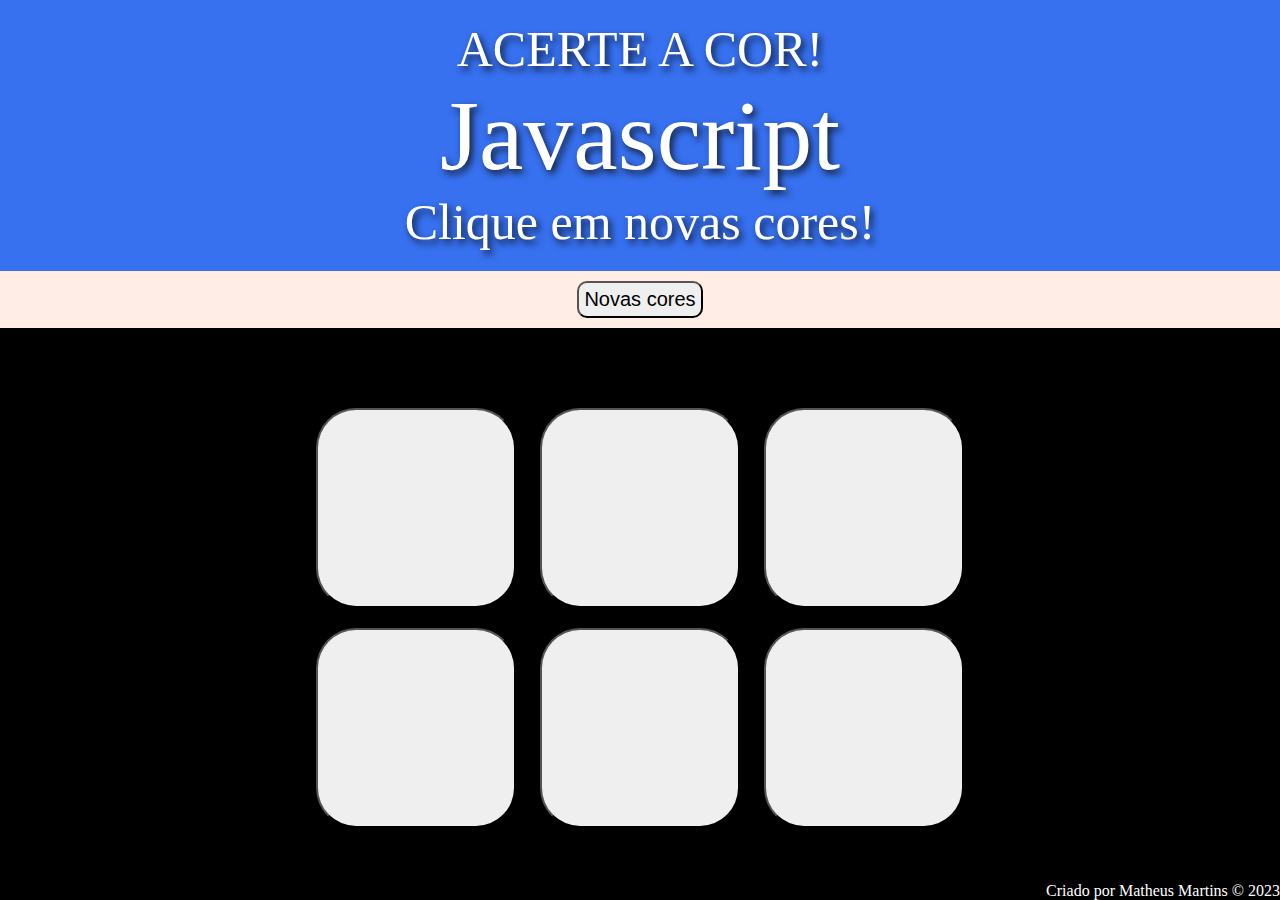
<file: Acerte-a-cor/index.html>
<html lang="en">

<head>
  <meta charset="UTF-8" />
  <meta name="viewport" content="width=device-width, initial-scale=1.0" />
  <link rel="stylesheet" href="css/style.css" />
  <title>Document</title>
</head>

<body>
  <div class="container">
    <div class="cabecalho">
      <p class="title">ACERTE A COR!</p>
      <p class="" id="rgb">Javascript</p>
      <p class="title">Clique em novas cores!</p>
    </div>
    <div class="bar">
      <button id="start" class="newcolors">Novas cores</button>
    </div>
    <div class="colors">
      <div class="colorsbox01">
        <button class="buttonbox" id="primeiracor"></button>
        <button class="buttonbox" id="segundacor"></button>
        <button class="buttonbox" id="terceiracor"></button>
      </div>
      <div class="colorsbox01">
        <button class="buttonbox" id="quartacor"></button>
        <button class="buttonbox" id="quintacor"></button>
        <button class="buttonbox" id="sextacor"></button>
      </div>
    </div>
  </div>
  <script src="js/script.js"></script>
  <div class="copyright">Criado por Matheus Martins &copy; 2023</div>
</body>

</html>
</file>
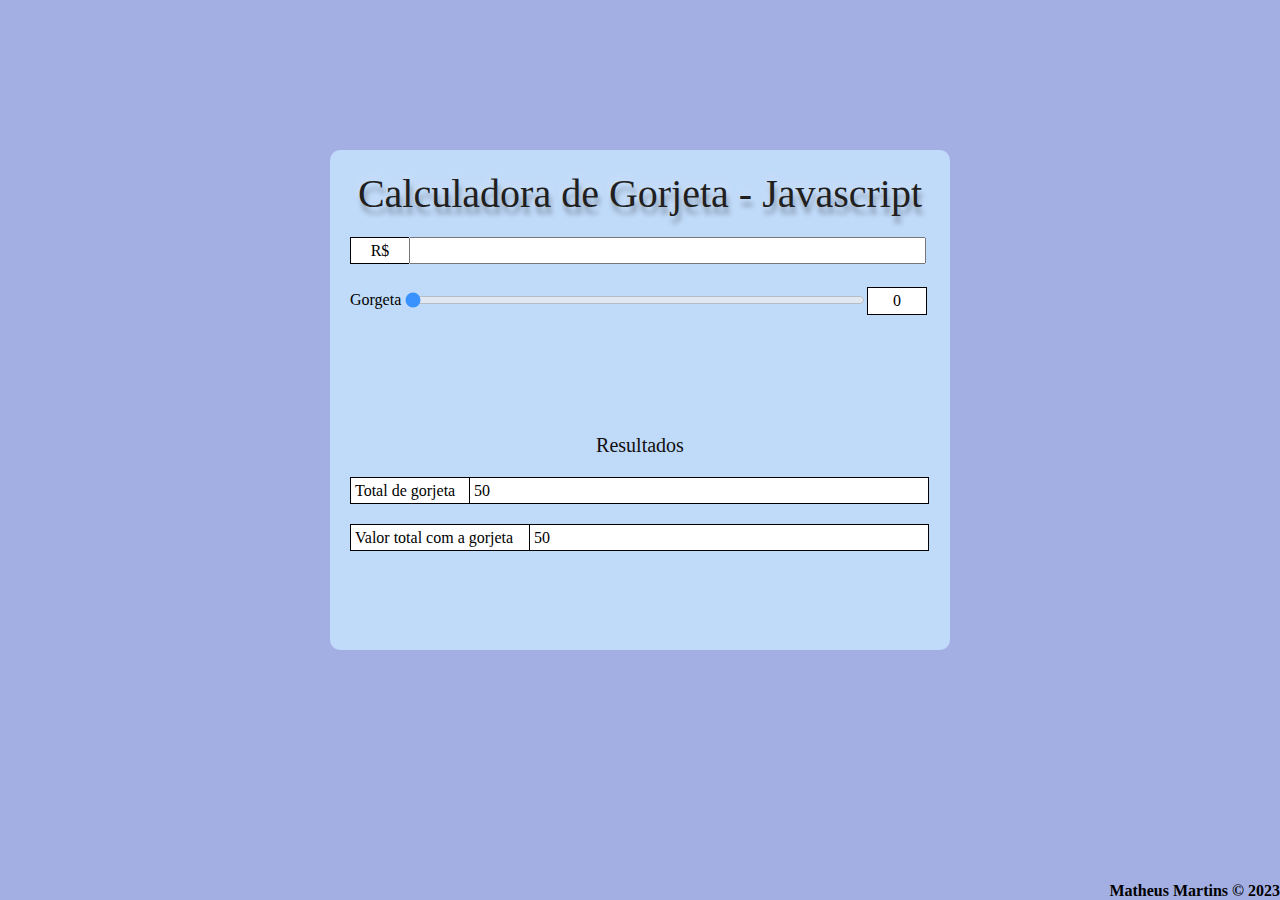
<file: Calculadora-de-gorjeta/index.html>
<html lang="en">

<head>
  <meta charset="UTF-8" />
  <meta name="viewport" content="width=device-width, initial-scale=1.0" />
  <title>Javascript Tip calculator</title>
  <link rel="stylesheet" href="css/style.css" />
</head>

<body>
  <div class="container">
    <div class="calculator">
      <div class="title">Calculadora de Gorjeta - Javascript</div>
      <div class="valortotal">R$</div>
      <input id="valortotalinput" class="valortotalinput" type="number" />
      <span class="tip">Gorgeta</span>
      <input type="range" min="0" max="100" value="0" class="slider" id="myRange" />
      <div class="porcentagem"><span id="demo">%</span></div>
      <div class="resultados">Resultados</div>
      <div class="tipamount">Total de gorjeta</div>
      <div id="tipamountvalue" class="tipamountvalue">50</div>
      <div class="totalbill">Valor total com a gorjeta</div>
      <div id="totalbillvalue" class="totalbillvalue">50</div>
    </div>
  </div>
  <div class="copyright">Matheus Martins &copy; 2023</div>
  <script src="js/script.js"></script>
</body>

</html>
</file>
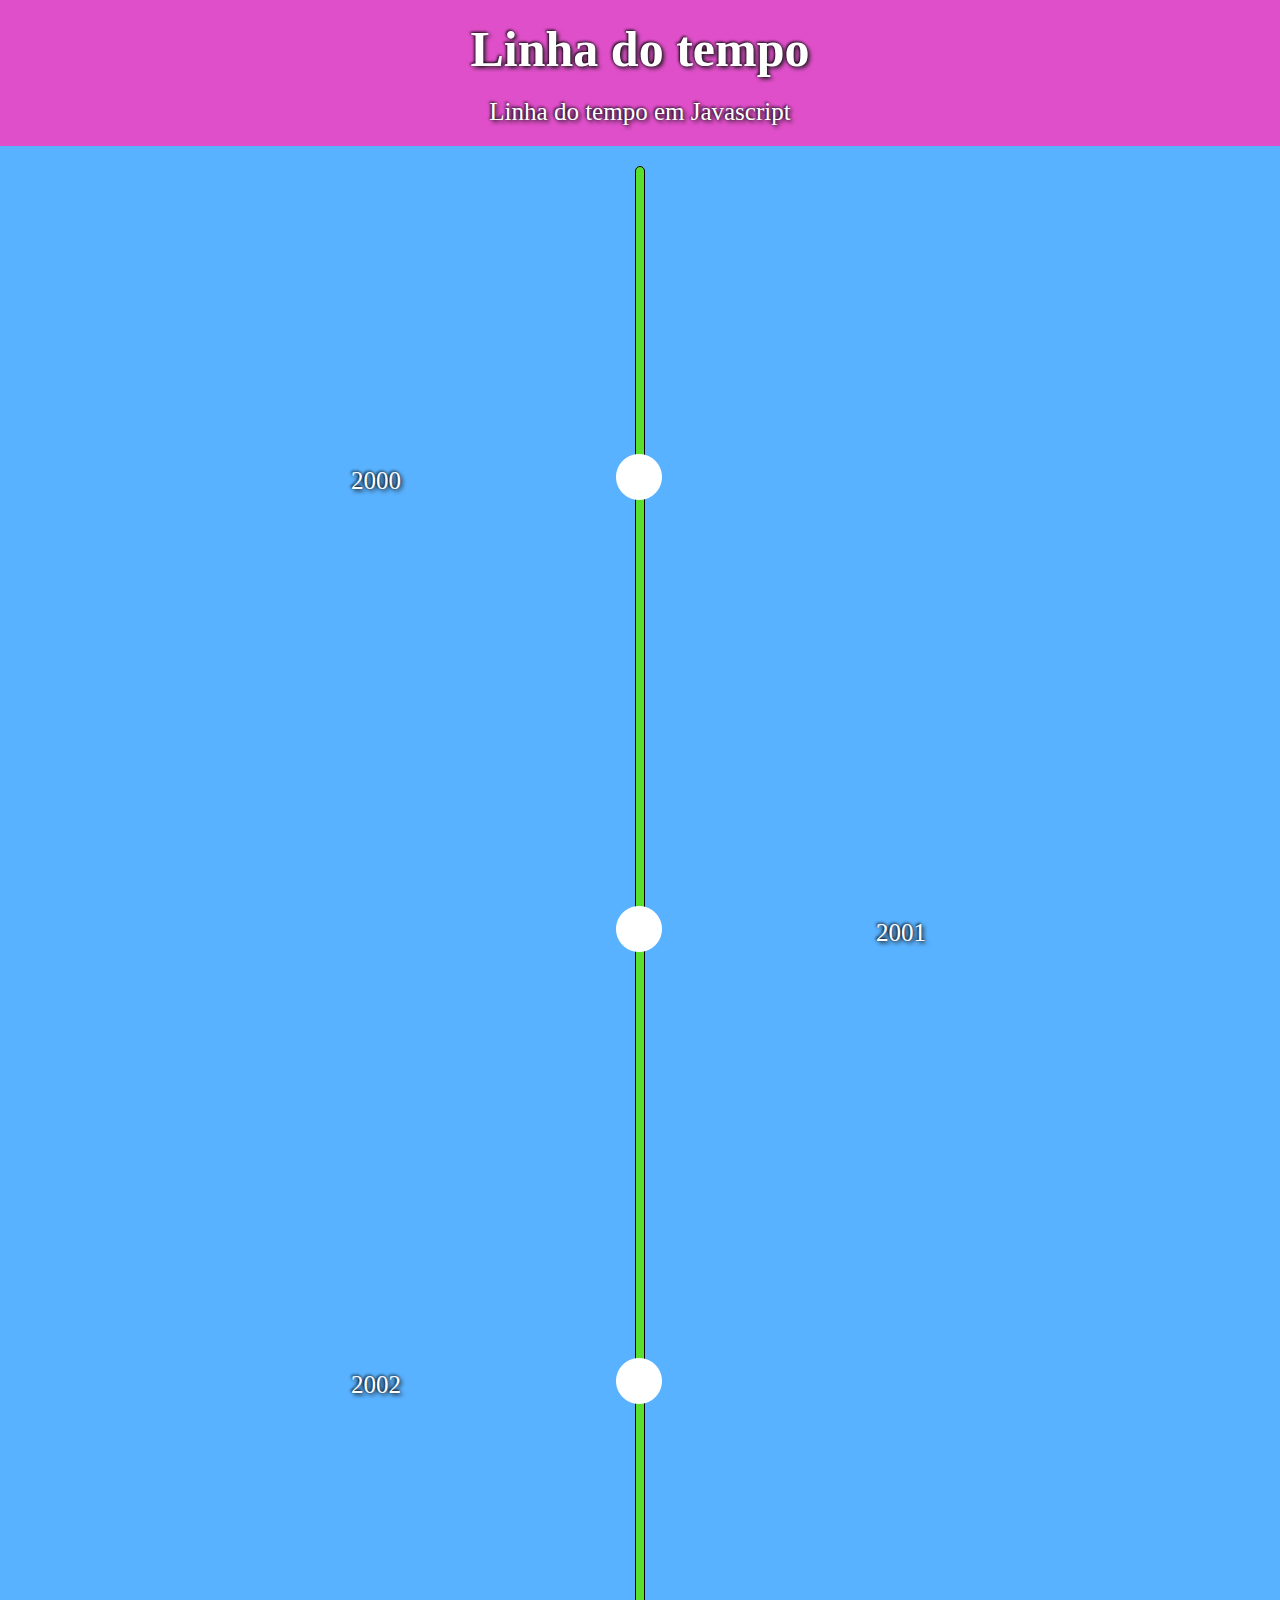
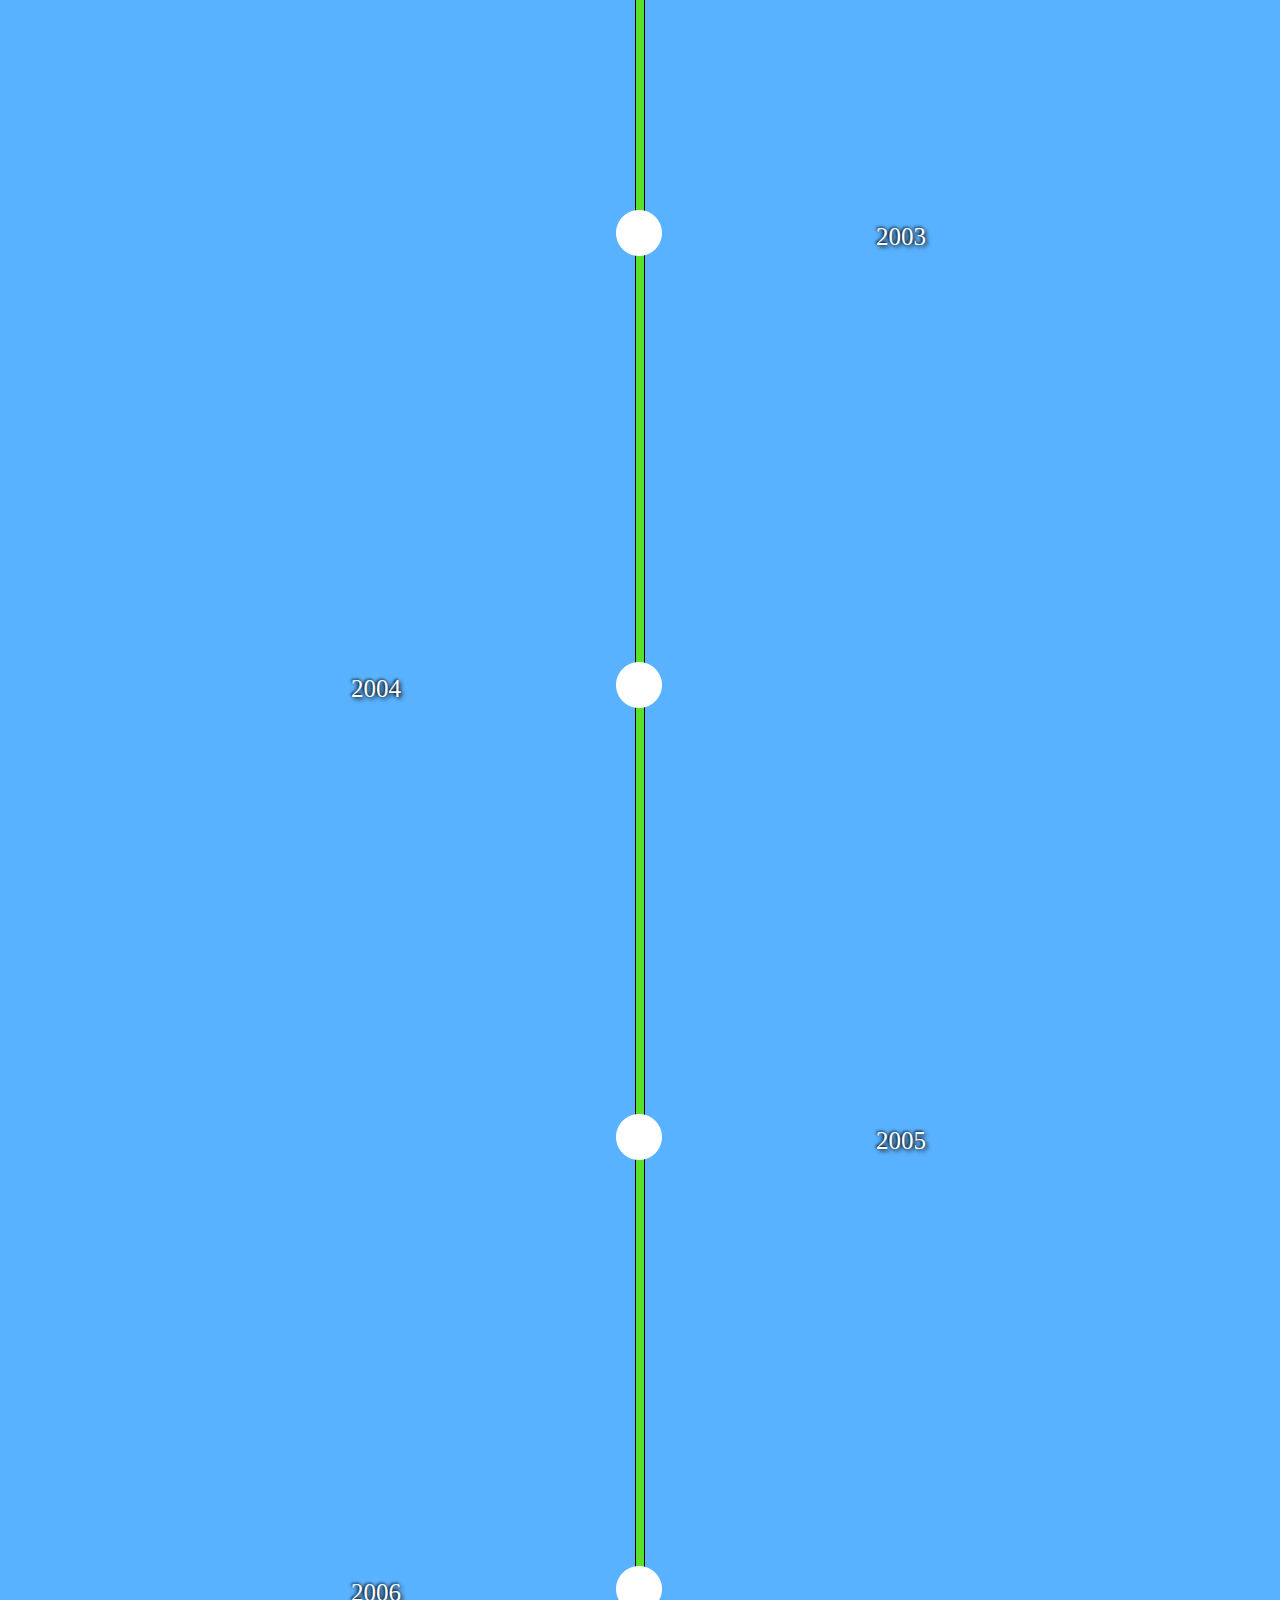
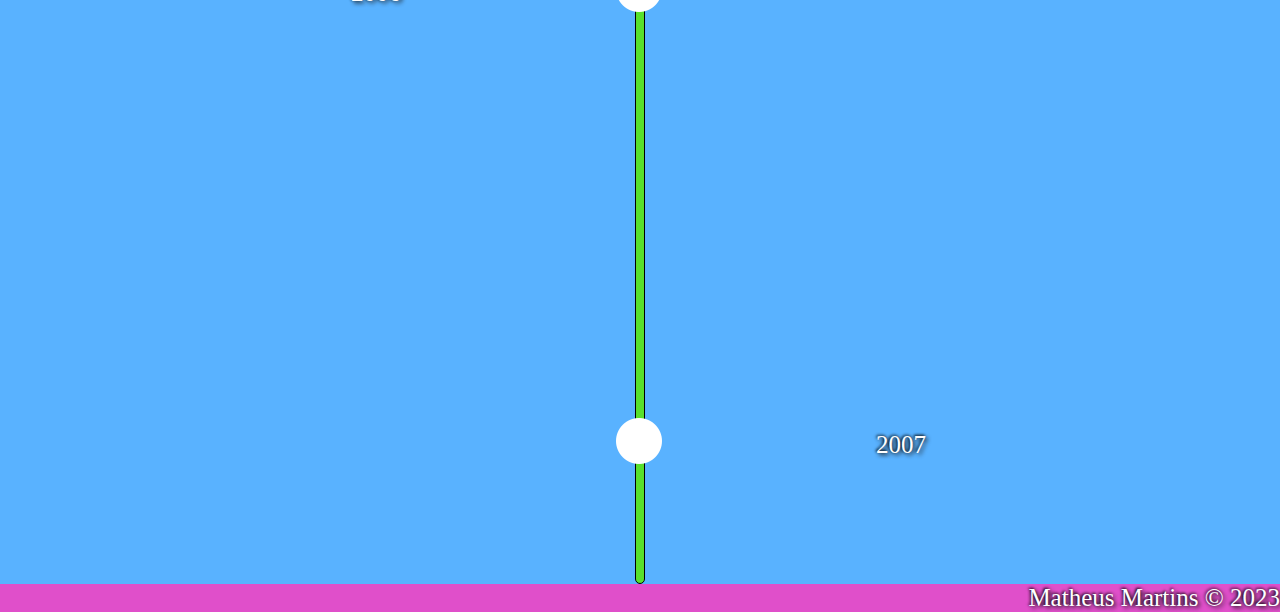
<file: Linha-do-tempo/index.html>
<html lang="en">

<head>
  <meta charset="UTF-8" />
  <meta name="viewport" content="width=device-width, initial-scale=1.0" />
  <link rel="stylesheet" href="css/style.css" />
  <title>Javascript Timeline</title>
</head>

<body>
  <div class="container">
    <div class="introducao">
      <h1>Linha do tempo</h1>
      <p>Linha do tempo em Javascript</p>
    </div>
    <div class="timeline">
      <div class="timelinebox">
        <ul>
          <img class="imagem" src="images/icone.png" alt="Picture" /><span class="imagemtexto">2000</span>
          <li>
            <div id="conteudo01" class="conteudo01 hide">
              Lorem ipsum dolor, sit amet consectetur adipisicing elit. Eos
              esse nam labore et, architecto ipsam a libero, rerum iure dolor
              iusto nihil fugiat deleniti illum voluptatem possimus quo ad
              quis?
            </div>
          </li>
          <img class="imagem" src="images/icone.png" alt="Picture" /><span class="imagemtextoodd">2001</span>
          <li>
            <div id="conteudo02" class="conteudo02 hide">
              Lorem ipsum dolor, sit amet consectetur adipisicing elit. Eos
              esse nam labore et, architecto ipsam a libero, rerum iure dolor
              iusto nihil fugiat deleniti illum voluptatem possimus quo ad
              quis?
            </div>
          </li>
          <img class="imagem" src="images/icone.png" alt="Picture" /><span class="imagemtexto">2002</span>
          <li>
            <div id="conteudo03" class="conteudo03 hide">
              Lorem ipsum dolor, sit amet consectetur adipisicing elit. Eos
              esse nam labore et, architecto ipsam a libero, rerum iure dolor
              iusto nihil fugiat deleniti illum voluptatem possimus quo ad
              quis?
            </div>
          </li>
          <img class="imagem" src="images/icone.png" alt="Picture" /><span class="imagemtextoodd">2003</span>
          <li>
            <div id="conteudo04" class="conteudo04 hide">
              Lorem ipsum dolor, sit amet consectetur adipisicing elit. Eos
              esse nam labore et, architecto ipsam a libero, rerum iure dolor
              iusto nihil fugiat deleniti illum voluptatem possimus quo ad
              quis?
            </div>
          </li>
          <img class="imagem" src="images/icone.png" alt="Picture" /><span class="imagemtexto">2004</span>
          <li>
            <div id="conteudo05" class="conteudo05 hide">
              Lorem ipsum dolor, sit amet consectetur adipisicing elit. Eos
              esse nam labore et, architecto ipsam a libero, rerum iure dolor
              iusto nihil fugiat deleniti illum voluptatem possimus quo ad
              quis?
            </div>
          </li>
          <img class="imagem" src="images/icone.png" alt="Picture" /><span class="imagemtextoodd">2005</span>
          <li>
            <div id="conteudo06" class="conteudo06 hide">
              Lorem ipsum dolor, sit amet consectetur adipisicing elit. Eos
              esse nam labore et, architecto ipsam a libero, rerum iure dolor
              iusto nihil fugiat deleniti illum voluptatem possimus quo ad
              quis?
            </div>
          </li>
          <img class="imagem" src="images/icone.png" alt="Picture" /><span class="imagemtexto">2006</span>
          <li>
            <div id="conteudo07" class="conteudo07 hide">
              Lorem ipsum dolor, sit amet consectetur adipisicing elit. Eos
              esse nam labore et, architecto ipsam a libero, rerum iure dolor
              iusto nihil fugiat deleniti illum voluptatem possimus quo ad
              quis?
            </div>
          </li>
          <img class="imagem" src="images/icone.png" alt="Picture" /><span class="imagemtextoodd">2007</span>
          <li>
            <div id="conteudo08" class="conteudo08 hide">
              Lorem ipsum dolor, sit amet consectetur adipisicing elit. Eos
              esse nam labore et, architecto ipsam a libero, rerum iure dolor
              iusto nihil fugiat deleniti illum voluptatem possimus quo ad
              quis?
            </div>
          </li>
        </ul>
      </div>
    </div>
  </div>
  <div class="copyright">Matheus Martins &copy; 2023</div>
  <script src="js/script.js"></script>
</body>

</html>
</file>
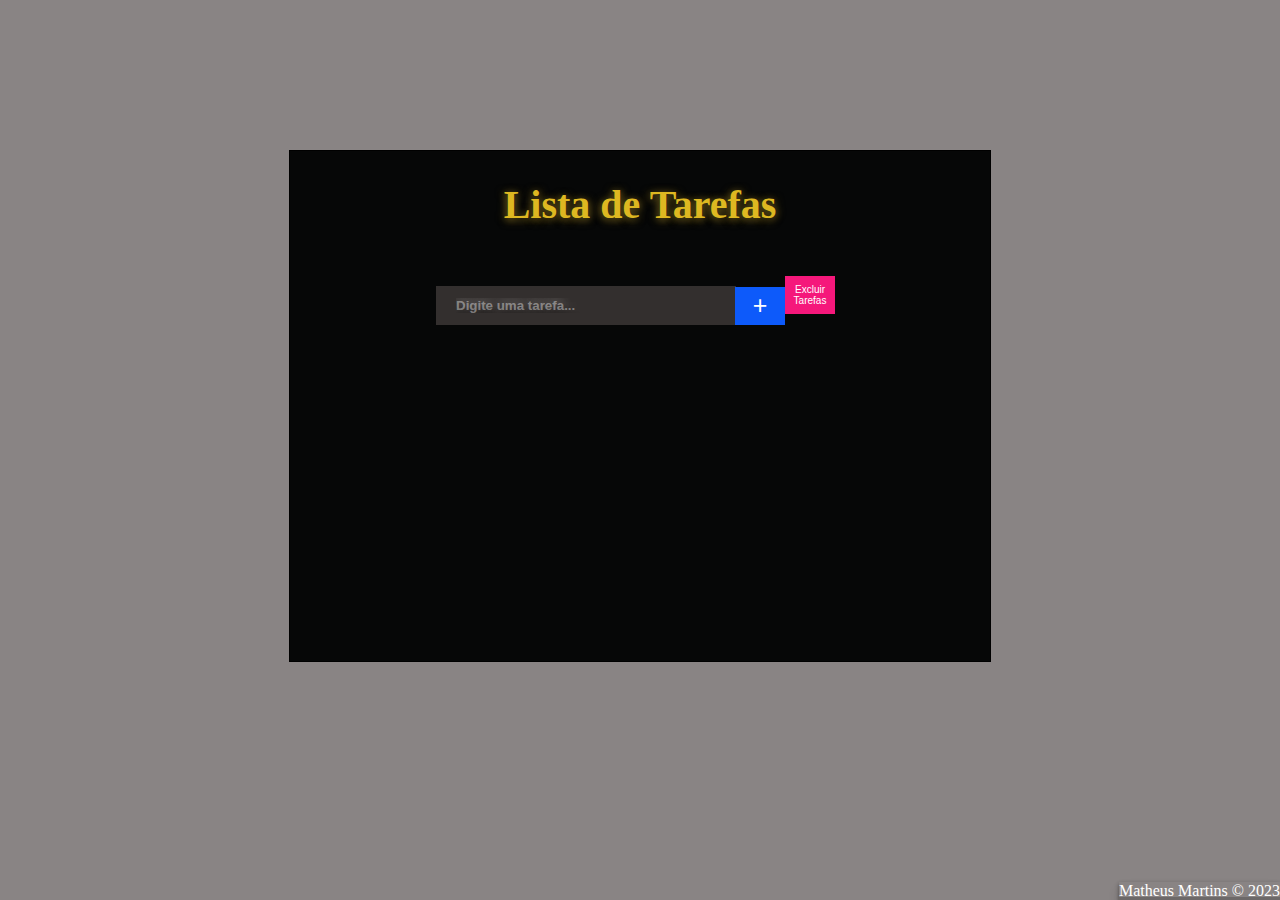
<file: Lista-de-Tarefas/index.html>
<html lang="en">

<head>
  <meta charset="UTF-8" />
  <meta name="viewport" content="width=device-width, initial-scale=1.0" />
  <link rel="stylesheet" href="css/style.css" />
  <title>To do list</title>
</head>

<body>
  <div class="container">
    <div id="listadeafazeresbox" class="listadeafazeresbox">
      <div class="title">Lista de Tarefas</div>
      <input type="text" class="tarefas" id="tarefas" value="" placeholder="Digite uma tarefa..." />
      <button class="adicionartarefa" id="adicionartarefa">+</button>
      <button class="removertarefa" id="removertarefa">
        Excluir Tarefas
      </button>
      <div id="listadetarefas" class="listadetarefas"></div>
    </div>
  </div>
  <footer>
    <div class="copyright">Matheus Martins &copy; 2023</div>
  </footer>

  <script src="js/script.js"></script>
</body>

</html>
</file>
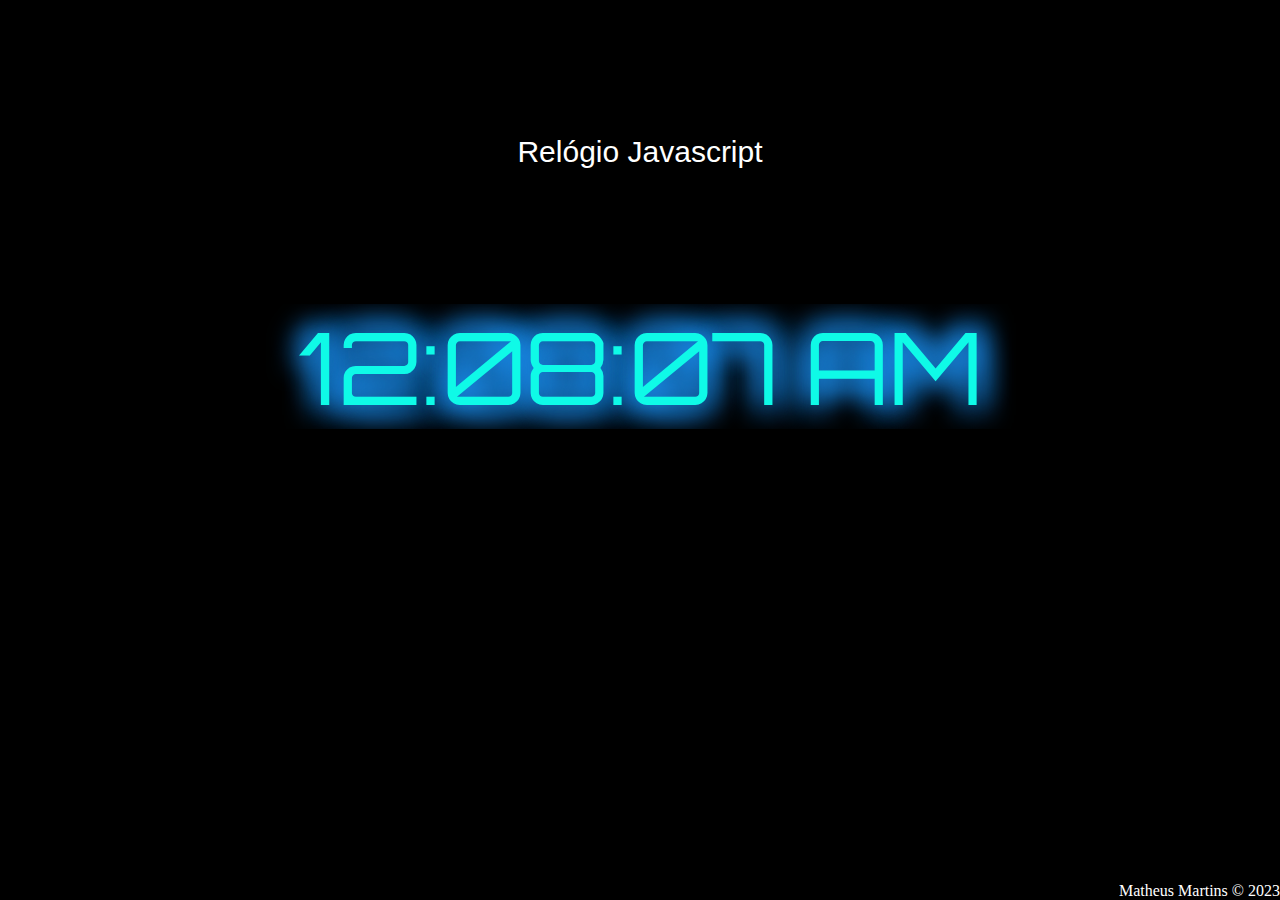
<file: Relogio/index.html>
<html lang="en">

<head>
  <meta charset="UTF-8" />
  <meta name="viewport" content="width=device-width, initial-scale=1.0" />
  <link rel="stylesheet" href="css/style.css" />
  <link href="https://fonts.googleapis.com/css?family=Orbitron" rel="stylesheet" type="text/css" />
  <title>Javascript Clock</title>
</head>

<body>
  <div class="container">
    <div class="clock">Relógio Javascript</div>
    <div id="time">03:05:59 PM</div>
  </div>
  <script src="js/script.js"></script>
  <div class="copyright">Matheus Martins &copy; 2023</div>
</body>

</html>
</file>
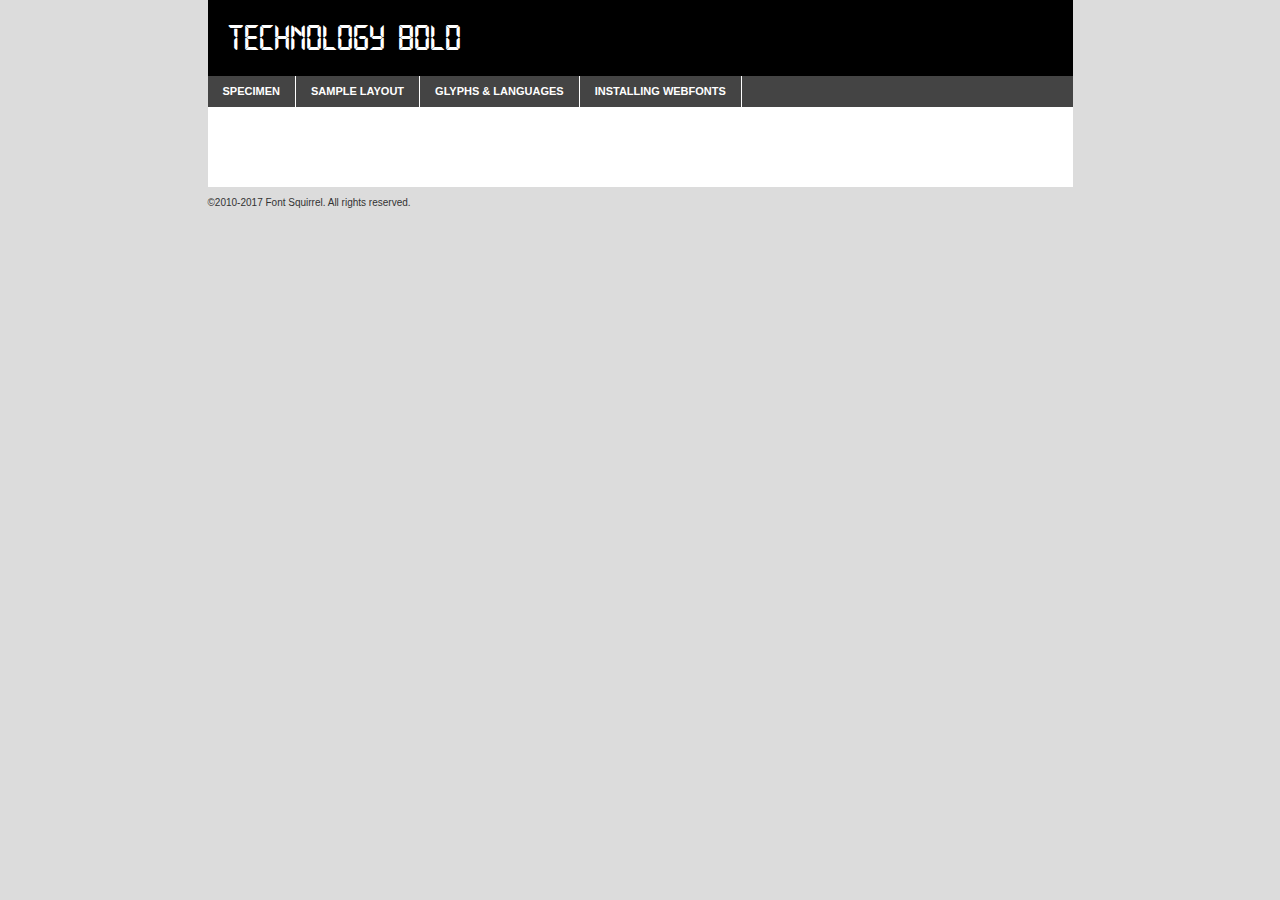
<file: Calculadora/fonts/webfontkit-20230705-110405/technology-bold-demo.html>
<!DOCTYPE html PUBLIC "-//W3C//DTD XHTML 1.0 Transitional//EN"
        "http://www.w3.org/TR/xhtml1/DTD/xhtml1-transitional.dtd">

<html xmlns="http://www.w3.org/1999/xhtml" xml:lang="en" lang="en">
<head>
    <meta http-equiv="Content-Type" content="text/html; charset=utf-8"/>
    <script src="http://ajax.googleapis.com/ajax/libs/jquery/1.7.2/jquery.min.js" type="text/javascript" charset="utf-8"></script>
    <script type="text/javascript">
		(function($) {
			$.fn.easyTabs = function(option) {
				var param = jQuery.extend({ fadeSpeed: 'fast', defaultContent: 1, activeClass: 'active' }, option);
				$(this).each(function() {
					var thisId = '#' + this.id;
					if ( param.defaultContent == '' )
					{
						param.defaultContent = 1;
					}
					if ( typeof param.defaultContent == 'number' )
					{
						var defaultTab = $(thisId + ' .tabs li:eq(' + (param.defaultContent - 1) + ') a').attr('href').substr(1);
					}
					else
					{
						var defaultTab = param.defaultContent;
					}
					$(thisId + ' .tabs li a').each(function() {
						var tabToHide = $(this).attr('href').substr(1);
						$('#' + tabToHide).addClass('easytabs-tab-content');
					});
					hideAll();
					changeContent(defaultTab);

					function hideAll() {$(thisId + ' .easytabs-tab-content').hide();}

					function changeContent(tabId)
					{
						hideAll();
						$(thisId + ' .tabs li').removeClass(param.activeClass);
						$(thisId + ' .tabs li a[href=#' + tabId + ']').closest('li').addClass(param.activeClass);
						if ( param.fadeSpeed != 'none' )
						{
							$(thisId + ' #' + tabId).fadeIn(param.fadeSpeed);
						}
						else
						{
							$(thisId + ' #' + tabId).show();
						}
					}

					$(thisId + ' .tabs li').click(function() {
						var tabId = $(this).find('a').attr('href').substr(1);
						changeContent(tabId);
						return false;
					});
				});
			}
		})(jQuery);
    </script>
    <link rel="stylesheet" href="specimen_files/specimen_stylesheet.css" type="text/css" charset="utf-8"/>
    <link rel="stylesheet" href="stylesheet.css" type="text/css" charset="utf-8"/>

    <style type="text/css">
        		body {
			font-family: 'technologybold';
        		}

            </style>

    <title>Technology Bold Specimen</title>


    <script type="text/javascript" charset="utf-8">
		$(document).ready(function() {
			$('#container').easyTabs({ defaultContent: 1 });
		});
    </script>
</head>

<body>
<div id="container">
    <div id="header">
		Technology Bold    </div>
    <ul class="tabs">
        <li><a href="#specimen">Specimen</a></li>
        <li><a href="#layout">Sample Layout</a></li>
		        <li><a href="#glyphs">Glyphs &amp; Languages</a></li>
        <li><a href="#installing">Installing Webfonts</a></li>

    </ul>

    <div id="main_content">


        <div id="specimen">

            <div class="section">
                <div class="grid12 firstcol">
                    <div class="huge">AaBb</div>
                </div>
            </div>

            <div class="section">
                <div class="glyph_range">A&#x200B;B&#x200b;C&#x200b;D&#x200b;E&#x200b;F&#x200b;G&#x200b;H&#x200b;I&#x200b;J&#x200b;K&#x200b;L&#x200b;M&#x200b;N&#x200b;O&#x200b;P&#x200b;Q&#x200b;R&#x200b;S&#x200b;T&#x200b;U&#x200b;V&#x200b;W&#x200b;X&#x200b;Y&#x200b;Z&#x200b;a&#x200b;b&#x200b;c&#x200b;d&#x200b;e&#x200b;f&#x200b;g&#x200b;h&#x200b;i&#x200b;j&#x200b;k&#x200b;l&#x200b;m&#x200b;n&#x200b;o&#x200b;p&#x200b;q&#x200b;r&#x200b;s&#x200b;t&#x200b;u&#x200b;v&#x200b;w&#x200b;x&#x200b;y&#x200b;z&#x200b;1&#x200b;2&#x200b;3&#x200b;4&#x200b;5&#x200b;6&#x200b;7&#x200b;8&#x200b;9&#x200b;0&#x200b;&amp;&#x200b;.&#x200b;,&#x200b;?&#x200b;!&#x200b;&#64;&#x200b;(&#x200b;)&#x200b;#&#x200b;$&#x200b;%&#x200b;*&#x200b;+&#x200b;-&#x200b;=&#x200b;:&#x200b;;</div>
            </div>
            <div class="section">
                <div class="grid12 firstcol">
                    <table class="sample_table">
                        <tr>
                            <td>10</td>
                            <td class="size10">abcdefghijklmnopqrstuvwxyzABCDEFGHIJKLMNOPQRSTUVWXYZ0123456789abcdefghijklmnopqrstuvwxyzABCDEFGHIJKLMNOPQRSTUVWXYZ0123456789abcdefghijklmnopqrstuvwxyzABCDEFGHIJKLMNOPQRSTUVWXYZ</td>
                        </tr>
                        <tr>
                            <td>11</td>
                            <td class="size11">abcdefghijklmnopqrstuvwxyzABCDEFGHIJKLMNOPQRSTUVWXYZ0123456789abcdefghijklmnopqrstuvwxyzABCDEFGHIJKLMNOPQRSTUVWXYZ0123456789abcdefghijklmnopqrstuvwxyzABCDEFGHIJKLMNOPQRSTUVWXYZ</td>
                        </tr>
                        <tr>
                            <td>12</td>
                            <td class="size12">abcdefghijklmnopqrstuvwxyzABCDEFGHIJKLMNOPQRSTUVWXYZ0123456789abcdefghijklmnopqrstuvwxyzABCDEFGHIJKLMNOPQRSTUVWXYZ0123456789abcdefghijklmnopqrstuvwxyzABCDEFGHIJKLMNOPQRSTUVWXYZ</td>
                        </tr>
                        <tr>
                            <td>13</td>
                            <td class="size13">abcdefghijklmnopqrstuvwxyzABCDEFGHIJKLMNOPQRSTUVWXYZ0123456789abcdefghijklmnopqrstuvwxyzABCDEFGHIJKLMNOPQRSTUVWXYZ0123456789abcdefghijklmnopqrstuvwxyzABCDEFGHIJKLMNOPQRSTUVWXYZ</td>
                        </tr>
                        <tr>
                            <td>14</td>
                            <td class="size14">abcdefghijklmnopqrstuvwxyzABCDEFGHIJKLMNOPQRSTUVWXYZ0123456789abcdefghijklmnopqrstuvwxyzABCDEFGHIJKLMNOPQRSTUVWXYZ0123456789abcdefghijklmnopqrstuvwxyzABCDEFGHIJKLMNOPQRSTUVWXYZ</td>
                        </tr>
                        <tr>
                            <td>16</td>
                            <td class="size16">abcdefghijklmnopqrstuvwxyzABCDEFGHIJKLMNOPQRSTUVWXYZ0123456789abcdefghijklmnopqrstuvwxyzABCDEFGHIJKLMNOPQRSTUVWXYZ</td>
                        </tr>
                        <tr>
                            <td>18</td>
                            <td class="size18">abcdefghijklmnopqrstuvwxyzABCDEFGHIJKLMNOPQRSTUVWXYZ0123456789abcdefghijklmnopqrstuvwxyzABCDEFGHIJKLMNOPQRSTUVWXYZ</td>
                        </tr>
                        <tr>
                            <td>20</td>
                            <td class="size20">abcdefghijklmnopqrstuvwxyzABCDEFGHIJKLMNOPQRSTUVWXYZ0123456789abcdefghijklmnopqrstuvwxyzABCDEFGHIJKLMNOPQRSTUVWXYZ</td>
                        </tr>
                        <tr>
                            <td>24</td>
                            <td class="size24">abcdefghijklmnopqrstuvwxyzABCDEFGHIJKLMNOPQRSTUVWXYZ0123456789abcdefghijklmnopqrstuvwxyzABCDEFGHIJKLMNOPQRSTUVWXYZ</td>
                        </tr>
                        <tr>
                            <td>30</td>
                            <td class="size30">abcdefghijklmnopqrstuvwxyzABCDEFGHIJKLMNOPQRSTUVWXYZ0123456789abcdefghijklmnopqrstuvwxyzABCDEFGHIJKLMNOPQRSTUVWXYZ</td>
                        </tr>
                        <tr>
                            <td>36</td>
                            <td class="size36">abcdefghijklmnopqrstuvwxyzABCDEFGHIJKLMNOPQRSTUVWXYZ0123456789abcdefghijklmnopqrstuvwxyzABCDEFGHIJKLMNOPQRSTUVWXYZ</td>
                        </tr>
                        <tr>
                            <td>48</td>
                            <td class="size48">abcdefghijklmnopqrstuvwxyzABCDEFGHIJKLMNOPQRSTUVWXYZ0123456789abcdefghijklmnopqrstuvwxyzABCDEFGHIJKLMNOPQRSTUVWXYZ</td>
                        </tr>
                        <tr>
                            <td>60</td>
                            <td class="size60">abcdefghijklmnopqrstuvwxyzABCDEFGHIJKLMNOPQRSTUVWXYZ0123456789abcdefghijklmnopqrstuvwxyzABCDEFGHIJKLMNOPQRSTUVWXYZ</td>
                        </tr>
                        <tr>
                            <td>72</td>
                            <td class="size72">abcdefghijklmnopqrstuvwxyzABCDEFGHIJKLMNOPQRSTUVWXYZ0123456789abcdefghijklmnopqrstuvwxyzABCDEFGHIJKLMNOPQRSTUVWXYZ</td>
                        </tr>
                        <tr>
                            <td>90</td>
                            <td class="size90">abcdefghijklmnopqrstuvwxyzABCDEFGHIJKLMNOPQRSTUVWXYZ0123456789abcdefghijklmnopqrstuvwxyzABCDEFGHIJKLMNOPQRSTUVWXYZ</td>
                        </tr>
                    </table>

                </div>

            </div>


            <div class="section" id="bodycomparison">


                <div id="xheight">
                    <div class="fontbody">&#x25FC;&#x25FC;&#x25FC;&#x25FC;&#x25FC;&#x25FC;&#x25FC;&#x25FC;&#x25FC;&#x25FC;&#x25FC;&#x25FC;&#x25FC;&#x25FC;&#x25FC;&#x25FC;&#x25FC;&#x25FC;&#x25FC;&#x25FC;&#x25FC;&#x25FC;&#x25FC;&#x25FC;&#x25FC;&#x25FC;&#x25FC;&#x25FC;&#x25FC;&#x25FC;&#x25FC;&#x25FC;&#x25FC;&#x25FC;&#x25FC;&#x25FC;&#x25FC;&#x25FC;&#x25FC;&#x25FC;&#x25FC;&#x25FC;&#x25FC;&#x25FC;&#x25FC;&#x25FC;&#x25FC;&#x25FC;&#x25FC;&#x25FC;&#x25FC;&#x25FC;&#x25FC;&#x25FC;&#x25FC;&#x25FC;&#x25FC;&#x25FC;&#x25FC;&#x25FC;&#x25FC;&#x25FC;&#x25FC;&#x25FC;&#x25FC;&#x25FC;&#x25FC;&#x25FC;&#x25FC;&#x25FC;&#x25FC;&#x25FC;&#x25FC;&#x25FC;&#x25FC;&#x25FC;&#x25FC;&#x25FC;&#x25FC;&#x25FC;&#x25FC;&#x25FC;&#x25FC;&#x25FC;&#x25FC;&#x25FC;&#x25FC;&#x25FC;&#x25FC;&#x25FC;&#x25FC;&#x25FC;&#x25FC;&#x25FC;&#x25FC;&#x25FC;&#x25FC;&#x25FC;&#x25FC;body</div>
                    <div class="arialbody">body</div>
                    <div class="verdanabody">body</div>
                    <div class="georgiabody">body</div>
                </div>
                <div class="fontbody" style="z-index:1">
                    body<span>Technology Bold</span>
                </div>
                <div class="arialbody" style="z-index:1">
                    body<span>Arial</span>
                </div>
                <div class="verdanabody" style="z-index:1">
                    body<span>Verdana</span>
                </div>
                <div class="georgiabody" style="z-index:1">
                    body<span>Georgia</span>
                </div>


            </div>


            <div class="section psample psample_row1" id="">

                <div class="grid2 firstcol">
                    <p class="size10"><span>10.</span>Aenean lacinia bibendum nulla sed consectetur. Fusce dapibus, tellus ac cursus commodo, tortor mauris condimentum nibh, ut fermentum massa justo sit amet risus. Nullam id dolor id nibh ultricies vehicula ut id elit. Cum sociis natoque penatibus et magnis dis parturient montes, nascetur ridiculus mus. Nulla vitae elit libero, a pharetra augue.</p>

                </div>
                <div class="grid3">
                    <p class="size11"><span>11.</span>Aenean lacinia bibendum nulla sed consectetur. Fusce dapibus, tellus ac cursus commodo, tortor mauris condimentum nibh, ut fermentum massa justo sit amet risus. Nullam id dolor id nibh ultricies vehicula ut id elit. Cum sociis natoque penatibus et magnis dis parturient montes, nascetur ridiculus mus. Nulla vitae elit libero, a pharetra augue.</p>

                </div>
                <div class="grid3">
                    <p class="size12"><span>12.</span>Aenean lacinia bibendum nulla sed consectetur. Fusce dapibus, tellus ac cursus commodo, tortor mauris condimentum nibh, ut fermentum massa justo sit amet risus. Nullam id dolor id nibh ultricies vehicula ut id elit. Cum sociis natoque penatibus et magnis dis parturient montes, nascetur ridiculus mus. Nulla vitae elit libero, a pharetra augue.</p>

                </div>
                <div class="grid4">
                    <p class="size13"><span>13.</span>Aenean lacinia bibendum nulla sed consectetur. Fusce dapibus, tellus ac cursus commodo, tortor mauris condimentum nibh, ut fermentum massa justo sit amet risus. Nullam id dolor id nibh ultricies vehicula ut id elit. Cum sociis natoque penatibus et magnis dis parturient montes, nascetur ridiculus mus. Nulla vitae elit libero, a pharetra augue.</p>

                </div>
                <div class="white_blend"></div>

            </div>
            <div class="section psample psample_row2" id="">
                <div class="grid3 firstcol">
                    <p class="size14"><span>14.</span>Aenean lacinia bibendum nulla sed consectetur. Fusce dapibus, tellus ac cursus commodo, tortor mauris condimentum nibh, ut fermentum massa justo sit amet risus. Nullam id dolor id nibh ultricies vehicula ut id elit. Cum sociis natoque penatibus et magnis dis parturient montes, nascetur ridiculus mus. Nulla vitae elit libero, a pharetra augue.</p>

                </div>
                <div class="grid4">
                    <p class="size16"><span>16.</span>Aenean lacinia bibendum nulla sed consectetur. Fusce dapibus, tellus ac cursus commodo, tortor mauris condimentum nibh, ut fermentum massa justo sit amet risus. Nullam id dolor id nibh ultricies vehicula ut id elit. Cum sociis natoque penatibus et magnis dis parturient montes, nascetur ridiculus mus. Nulla vitae elit libero, a pharetra augue.</p>

                </div>
                <div class="grid5">
                    <p class="size18"><span>18.</span>Aenean lacinia bibendum nulla sed consectetur. Fusce dapibus, tellus ac cursus commodo, tortor mauris condimentum nibh, ut fermentum massa justo sit amet risus. Nullam id dolor id nibh ultricies vehicula ut id elit. Cum sociis natoque penatibus et magnis dis parturient montes, nascetur ridiculus mus. Nulla vitae elit libero, a pharetra augue.</p>

                </div>

                <div class="white_blend"></div>

            </div>

            <div class="section psample psample_row3" id="">
                <div class="grid5 firstcol">
                    <p class="size20"><span>20.</span>Aenean lacinia bibendum nulla sed consectetur. Fusce dapibus, tellus ac cursus commodo, tortor mauris condimentum nibh, ut fermentum massa justo sit amet risus. Nullam id dolor id nibh ultricies vehicula ut id elit. Cum sociis natoque penatibus et magnis dis parturient montes, nascetur ridiculus mus. Nulla vitae elit libero, a pharetra augue.</p>
                </div>
                <div class="grid7">
                    <p class="size24"><span>24.</span>Aenean lacinia bibendum nulla sed consectetur. Fusce dapibus, tellus ac cursus commodo, tortor mauris condimentum nibh, ut fermentum massa justo sit amet risus. Nullam id dolor id nibh ultricies vehicula ut id elit. Cum sociis natoque penatibus et magnis dis parturient montes, nascetur ridiculus mus. Nulla vitae elit libero, a pharetra augue.</p>
                </div>

                <div class="white_blend"></div>

            </div>

            <div class="section psample psample_row4" id="">
                <div class="grid12 firstcol">
                    <p class="size30"><span>30.</span>Aenean lacinia bibendum nulla sed consectetur. Fusce dapibus, tellus ac cursus commodo, tortor mauris condimentum nibh, ut fermentum massa justo sit amet risus. Nullam id dolor id nibh ultricies vehicula ut id elit. Cum sociis natoque penatibus et magnis dis parturient montes, nascetur ridiculus mus. Nulla vitae elit libero, a pharetra augue.</p>
                </div>
                <div class="white_blend"></div>

            </div>


            <div class="section psample psample_row1 fullreverse">
                <div class="grid2 firstcol">
                    <p class="size10"><span>10.</span>Aenean lacinia bibendum nulla sed consectetur. Fusce dapibus, tellus ac cursus commodo, tortor mauris condimentum nibh, ut fermentum massa justo sit amet risus. Nullam id dolor id nibh ultricies vehicula ut id elit. Cum sociis natoque penatibus et magnis dis parturient montes, nascetur ridiculus mus. Nulla vitae elit libero, a pharetra augue.</p>

                </div>
                <div class="grid3">
                    <p class="size11"><span>11.</span>Aenean lacinia bibendum nulla sed consectetur. Fusce dapibus, tellus ac cursus commodo, tortor mauris condimentum nibh, ut fermentum massa justo sit amet risus. Nullam id dolor id nibh ultricies vehicula ut id elit. Cum sociis natoque penatibus et magnis dis parturient montes, nascetur ridiculus mus. Nulla vitae elit libero, a pharetra augue.</p>

                </div>
                <div class="grid3">
                    <p class="size12"><span>12.</span>Aenean lacinia bibendum nulla sed consectetur. Fusce dapibus, tellus ac cursus commodo, tortor mauris condimentum nibh, ut fermentum massa justo sit amet risus. Nullam id dolor id nibh ultricies vehicula ut id elit. Cum sociis natoque penatibus et magnis dis parturient montes, nascetur ridiculus mus. Nulla vitae elit libero, a pharetra augue.</p>

                </div>
                <div class="grid4">
                    <p class="size13"><span>13.</span>Aenean lacinia bibendum nulla sed consectetur. Fusce dapibus, tellus ac cursus commodo, tortor mauris condimentum nibh, ut fermentum massa justo sit amet risus. Nullam id dolor id nibh ultricies vehicula ut id elit. Cum sociis natoque penatibus et magnis dis parturient montes, nascetur ridiculus mus. Nulla vitae elit libero, a pharetra augue.</p>

                </div>
                <div class="black_blend"></div>

            </div>

            <div class="section psample psample_row2 fullreverse">
                <div class="grid3 firstcol">
                    <p class="size14"><span>14.</span>Aenean lacinia bibendum nulla sed consectetur. Fusce dapibus, tellus ac cursus commodo, tortor mauris condimentum nibh, ut fermentum massa justo sit amet risus. Nullam id dolor id nibh ultricies vehicula ut id elit. Cum sociis natoque penatibus et magnis dis parturient montes, nascetur ridiculus mus. Nulla vitae elit libero, a pharetra augue.</p>

                </div>
                <div class="grid4">
                    <p class="size16"><span>16.</span>Aenean lacinia bibendum nulla sed consectetur. Fusce dapibus, tellus ac cursus commodo, tortor mauris condimentum nibh, ut fermentum massa justo sit amet risus. Nullam id dolor id nibh ultricies vehicula ut id elit. Cum sociis natoque penatibus et magnis dis parturient montes, nascetur ridiculus mus. Nulla vitae elit libero, a pharetra augue.</p>

                </div>
                <div class="grid5">
                    <p class="size18"><span>18.</span>Aenean lacinia bibendum nulla sed consectetur. Fusce dapibus, tellus ac cursus commodo, tortor mauris condimentum nibh, ut fermentum massa justo sit amet risus. Nullam id dolor id nibh ultricies vehicula ut id elit. Cum sociis natoque penatibus et magnis dis parturient montes, nascetur ridiculus mus. Nulla vitae elit libero, a pharetra augue.</p>

                </div>
                <div class="black_blend"></div>

            </div>

            <div class="section psample fullreverse psample_row3" id="">
                <div class="grid5 firstcol">
                    <p class="size20"><span>20.</span>Aenean lacinia bibendum nulla sed consectetur. Fusce dapibus, tellus ac cursus commodo, tortor mauris condimentum nibh, ut fermentum massa justo sit amet risus. Nullam id dolor id nibh ultricies vehicula ut id elit. Cum sociis natoque penatibus et magnis dis parturient montes, nascetur ridiculus mus. Nulla vitae elit libero, a pharetra augue.</p>
                </div>
                <div class="grid7">
                    <p class="size24"><span>24.</span>Aenean lacinia bibendum nulla sed consectetur. Fusce dapibus, tellus ac cursus commodo, tortor mauris condimentum nibh, ut fermentum massa justo sit amet risus. Nullam id dolor id nibh ultricies vehicula ut id elit. Cum sociis natoque penatibus et magnis dis parturient montes, nascetur ridiculus mus. Nulla vitae elit libero, a pharetra augue.</p>
                </div>

                <div class="black_blend"></div>

            </div>

            <div class="section psample fullreverse psample_row4" id="" style="border-bottom: 20px #000 solid;">
                <div class="grid12 firstcol">
                    <p class="size30"><span>30.</span>Aenean lacinia bibendum nulla sed consectetur. Fusce dapibus, tellus ac cursus commodo, tortor mauris condimentum nibh, ut fermentum massa justo sit amet risus. Nullam id dolor id nibh ultricies vehicula ut id elit. Cum sociis natoque penatibus et magnis dis parturient montes, nascetur ridiculus mus. Nulla vitae elit libero, a pharetra augue.</p>
                </div>
                <div class="black_blend"></div>

            </div>


        </div>

        <div id="layout">

            <div class="section">

                <div class="grid12 firstcol">
                    <h1>Lorem Ipsum Dolor</h1>
                    <h2>Etiam porta sem malesuada magna mollis euismod</h2>

                    <p class="byline">By <a href="#link">Aenean Lacinia</a></p>
                </div>
            </div>
            <div class="section">
                <div class="grid8 firstcol">
                    <p class="large">Donec sed odio dui. Morbi leo risus, porta ac consectetur ac, vestibulum at eros. Fusce dapibus, tellus ac cursus commodo, tortor mauris condimentum nibh, ut fermentum massa justo sit amet risus. </p>


                    <h3>Pellentesque ornare sem</h3>

                    <p>Maecenas sed diam eget risus varius blandit sit amet non magna. Maecenas faucibus mollis interdum. Donec ullamcorper nulla non metus auctor fringilla. Nullam id dolor id nibh ultricies vehicula ut id elit. Nullam id dolor id nibh ultricies vehicula ut id elit. </p>

                    <p>Aenean eu leo quam. Pellentesque ornare sem lacinia quam venenatis vestibulum. Lorem ipsum dolor sit amet, consectetur adipiscing elit. Cum sociis natoque penatibus et magnis dis parturient montes, nascetur ridiculus mus. </p>

                    <p>Nulla vitae elit libero, a pharetra augue. Praesent commodo cursus magna, vel scelerisque nisl consectetur et. Aenean lacinia bibendum nulla sed consectetur. </p>

                    <p>Nullam quis risus eget urna mollis ornare vel eu leo. Nullam quis risus eget urna mollis ornare vel eu leo. Maecenas sed diam eget risus varius blandit sit amet non magna. Donec ullamcorper nulla non metus auctor fringilla. </p>

                    <h3>Cras mattis consectetur</h3>

                    <p>Aenean eu leo quam. Pellentesque ornare sem lacinia quam venenatis vestibulum. Aenean lacinia bibendum nulla sed consectetur. Integer posuere erat a ante venenatis dapibus posuere velit aliquet. Cras mattis consectetur purus sit amet fermentum. </p>

                    <p>Nullam id dolor id nibh ultricies vehicula ut id elit. Nullam quis risus eget urna mollis ornare vel eu leo. Cras mattis consectetur purus sit amet fermentum.</p>
                </div>

                <div class="grid4 sidebar">

                    <div class="box reverse">
                        <p class="last">Nullam quis risus eget urna mollis ornare vel eu leo. Donec ullamcorper nulla non metus auctor fringilla. Cras mattis consectetur purus sit amet fermentum. Sed posuere consectetur est at lobortis. Lorem ipsum dolor sit amet, consectetur adipiscing elit. </p>
                    </div>

                    <p class="caption">Maecenas sed diam eget risus varius.</p>

                    <p>Vestibulum id ligula porta felis euismod semper. Integer posuere erat a ante venenatis dapibus posuere velit aliquet. Vestibulum id ligula porta felis euismod semper. Sed posuere consectetur est at lobortis. Maecenas sed diam eget risus varius blandit sit amet non magna. Fusce dapibus, tellus ac cursus commodo, tortor mauris condimentum nibh, ut fermentum massa justo sit amet risus. </p>


                    <p>Duis mollis, est non commodo luctus, nisi erat porttitor ligula, eget lacinia odio sem nec elit. Aenean lacinia bibendum nulla sed consectetur. Vivamus sagittis lacus vel augue laoreet rutrum faucibus dolor auctor. Aenean lacinia bibendum nulla sed consectetur. Nullam quis risus eget urna mollis ornare vel eu leo. </p>

                    <p>Praesent commodo cursus magna, vel scelerisque nisl consectetur et. Donec ullamcorper nulla non metus auctor fringilla. Maecenas faucibus mollis interdum. Fusce dapibus, tellus ac cursus commodo, tortor mauris condimentum nibh, ut fermentum massa justo sit amet risus. </p>

                </div>
            </div>

        </div>


		

        <div id="glyphs">
            <div class="section">
                <div class="grid12 firstcol">

                    <h1>Language Support</h1>
                    <p>The subset of Technology Bold in this kit supports the following languages:<br/>

						English, Arrernte, Bislama, Cebuano, Fijian, Gilbertese, Hmong, Ibanag, Iloko_ilokano, Interglossa_glosa, Interlingua, Lojban, Norfolk_pitcairnese, Oromo, Rotokas, Seychelles_creole, Shona, Somali, Southern_ndebele, Swahili, Swati_swazi, Tok_pisin, Warlpiri, Xhosa, Zulu, Latinbasic, Demo                    </p>
                    <h1>Glyph Chart</h1>
                    <p>The subset of Technology Bold in this kit includes all the glyphs listed below. Unicode entities are included above each glyph to help you insert individual characters into your layout.</p>
                    <div id="glyph_chart">

																																	                                <div><p>&amp;#13;</p>&#13;</div>
																				                                <div><p>&amp;#32;</p>&#32;</div>
																				                                <div><p>&amp;#33;</p>&#33;</div>
																				                                <div><p>&amp;#34;</p>&#34;</div>
																				                                <div><p>&amp;#36;</p>&#36;</div>
																				                                <div><p>&amp;#40;</p>&#40;</div>
																				                                <div><p>&amp;#41;</p>&#41;</div>
																				                                <div><p>&amp;#44;</p>&#44;</div>
																				                                <div><p>&amp;#45;</p>&#45;</div>
																				                                <div><p>&amp;#46;</p>&#46;</div>
																				                                <div><p>&amp;#48;</p>&#48;</div>
																				                                <div><p>&amp;#49;</p>&#49;</div>
																				                                <div><p>&amp;#50;</p>&#50;</div>
																				                                <div><p>&amp;#51;</p>&#51;</div>
																				                                <div><p>&amp;#52;</p>&#52;</div>
																				                                <div><p>&amp;#53;</p>&#53;</div>
																				                                <div><p>&amp;#54;</p>&#54;</div>
																				                                <div><p>&amp;#55;</p>&#55;</div>
																				                                <div><p>&amp;#56;</p>&#56;</div>
																				                                <div><p>&amp;#57;</p>&#57;</div>
																				                                <div><p>&amp;#58;</p>&#58;</div>
																				                                <div><p>&amp;#59;</p>&#59;</div>
																				                                <div><p>&amp;#63;</p>&#63;</div>
																				                                <div><p>&amp;#65;</p>&#65;</div>
																				                                <div><p>&amp;#66;</p>&#66;</div>
																				                                <div><p>&amp;#67;</p>&#67;</div>
																				                                <div><p>&amp;#68;</p>&#68;</div>
																				                                <div><p>&amp;#69;</p>&#69;</div>
																				                                <div><p>&amp;#70;</p>&#70;</div>
																				                                <div><p>&amp;#71;</p>&#71;</div>
																				                                <div><p>&amp;#72;</p>&#72;</div>
																				                                <div><p>&amp;#73;</p>&#73;</div>
																				                                <div><p>&amp;#74;</p>&#74;</div>
																				                                <div><p>&amp;#75;</p>&#75;</div>
																				                                <div><p>&amp;#76;</p>&#76;</div>
																				                                <div><p>&amp;#77;</p>&#77;</div>
																				                                <div><p>&amp;#78;</p>&#78;</div>
																				                                <div><p>&amp;#79;</p>&#79;</div>
																				                                <div><p>&amp;#80;</p>&#80;</div>
																				                                <div><p>&amp;#81;</p>&#81;</div>
																				                                <div><p>&amp;#82;</p>&#82;</div>
																				                                <div><p>&amp;#83;</p>&#83;</div>
																				                                <div><p>&amp;#84;</p>&#84;</div>
																				                                <div><p>&amp;#85;</p>&#85;</div>
																				                                <div><p>&amp;#86;</p>&#86;</div>
																				                                <div><p>&amp;#87;</p>&#87;</div>
																				                                <div><p>&amp;#88;</p>&#88;</div>
																				                                <div><p>&amp;#89;</p>&#89;</div>
																				                                <div><p>&amp;#90;</p>&#90;</div>
																				                                <div><p>&amp;#97;</p>&#97;</div>
																				                                <div><p>&amp;#98;</p>&#98;</div>
																				                                <div><p>&amp;#99;</p>&#99;</div>
																				                                <div><p>&amp;#100;</p>&#100;</div>
																				                                <div><p>&amp;#101;</p>&#101;</div>
																				                                <div><p>&amp;#102;</p>&#102;</div>
																				                                <div><p>&amp;#103;</p>&#103;</div>
																				                                <div><p>&amp;#104;</p>&#104;</div>
																				                                <div><p>&amp;#105;</p>&#105;</div>
																				                                <div><p>&amp;#106;</p>&#106;</div>
																				                                <div><p>&amp;#107;</p>&#107;</div>
																				                                <div><p>&amp;#108;</p>&#108;</div>
																				                                <div><p>&amp;#109;</p>&#109;</div>
																				                                <div><p>&amp;#110;</p>&#110;</div>
																				                                <div><p>&amp;#111;</p>&#111;</div>
																				                                <div><p>&amp;#112;</p>&#112;</div>
																				                                <div><p>&amp;#113;</p>&#113;</div>
																				                                <div><p>&amp;#114;</p>&#114;</div>
																				                                <div><p>&amp;#115;</p>&#115;</div>
																				                                <div><p>&amp;#116;</p>&#116;</div>
																				                                <div><p>&amp;#117;</p>&#117;</div>
																				                                <div><p>&amp;#118;</p>&#118;</div>
																				                                <div><p>&amp;#119;</p>&#119;</div>
																				                                <div><p>&amp;#120;</p>&#120;</div>
																				                                <div><p>&amp;#121;</p>&#121;</div>
																				                                <div><p>&amp;#122;</p>&#122;</div>
																				                                <div><p>&amp;#160;</p>&#160;</div>
																				                                <div><p>&amp;#173;</p>&#173;</div>
																				                                <div><p>&amp;#8192;</p>&#8192;</div>
																				                                <div><p>&amp;#8193;</p>&#8193;</div>
																				                                <div><p>&amp;#8194;</p>&#8194;</div>
																				                                <div><p>&amp;#8195;</p>&#8195;</div>
																				                                <div><p>&amp;#8196;</p>&#8196;</div>
																				                                <div><p>&amp;#8197;</p>&#8197;</div>
																				                                <div><p>&amp;#8198;</p>&#8198;</div>
																				                                <div><p>&amp;#8199;</p>&#8199;</div>
																				                                <div><p>&amp;#8200;</p>&#8200;</div>
																				                                <div><p>&amp;#8201;</p>&#8201;</div>
																				                                <div><p>&amp;#8202;</p>&#8202;</div>
																				                                <div><p>&amp;#8208;</p>&#8208;</div>
																				                                <div><p>&amp;#8209;</p>&#8209;</div>
																				                                <div><p>&amp;#8210;</p>&#8210;</div>
																				                                <div><p>&amp;#8211;</p>&#8211;</div>
																				                                <div><p>&amp;#8212;</p>&#8212;</div>
																				                                <div><p>&amp;#8239;</p>&#8239;</div>
																				                                <div><p>&amp;#8287;</p>&#8287;</div>
																				                                <div><p>&amp;#9724;</p>&#9724;</div>
																																													                    </div>
                </div>


            </div>
        </div>


        <div id="specs">

        </div>

        <div id="installing">
            <div class="section">
                <div class="grid7 firstcol">
                    <h1>Installing Webfonts</h1>

                    <p>Webfonts are supported by all major browser platforms but not all in the same way. There are currently four different font formats that must be included in order to target all browsers. This includes TTF, WOFF, EOT and SVG.</p>

                    <h2>1. Upload your webfonts</h2>
                    <p>You must upload your webfont kit to your website. They should be in or near the same directory as your CSS files.</p>

                    <h2>2. Include the webfont stylesheet</h2>
                    <p>A special CSS @font-face declaration helps the various browsers select the appropriate font it needs without causing you a bunch of headaches. Learn more about this syntax by reading the <a href="https://www.fontspring.com/blog/further-hardening-of-the-bulletproof-syntax">Fontspring blog post</a> about it. The code for it is as follows:</p>


                    <code>
                        @font-face{
                        font-family: 'MyWebFont';
                        src: url('WebFont.eot');
                        src: url('WebFont.eot?#iefix') format('embedded-opentype'),
                        url('WebFont.woff') format('woff'),
                        url('WebFont.ttf') format('truetype'),
                        url('WebFont.svg#webfont') format('svg');
                        }
                    </code>

                    <p>We've already gone ahead and generated the code for you. All you have to do is link to the stylesheet in your HTML, like this:</p>
                    <code>&lt;link rel=&quot;stylesheet&quot; href=&quot;stylesheet.css&quot; type=&quot;text/css&quot; charset=&quot;utf-8&quot; /&gt;</code>

                    <h2>3. Modify your own stylesheet</h2>
                    <p>To take advantage of your new fonts, you must tell your stylesheet to use them. Look at the original @font-face declaration above and find the property called "font-family." The name linked there will be what you use to reference the font. Prepend that webfont name to the font stack in the "font-family" property, inside the selector you want to change. For example:</p>
                    <code>p { font-family: 'WebFont', Arial, sans-serif; }</code>

                    <h2>4. Test</h2>
                    <p>Getting webfonts to work cross-browser <em>can</em> be tricky. Use the information in the sidebar to help you if you find that fonts aren't loading in a particular browser.</p>
                </div>

                <div class="grid5 sidebar">
                    <div class="box">
                        <h2>Troubleshooting<br/>Font-Face Problems</h2>
                        <p>Having trouble getting your webfonts to load in your new website? Here are some tips to sort out what might be the problem.</p>

                        <h3>Fonts not showing in any browser</h3>

                        <p>This sounds like you need to work on the plumbing. You either did not upload the fonts to the correct directory, or you did not link the fonts properly in the CSS. If you've confirmed that all this is correct and you still have a problem, take a look at your .htaccess file and see if requests are getting intercepted.</p>

                        <h3>Fonts not loading in iPhone or iPad</h3>

                        <p>The most common problem here is that you are serving the fonts from an IIS server. IIS refuses to serve files that have unknown MIME types. If that is the case, you must set the MIME type for SVG to "image/svg+xml" in the server settings. Follow these instructions from Microsoft if you need help.</p>

                        <h3>Fonts not loading in Firefox</h3>

                        <p>The primary reason for this failure? You are still using a version Firefox older than 3.5. So upgrade already! If that isn't it, then you are very likely serving fonts from a different domain. Firefox requires that all font assets be served from the same domain. Lastly it is possible that you need to add WOFF to your list of MIME types (if you are serving via IIS.)</p>

                        <h3>Fonts not loading in IE</h3>

                        <p>Are you looking at Internet Explorer on an actual Windows machine or are you cheating by using a service like Adobe BrowserLab? Many of these screenshot services do not render @font-face for IE. Best to test it on a real machine.</p>

                        <h3>Fonts not loading in IE9</h3>

                        <p>IE9, like Firefox, requires that fonts be served from the same domain as the website. Make sure that is the case.</p>
                    </div>
                </div>
            </div>

        </div>

    </div>
    <div id="footer">
        <p>&copy;2010-2017 Font Squirrel. All rights reserved.</p>
    </div>
</div>
</body>
</html>
</file>
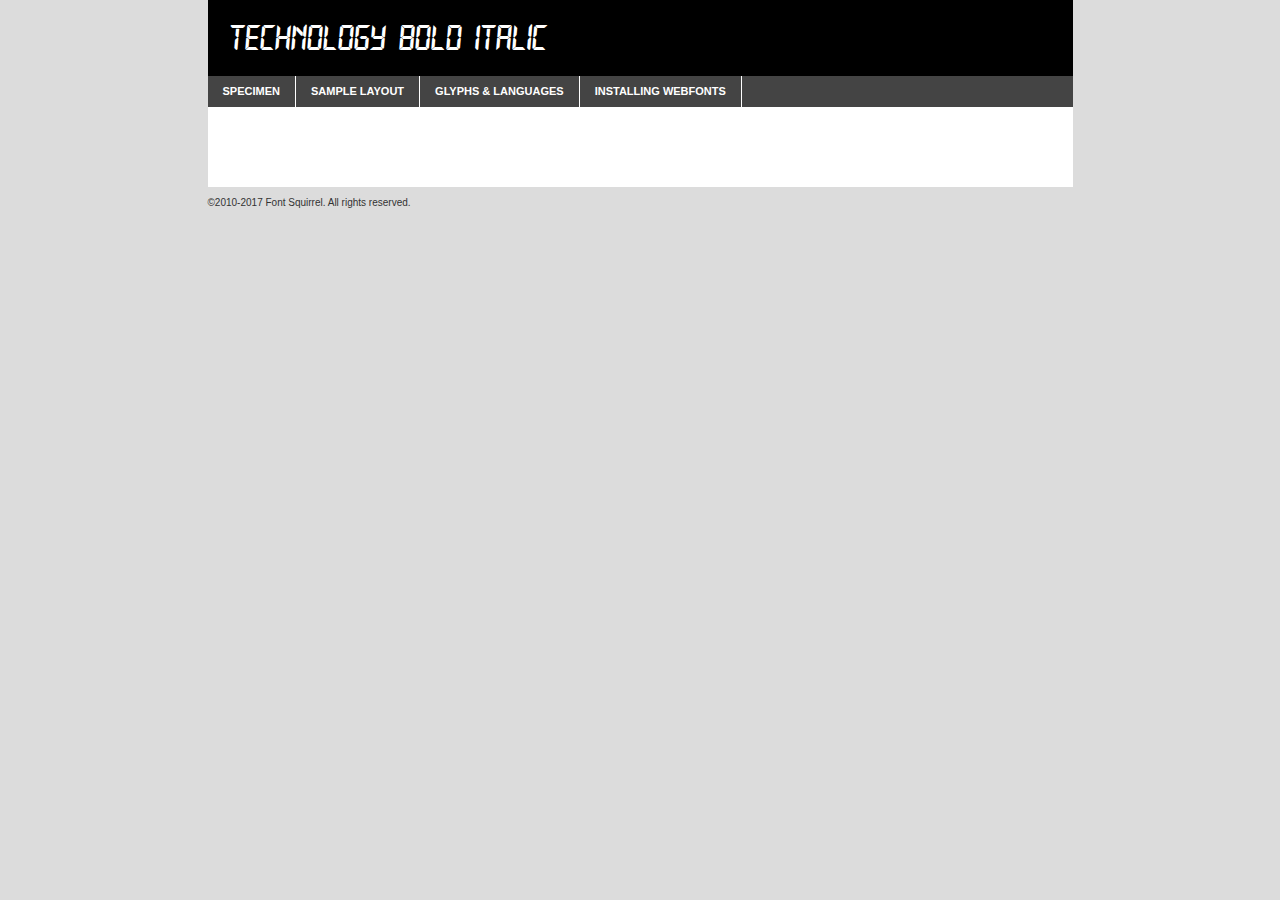
<file: Calculadora/fonts/webfontkit-20230705-110405/technology-bolditalic-demo.html>
<!DOCTYPE html PUBLIC "-//W3C//DTD XHTML 1.0 Transitional//EN"
        "http://www.w3.org/TR/xhtml1/DTD/xhtml1-transitional.dtd">

<html xmlns="http://www.w3.org/1999/xhtml" xml:lang="en" lang="en">
<head>
    <meta http-equiv="Content-Type" content="text/html; charset=utf-8"/>
    <script src="http://ajax.googleapis.com/ajax/libs/jquery/1.7.2/jquery.min.js" type="text/javascript" charset="utf-8"></script>
    <script type="text/javascript">
		(function($) {
			$.fn.easyTabs = function(option) {
				var param = jQuery.extend({ fadeSpeed: 'fast', defaultContent: 1, activeClass: 'active' }, option);
				$(this).each(function() {
					var thisId = '#' + this.id;
					if ( param.defaultContent == '' )
					{
						param.defaultContent = 1;
					}
					if ( typeof param.defaultContent == 'number' )
					{
						var defaultTab = $(thisId + ' .tabs li:eq(' + (param.defaultContent - 1) + ') a').attr('href').substr(1);
					}
					else
					{
						var defaultTab = param.defaultContent;
					}
					$(thisId + ' .tabs li a').each(function() {
						var tabToHide = $(this).attr('href').substr(1);
						$('#' + tabToHide).addClass('easytabs-tab-content');
					});
					hideAll();
					changeContent(defaultTab);

					function hideAll() {$(thisId + ' .easytabs-tab-content').hide();}

					function changeContent(tabId)
					{
						hideAll();
						$(thisId + ' .tabs li').removeClass(param.activeClass);
						$(thisId + ' .tabs li a[href=#' + tabId + ']').closest('li').addClass(param.activeClass);
						if ( param.fadeSpeed != 'none' )
						{
							$(thisId + ' #' + tabId).fadeIn(param.fadeSpeed);
						}
						else
						{
							$(thisId + ' #' + tabId).show();
						}
					}

					$(thisId + ' .tabs li').click(function() {
						var tabId = $(this).find('a').attr('href').substr(1);
						changeContent(tabId);
						return false;
					});
				});
			}
		})(jQuery);
    </script>
    <link rel="stylesheet" href="specimen_files/specimen_stylesheet.css" type="text/css" charset="utf-8"/>
    <link rel="stylesheet" href="stylesheet.css" type="text/css" charset="utf-8"/>

    <style type="text/css">
        		body {
			font-family: 'technologybold_italic';
        		}

            </style>

    <title>Technology Bold Italic Specimen</title>


    <script type="text/javascript" charset="utf-8">
		$(document).ready(function() {
			$('#container').easyTabs({ defaultContent: 1 });
		});
    </script>
</head>

<body>
<div id="container">
    <div id="header">
		Technology Bold Italic    </div>
    <ul class="tabs">
        <li><a href="#specimen">Specimen</a></li>
        <li><a href="#layout">Sample Layout</a></li>
		        <li><a href="#glyphs">Glyphs &amp; Languages</a></li>
        <li><a href="#installing">Installing Webfonts</a></li>

    </ul>

    <div id="main_content">


        <div id="specimen">

            <div class="section">
                <div class="grid12 firstcol">
                    <div class="huge">AaBb</div>
                </div>
            </div>

            <div class="section">
                <div class="glyph_range">A&#x200B;B&#x200b;C&#x200b;D&#x200b;E&#x200b;F&#x200b;G&#x200b;H&#x200b;I&#x200b;J&#x200b;K&#x200b;L&#x200b;M&#x200b;N&#x200b;O&#x200b;P&#x200b;Q&#x200b;R&#x200b;S&#x200b;T&#x200b;U&#x200b;V&#x200b;W&#x200b;X&#x200b;Y&#x200b;Z&#x200b;a&#x200b;b&#x200b;c&#x200b;d&#x200b;e&#x200b;f&#x200b;g&#x200b;h&#x200b;i&#x200b;j&#x200b;k&#x200b;l&#x200b;m&#x200b;n&#x200b;o&#x200b;p&#x200b;q&#x200b;r&#x200b;s&#x200b;t&#x200b;u&#x200b;v&#x200b;w&#x200b;x&#x200b;y&#x200b;z&#x200b;1&#x200b;2&#x200b;3&#x200b;4&#x200b;5&#x200b;6&#x200b;7&#x200b;8&#x200b;9&#x200b;0&#x200b;&amp;&#x200b;.&#x200b;,&#x200b;?&#x200b;!&#x200b;&#64;&#x200b;(&#x200b;)&#x200b;#&#x200b;$&#x200b;%&#x200b;*&#x200b;+&#x200b;-&#x200b;=&#x200b;:&#x200b;;</div>
            </div>
            <div class="section">
                <div class="grid12 firstcol">
                    <table class="sample_table">
                        <tr>
                            <td>10</td>
                            <td class="size10">abcdefghijklmnopqrstuvwxyzABCDEFGHIJKLMNOPQRSTUVWXYZ0123456789abcdefghijklmnopqrstuvwxyzABCDEFGHIJKLMNOPQRSTUVWXYZ0123456789abcdefghijklmnopqrstuvwxyzABCDEFGHIJKLMNOPQRSTUVWXYZ</td>
                        </tr>
                        <tr>
                            <td>11</td>
                            <td class="size11">abcdefghijklmnopqrstuvwxyzABCDEFGHIJKLMNOPQRSTUVWXYZ0123456789abcdefghijklmnopqrstuvwxyzABCDEFGHIJKLMNOPQRSTUVWXYZ0123456789abcdefghijklmnopqrstuvwxyzABCDEFGHIJKLMNOPQRSTUVWXYZ</td>
                        </tr>
                        <tr>
                            <td>12</td>
                            <td class="size12">abcdefghijklmnopqrstuvwxyzABCDEFGHIJKLMNOPQRSTUVWXYZ0123456789abcdefghijklmnopqrstuvwxyzABCDEFGHIJKLMNOPQRSTUVWXYZ0123456789abcdefghijklmnopqrstuvwxyzABCDEFGHIJKLMNOPQRSTUVWXYZ</td>
                        </tr>
                        <tr>
                            <td>13</td>
                            <td class="size13">abcdefghijklmnopqrstuvwxyzABCDEFGHIJKLMNOPQRSTUVWXYZ0123456789abcdefghijklmnopqrstuvwxyzABCDEFGHIJKLMNOPQRSTUVWXYZ0123456789abcdefghijklmnopqrstuvwxyzABCDEFGHIJKLMNOPQRSTUVWXYZ</td>
                        </tr>
                        <tr>
                            <td>14</td>
                            <td class="size14">abcdefghijklmnopqrstuvwxyzABCDEFGHIJKLMNOPQRSTUVWXYZ0123456789abcdefghijklmnopqrstuvwxyzABCDEFGHIJKLMNOPQRSTUVWXYZ0123456789abcdefghijklmnopqrstuvwxyzABCDEFGHIJKLMNOPQRSTUVWXYZ</td>
                        </tr>
                        <tr>
                            <td>16</td>
                            <td class="size16">abcdefghijklmnopqrstuvwxyzABCDEFGHIJKLMNOPQRSTUVWXYZ0123456789abcdefghijklmnopqrstuvwxyzABCDEFGHIJKLMNOPQRSTUVWXYZ</td>
                        </tr>
                        <tr>
                            <td>18</td>
                            <td class="size18">abcdefghijklmnopqrstuvwxyzABCDEFGHIJKLMNOPQRSTUVWXYZ0123456789abcdefghijklmnopqrstuvwxyzABCDEFGHIJKLMNOPQRSTUVWXYZ</td>
                        </tr>
                        <tr>
                            <td>20</td>
                            <td class="size20">abcdefghijklmnopqrstuvwxyzABCDEFGHIJKLMNOPQRSTUVWXYZ0123456789abcdefghijklmnopqrstuvwxyzABCDEFGHIJKLMNOPQRSTUVWXYZ</td>
                        </tr>
                        <tr>
                            <td>24</td>
                            <td class="size24">abcdefghijklmnopqrstuvwxyzABCDEFGHIJKLMNOPQRSTUVWXYZ0123456789abcdefghijklmnopqrstuvwxyzABCDEFGHIJKLMNOPQRSTUVWXYZ</td>
                        </tr>
                        <tr>
                            <td>30</td>
                            <td class="size30">abcdefghijklmnopqrstuvwxyzABCDEFGHIJKLMNOPQRSTUVWXYZ0123456789abcdefghijklmnopqrstuvwxyzABCDEFGHIJKLMNOPQRSTUVWXYZ</td>
                        </tr>
                        <tr>
                            <td>36</td>
                            <td class="size36">abcdefghijklmnopqrstuvwxyzABCDEFGHIJKLMNOPQRSTUVWXYZ0123456789abcdefghijklmnopqrstuvwxyzABCDEFGHIJKLMNOPQRSTUVWXYZ</td>
                        </tr>
                        <tr>
                            <td>48</td>
                            <td class="size48">abcdefghijklmnopqrstuvwxyzABCDEFGHIJKLMNOPQRSTUVWXYZ0123456789abcdefghijklmnopqrstuvwxyzABCDEFGHIJKLMNOPQRSTUVWXYZ</td>
                        </tr>
                        <tr>
                            <td>60</td>
                            <td class="size60">abcdefghijklmnopqrstuvwxyzABCDEFGHIJKLMNOPQRSTUVWXYZ0123456789abcdefghijklmnopqrstuvwxyzABCDEFGHIJKLMNOPQRSTUVWXYZ</td>
                        </tr>
                        <tr>
                            <td>72</td>
                            <td class="size72">abcdefghijklmnopqrstuvwxyzABCDEFGHIJKLMNOPQRSTUVWXYZ0123456789abcdefghijklmnopqrstuvwxyzABCDEFGHIJKLMNOPQRSTUVWXYZ</td>
                        </tr>
                        <tr>
                            <td>90</td>
                            <td class="size90">abcdefghijklmnopqrstuvwxyzABCDEFGHIJKLMNOPQRSTUVWXYZ0123456789abcdefghijklmnopqrstuvwxyzABCDEFGHIJKLMNOPQRSTUVWXYZ</td>
                        </tr>
                    </table>

                </div>

            </div>


            <div class="section" id="bodycomparison">


                <div id="xheight">
                    <div class="fontbody">&#x25FC;&#x25FC;&#x25FC;&#x25FC;&#x25FC;&#x25FC;&#x25FC;&#x25FC;&#x25FC;&#x25FC;&#x25FC;&#x25FC;&#x25FC;&#x25FC;&#x25FC;&#x25FC;&#x25FC;&#x25FC;&#x25FC;&#x25FC;&#x25FC;&#x25FC;&#x25FC;&#x25FC;&#x25FC;&#x25FC;&#x25FC;&#x25FC;&#x25FC;&#x25FC;&#x25FC;&#x25FC;&#x25FC;&#x25FC;&#x25FC;&#x25FC;&#x25FC;&#x25FC;&#x25FC;&#x25FC;&#x25FC;&#x25FC;&#x25FC;&#x25FC;&#x25FC;&#x25FC;&#x25FC;&#x25FC;&#x25FC;&#x25FC;&#x25FC;&#x25FC;&#x25FC;&#x25FC;&#x25FC;&#x25FC;&#x25FC;&#x25FC;&#x25FC;&#x25FC;&#x25FC;&#x25FC;&#x25FC;&#x25FC;&#x25FC;&#x25FC;&#x25FC;&#x25FC;&#x25FC;&#x25FC;&#x25FC;&#x25FC;&#x25FC;&#x25FC;&#x25FC;&#x25FC;&#x25FC;&#x25FC;&#x25FC;&#x25FC;&#x25FC;&#x25FC;&#x25FC;&#x25FC;&#x25FC;&#x25FC;&#x25FC;&#x25FC;&#x25FC;&#x25FC;&#x25FC;&#x25FC;&#x25FC;&#x25FC;&#x25FC;&#x25FC;&#x25FC;&#x25FC;&#x25FC;body</div>
                    <div class="arialbody">body</div>
                    <div class="verdanabody">body</div>
                    <div class="georgiabody">body</div>
                </div>
                <div class="fontbody" style="z-index:1">
                    body<span>Technology Bold Italic</span>
                </div>
                <div class="arialbody" style="z-index:1">
                    body<span>Arial</span>
                </div>
                <div class="verdanabody" style="z-index:1">
                    body<span>Verdana</span>
                </div>
                <div class="georgiabody" style="z-index:1">
                    body<span>Georgia</span>
                </div>


            </div>


            <div class="section psample psample_row1" id="">

                <div class="grid2 firstcol">
                    <p class="size10"><span>10.</span>Aenean lacinia bibendum nulla sed consectetur. Fusce dapibus, tellus ac cursus commodo, tortor mauris condimentum nibh, ut fermentum massa justo sit amet risus. Nullam id dolor id nibh ultricies vehicula ut id elit. Cum sociis natoque penatibus et magnis dis parturient montes, nascetur ridiculus mus. Nulla vitae elit libero, a pharetra augue.</p>

                </div>
                <div class="grid3">
                    <p class="size11"><span>11.</span>Aenean lacinia bibendum nulla sed consectetur. Fusce dapibus, tellus ac cursus commodo, tortor mauris condimentum nibh, ut fermentum massa justo sit amet risus. Nullam id dolor id nibh ultricies vehicula ut id elit. Cum sociis natoque penatibus et magnis dis parturient montes, nascetur ridiculus mus. Nulla vitae elit libero, a pharetra augue.</p>

                </div>
                <div class="grid3">
                    <p class="size12"><span>12.</span>Aenean lacinia bibendum nulla sed consectetur. Fusce dapibus, tellus ac cursus commodo, tortor mauris condimentum nibh, ut fermentum massa justo sit amet risus. Nullam id dolor id nibh ultricies vehicula ut id elit. Cum sociis natoque penatibus et magnis dis parturient montes, nascetur ridiculus mus. Nulla vitae elit libero, a pharetra augue.</p>

                </div>
                <div class="grid4">
                    <p class="size13"><span>13.</span>Aenean lacinia bibendum nulla sed consectetur. Fusce dapibus, tellus ac cursus commodo, tortor mauris condimentum nibh, ut fermentum massa justo sit amet risus. Nullam id dolor id nibh ultricies vehicula ut id elit. Cum sociis natoque penatibus et magnis dis parturient montes, nascetur ridiculus mus. Nulla vitae elit libero, a pharetra augue.</p>

                </div>
                <div class="white_blend"></div>

            </div>
            <div class="section psample psample_row2" id="">
                <div class="grid3 firstcol">
                    <p class="size14"><span>14.</span>Aenean lacinia bibendum nulla sed consectetur. Fusce dapibus, tellus ac cursus commodo, tortor mauris condimentum nibh, ut fermentum massa justo sit amet risus. Nullam id dolor id nibh ultricies vehicula ut id elit. Cum sociis natoque penatibus et magnis dis parturient montes, nascetur ridiculus mus. Nulla vitae elit libero, a pharetra augue.</p>

                </div>
                <div class="grid4">
                    <p class="size16"><span>16.</span>Aenean lacinia bibendum nulla sed consectetur. Fusce dapibus, tellus ac cursus commodo, tortor mauris condimentum nibh, ut fermentum massa justo sit amet risus. Nullam id dolor id nibh ultricies vehicula ut id elit. Cum sociis natoque penatibus et magnis dis parturient montes, nascetur ridiculus mus. Nulla vitae elit libero, a pharetra augue.</p>

                </div>
                <div class="grid5">
                    <p class="size18"><span>18.</span>Aenean lacinia bibendum nulla sed consectetur. Fusce dapibus, tellus ac cursus commodo, tortor mauris condimentum nibh, ut fermentum massa justo sit amet risus. Nullam id dolor id nibh ultricies vehicula ut id elit. Cum sociis natoque penatibus et magnis dis parturient montes, nascetur ridiculus mus. Nulla vitae elit libero, a pharetra augue.</p>

                </div>

                <div class="white_blend"></div>

            </div>

            <div class="section psample psample_row3" id="">
                <div class="grid5 firstcol">
                    <p class="size20"><span>20.</span>Aenean lacinia bibendum nulla sed consectetur. Fusce dapibus, tellus ac cursus commodo, tortor mauris condimentum nibh, ut fermentum massa justo sit amet risus. Nullam id dolor id nibh ultricies vehicula ut id elit. Cum sociis natoque penatibus et magnis dis parturient montes, nascetur ridiculus mus. Nulla vitae elit libero, a pharetra augue.</p>
                </div>
                <div class="grid7">
                    <p class="size24"><span>24.</span>Aenean lacinia bibendum nulla sed consectetur. Fusce dapibus, tellus ac cursus commodo, tortor mauris condimentum nibh, ut fermentum massa justo sit amet risus. Nullam id dolor id nibh ultricies vehicula ut id elit. Cum sociis natoque penatibus et magnis dis parturient montes, nascetur ridiculus mus. Nulla vitae elit libero, a pharetra augue.</p>
                </div>

                <div class="white_blend"></div>

            </div>

            <div class="section psample psample_row4" id="">
                <div class="grid12 firstcol">
                    <p class="size30"><span>30.</span>Aenean lacinia bibendum nulla sed consectetur. Fusce dapibus, tellus ac cursus commodo, tortor mauris condimentum nibh, ut fermentum massa justo sit amet risus. Nullam id dolor id nibh ultricies vehicula ut id elit. Cum sociis natoque penatibus et magnis dis parturient montes, nascetur ridiculus mus. Nulla vitae elit libero, a pharetra augue.</p>
                </div>
                <div class="white_blend"></div>

            </div>


            <div class="section psample psample_row1 fullreverse">
                <div class="grid2 firstcol">
                    <p class="size10"><span>10.</span>Aenean lacinia bibendum nulla sed consectetur. Fusce dapibus, tellus ac cursus commodo, tortor mauris condimentum nibh, ut fermentum massa justo sit amet risus. Nullam id dolor id nibh ultricies vehicula ut id elit. Cum sociis natoque penatibus et magnis dis parturient montes, nascetur ridiculus mus. Nulla vitae elit libero, a pharetra augue.</p>

                </div>
                <div class="grid3">
                    <p class="size11"><span>11.</span>Aenean lacinia bibendum nulla sed consectetur. Fusce dapibus, tellus ac cursus commodo, tortor mauris condimentum nibh, ut fermentum massa justo sit amet risus. Nullam id dolor id nibh ultricies vehicula ut id elit. Cum sociis natoque penatibus et magnis dis parturient montes, nascetur ridiculus mus. Nulla vitae elit libero, a pharetra augue.</p>

                </div>
                <div class="grid3">
                    <p class="size12"><span>12.</span>Aenean lacinia bibendum nulla sed consectetur. Fusce dapibus, tellus ac cursus commodo, tortor mauris condimentum nibh, ut fermentum massa justo sit amet risus. Nullam id dolor id nibh ultricies vehicula ut id elit. Cum sociis natoque penatibus et magnis dis parturient montes, nascetur ridiculus mus. Nulla vitae elit libero, a pharetra augue.</p>

                </div>
                <div class="grid4">
                    <p class="size13"><span>13.</span>Aenean lacinia bibendum nulla sed consectetur. Fusce dapibus, tellus ac cursus commodo, tortor mauris condimentum nibh, ut fermentum massa justo sit amet risus. Nullam id dolor id nibh ultricies vehicula ut id elit. Cum sociis natoque penatibus et magnis dis parturient montes, nascetur ridiculus mus. Nulla vitae elit libero, a pharetra augue.</p>

                </div>
                <div class="black_blend"></div>

            </div>

            <div class="section psample psample_row2 fullreverse">
                <div class="grid3 firstcol">
                    <p class="size14"><span>14.</span>Aenean lacinia bibendum nulla sed consectetur. Fusce dapibus, tellus ac cursus commodo, tortor mauris condimentum nibh, ut fermentum massa justo sit amet risus. Nullam id dolor id nibh ultricies vehicula ut id elit. Cum sociis natoque penatibus et magnis dis parturient montes, nascetur ridiculus mus. Nulla vitae elit libero, a pharetra augue.</p>

                </div>
                <div class="grid4">
                    <p class="size16"><span>16.</span>Aenean lacinia bibendum nulla sed consectetur. Fusce dapibus, tellus ac cursus commodo, tortor mauris condimentum nibh, ut fermentum massa justo sit amet risus. Nullam id dolor id nibh ultricies vehicula ut id elit. Cum sociis natoque penatibus et magnis dis parturient montes, nascetur ridiculus mus. Nulla vitae elit libero, a pharetra augue.</p>

                </div>
                <div class="grid5">
                    <p class="size18"><span>18.</span>Aenean lacinia bibendum nulla sed consectetur. Fusce dapibus, tellus ac cursus commodo, tortor mauris condimentum nibh, ut fermentum massa justo sit amet risus. Nullam id dolor id nibh ultricies vehicula ut id elit. Cum sociis natoque penatibus et magnis dis parturient montes, nascetur ridiculus mus. Nulla vitae elit libero, a pharetra augue.</p>

                </div>
                <div class="black_blend"></div>

            </div>

            <div class="section psample fullreverse psample_row3" id="">
                <div class="grid5 firstcol">
                    <p class="size20"><span>20.</span>Aenean lacinia bibendum nulla sed consectetur. Fusce dapibus, tellus ac cursus commodo, tortor mauris condimentum nibh, ut fermentum massa justo sit amet risus. Nullam id dolor id nibh ultricies vehicula ut id elit. Cum sociis natoque penatibus et magnis dis parturient montes, nascetur ridiculus mus. Nulla vitae elit libero, a pharetra augue.</p>
                </div>
                <div class="grid7">
                    <p class="size24"><span>24.</span>Aenean lacinia bibendum nulla sed consectetur. Fusce dapibus, tellus ac cursus commodo, tortor mauris condimentum nibh, ut fermentum massa justo sit amet risus. Nullam id dolor id nibh ultricies vehicula ut id elit. Cum sociis natoque penatibus et magnis dis parturient montes, nascetur ridiculus mus. Nulla vitae elit libero, a pharetra augue.</p>
                </div>

                <div class="black_blend"></div>

            </div>

            <div class="section psample fullreverse psample_row4" id="" style="border-bottom: 20px #000 solid;">
                <div class="grid12 firstcol">
                    <p class="size30"><span>30.</span>Aenean lacinia bibendum nulla sed consectetur. Fusce dapibus, tellus ac cursus commodo, tortor mauris condimentum nibh, ut fermentum massa justo sit amet risus. Nullam id dolor id nibh ultricies vehicula ut id elit. Cum sociis natoque penatibus et magnis dis parturient montes, nascetur ridiculus mus. Nulla vitae elit libero, a pharetra augue.</p>
                </div>
                <div class="black_blend"></div>

            </div>


        </div>

        <div id="layout">

            <div class="section">

                <div class="grid12 firstcol">
                    <h1>Lorem Ipsum Dolor</h1>
                    <h2>Etiam porta sem malesuada magna mollis euismod</h2>

                    <p class="byline">By <a href="#link">Aenean Lacinia</a></p>
                </div>
            </div>
            <div class="section">
                <div class="grid8 firstcol">
                    <p class="large">Donec sed odio dui. Morbi leo risus, porta ac consectetur ac, vestibulum at eros. Fusce dapibus, tellus ac cursus commodo, tortor mauris condimentum nibh, ut fermentum massa justo sit amet risus. </p>


                    <h3>Pellentesque ornare sem</h3>

                    <p>Maecenas sed diam eget risus varius blandit sit amet non magna. Maecenas faucibus mollis interdum. Donec ullamcorper nulla non metus auctor fringilla. Nullam id dolor id nibh ultricies vehicula ut id elit. Nullam id dolor id nibh ultricies vehicula ut id elit. </p>

                    <p>Aenean eu leo quam. Pellentesque ornare sem lacinia quam venenatis vestibulum. Lorem ipsum dolor sit amet, consectetur adipiscing elit. Cum sociis natoque penatibus et magnis dis parturient montes, nascetur ridiculus mus. </p>

                    <p>Nulla vitae elit libero, a pharetra augue. Praesent commodo cursus magna, vel scelerisque nisl consectetur et. Aenean lacinia bibendum nulla sed consectetur. </p>

                    <p>Nullam quis risus eget urna mollis ornare vel eu leo. Nullam quis risus eget urna mollis ornare vel eu leo. Maecenas sed diam eget risus varius blandit sit amet non magna. Donec ullamcorper nulla non metus auctor fringilla. </p>

                    <h3>Cras mattis consectetur</h3>

                    <p>Aenean eu leo quam. Pellentesque ornare sem lacinia quam venenatis vestibulum. Aenean lacinia bibendum nulla sed consectetur. Integer posuere erat a ante venenatis dapibus posuere velit aliquet. Cras mattis consectetur purus sit amet fermentum. </p>

                    <p>Nullam id dolor id nibh ultricies vehicula ut id elit. Nullam quis risus eget urna mollis ornare vel eu leo. Cras mattis consectetur purus sit amet fermentum.</p>
                </div>

                <div class="grid4 sidebar">

                    <div class="box reverse">
                        <p class="last">Nullam quis risus eget urna mollis ornare vel eu leo. Donec ullamcorper nulla non metus auctor fringilla. Cras mattis consectetur purus sit amet fermentum. Sed posuere consectetur est at lobortis. Lorem ipsum dolor sit amet, consectetur adipiscing elit. </p>
                    </div>

                    <p class="caption">Maecenas sed diam eget risus varius.</p>

                    <p>Vestibulum id ligula porta felis euismod semper. Integer posuere erat a ante venenatis dapibus posuere velit aliquet. Vestibulum id ligula porta felis euismod semper. Sed posuere consectetur est at lobortis. Maecenas sed diam eget risus varius blandit sit amet non magna. Fusce dapibus, tellus ac cursus commodo, tortor mauris condimentum nibh, ut fermentum massa justo sit amet risus. </p>


                    <p>Duis mollis, est non commodo luctus, nisi erat porttitor ligula, eget lacinia odio sem nec elit. Aenean lacinia bibendum nulla sed consectetur. Vivamus sagittis lacus vel augue laoreet rutrum faucibus dolor auctor. Aenean lacinia bibendum nulla sed consectetur. Nullam quis risus eget urna mollis ornare vel eu leo. </p>

                    <p>Praesent commodo cursus magna, vel scelerisque nisl consectetur et. Donec ullamcorper nulla non metus auctor fringilla. Maecenas faucibus mollis interdum. Fusce dapibus, tellus ac cursus commodo, tortor mauris condimentum nibh, ut fermentum massa justo sit amet risus. </p>

                </div>
            </div>

        </div>


		

        <div id="glyphs">
            <div class="section">
                <div class="grid12 firstcol">

                    <h1>Language Support</h1>
                    <p>The subset of Technology Bold Italic in this kit supports the following languages:<br/>

						English, Arrernte, Bislama, Cebuano, Fijian, Gilbertese, Hmong, Ibanag, Iloko_ilokano, Interglossa_glosa, Interlingua, Lojban, Norfolk_pitcairnese, Oromo, Rotokas, Seychelles_creole, Shona, Somali, Southern_ndebele, Swahili, Swati_swazi, Tok_pisin, Warlpiri, Xhosa, Zulu, Latinbasic, Demo                    </p>
                    <h1>Glyph Chart</h1>
                    <p>The subset of Technology Bold Italic in this kit includes all the glyphs listed below. Unicode entities are included above each glyph to help you insert individual characters into your layout.</p>
                    <div id="glyph_chart">

																																	                                <div><p>&amp;#13;</p>&#13;</div>
																				                                <div><p>&amp;#32;</p>&#32;</div>
																				                                <div><p>&amp;#33;</p>&#33;</div>
																				                                <div><p>&amp;#34;</p>&#34;</div>
																				                                <div><p>&amp;#36;</p>&#36;</div>
																				                                <div><p>&amp;#40;</p>&#40;</div>
																				                                <div><p>&amp;#41;</p>&#41;</div>
																				                                <div><p>&amp;#44;</p>&#44;</div>
																				                                <div><p>&amp;#45;</p>&#45;</div>
																				                                <div><p>&amp;#46;</p>&#46;</div>
																				                                <div><p>&amp;#48;</p>&#48;</div>
																				                                <div><p>&amp;#49;</p>&#49;</div>
																				                                <div><p>&amp;#50;</p>&#50;</div>
																				                                <div><p>&amp;#51;</p>&#51;</div>
																				                                <div><p>&amp;#52;</p>&#52;</div>
																				                                <div><p>&amp;#53;</p>&#53;</div>
																				                                <div><p>&amp;#54;</p>&#54;</div>
																				                                <div><p>&amp;#55;</p>&#55;</div>
																				                                <div><p>&amp;#56;</p>&#56;</div>
																				                                <div><p>&amp;#57;</p>&#57;</div>
																				                                <div><p>&amp;#58;</p>&#58;</div>
																				                                <div><p>&amp;#59;</p>&#59;</div>
																				                                <div><p>&amp;#63;</p>&#63;</div>
																				                                <div><p>&amp;#65;</p>&#65;</div>
																				                                <div><p>&amp;#66;</p>&#66;</div>
																				                                <div><p>&amp;#67;</p>&#67;</div>
																				                                <div><p>&amp;#68;</p>&#68;</div>
																				                                <div><p>&amp;#69;</p>&#69;</div>
																				                                <div><p>&amp;#70;</p>&#70;</div>
																				                                <div><p>&amp;#71;</p>&#71;</div>
																				                                <div><p>&amp;#72;</p>&#72;</div>
																				                                <div><p>&amp;#73;</p>&#73;</div>
																				                                <div><p>&amp;#74;</p>&#74;</div>
																				                                <div><p>&amp;#75;</p>&#75;</div>
																				                                <div><p>&amp;#76;</p>&#76;</div>
																				                                <div><p>&amp;#77;</p>&#77;</div>
																				                                <div><p>&amp;#78;</p>&#78;</div>
																				                                <div><p>&amp;#79;</p>&#79;</div>
																				                                <div><p>&amp;#80;</p>&#80;</div>
																				                                <div><p>&amp;#81;</p>&#81;</div>
																				                                <div><p>&amp;#82;</p>&#82;</div>
																				                                <div><p>&amp;#83;</p>&#83;</div>
																				                                <div><p>&amp;#84;</p>&#84;</div>
																				                                <div><p>&amp;#85;</p>&#85;</div>
																				                                <div><p>&amp;#86;</p>&#86;</div>
																				                                <div><p>&amp;#87;</p>&#87;</div>
																				                                <div><p>&amp;#88;</p>&#88;</div>
																				                                <div><p>&amp;#89;</p>&#89;</div>
																				                                <div><p>&amp;#90;</p>&#90;</div>
																				                                <div><p>&amp;#97;</p>&#97;</div>
																				                                <div><p>&amp;#98;</p>&#98;</div>
																				                                <div><p>&amp;#99;</p>&#99;</div>
																				                                <div><p>&amp;#100;</p>&#100;</div>
																				                                <div><p>&amp;#101;</p>&#101;</div>
																				                                <div><p>&amp;#102;</p>&#102;</div>
																				                                <div><p>&amp;#103;</p>&#103;</div>
																				                                <div><p>&amp;#104;</p>&#104;</div>
																				                                <div><p>&amp;#105;</p>&#105;</div>
																				                                <div><p>&amp;#106;</p>&#106;</div>
																				                                <div><p>&amp;#107;</p>&#107;</div>
																				                                <div><p>&amp;#108;</p>&#108;</div>
																				                                <div><p>&amp;#109;</p>&#109;</div>
																				                                <div><p>&amp;#110;</p>&#110;</div>
																				                                <div><p>&amp;#111;</p>&#111;</div>
																				                                <div><p>&amp;#112;</p>&#112;</div>
																				                                <div><p>&amp;#113;</p>&#113;</div>
																				                                <div><p>&amp;#114;</p>&#114;</div>
																				                                <div><p>&amp;#115;</p>&#115;</div>
																				                                <div><p>&amp;#116;</p>&#116;</div>
																				                                <div><p>&amp;#117;</p>&#117;</div>
																				                                <div><p>&amp;#118;</p>&#118;</div>
																				                                <div><p>&amp;#119;</p>&#119;</div>
																				                                <div><p>&amp;#120;</p>&#120;</div>
																				                                <div><p>&amp;#121;</p>&#121;</div>
																				                                <div><p>&amp;#122;</p>&#122;</div>
																				                                <div><p>&amp;#160;</p>&#160;</div>
																				                                <div><p>&amp;#173;</p>&#173;</div>
																				                                <div><p>&amp;#8192;</p>&#8192;</div>
																				                                <div><p>&amp;#8193;</p>&#8193;</div>
																				                                <div><p>&amp;#8194;</p>&#8194;</div>
																				                                <div><p>&amp;#8195;</p>&#8195;</div>
																				                                <div><p>&amp;#8196;</p>&#8196;</div>
																				                                <div><p>&amp;#8197;</p>&#8197;</div>
																				                                <div><p>&amp;#8198;</p>&#8198;</div>
																				                                <div><p>&amp;#8199;</p>&#8199;</div>
																				                                <div><p>&amp;#8200;</p>&#8200;</div>
																				                                <div><p>&amp;#8201;</p>&#8201;</div>
																				                                <div><p>&amp;#8202;</p>&#8202;</div>
																				                                <div><p>&amp;#8208;</p>&#8208;</div>
																				                                <div><p>&amp;#8209;</p>&#8209;</div>
																				                                <div><p>&amp;#8210;</p>&#8210;</div>
																				                                <div><p>&amp;#8211;</p>&#8211;</div>
																				                                <div><p>&amp;#8212;</p>&#8212;</div>
																				                                <div><p>&amp;#8239;</p>&#8239;</div>
																				                                <div><p>&amp;#8287;</p>&#8287;</div>
																				                                <div><p>&amp;#9724;</p>&#9724;</div>
																																													                    </div>
                </div>


            </div>
        </div>


        <div id="specs">

        </div>

        <div id="installing">
            <div class="section">
                <div class="grid7 firstcol">
                    <h1>Installing Webfonts</h1>

                    <p>Webfonts are supported by all major browser platforms but not all in the same way. There are currently four different font formats that must be included in order to target all browsers. This includes TTF, WOFF, EOT and SVG.</p>

                    <h2>1. Upload your webfonts</h2>
                    <p>You must upload your webfont kit to your website. They should be in or near the same directory as your CSS files.</p>

                    <h2>2. Include the webfont stylesheet</h2>
                    <p>A special CSS @font-face declaration helps the various browsers select the appropriate font it needs without causing you a bunch of headaches. Learn more about this syntax by reading the <a href="https://www.fontspring.com/blog/further-hardening-of-the-bulletproof-syntax">Fontspring blog post</a> about it. The code for it is as follows:</p>


                    <code>
                        @font-face{
                        font-family: 'MyWebFont';
                        src: url('WebFont.eot');
                        src: url('WebFont.eot?#iefix') format('embedded-opentype'),
                        url('WebFont.woff') format('woff'),
                        url('WebFont.ttf') format('truetype'),
                        url('WebFont.svg#webfont') format('svg');
                        }
                    </code>

                    <p>We've already gone ahead and generated the code for you. All you have to do is link to the stylesheet in your HTML, like this:</p>
                    <code>&lt;link rel=&quot;stylesheet&quot; href=&quot;stylesheet.css&quot; type=&quot;text/css&quot; charset=&quot;utf-8&quot; /&gt;</code>

                    <h2>3. Modify your own stylesheet</h2>
                    <p>To take advantage of your new fonts, you must tell your stylesheet to use them. Look at the original @font-face declaration above and find the property called "font-family." The name linked there will be what you use to reference the font. Prepend that webfont name to the font stack in the "font-family" property, inside the selector you want to change. For example:</p>
                    <code>p { font-family: 'WebFont', Arial, sans-serif; }</code>

                    <h2>4. Test</h2>
                    <p>Getting webfonts to work cross-browser <em>can</em> be tricky. Use the information in the sidebar to help you if you find that fonts aren't loading in a particular browser.</p>
                </div>

                <div class="grid5 sidebar">
                    <div class="box">
                        <h2>Troubleshooting<br/>Font-Face Problems</h2>
                        <p>Having trouble getting your webfonts to load in your new website? Here are some tips to sort out what might be the problem.</p>

                        <h3>Fonts not showing in any browser</h3>

                        <p>This sounds like you need to work on the plumbing. You either did not upload the fonts to the correct directory, or you did not link the fonts properly in the CSS. If you've confirmed that all this is correct and you still have a problem, take a look at your .htaccess file and see if requests are getting intercepted.</p>

                        <h3>Fonts not loading in iPhone or iPad</h3>

                        <p>The most common problem here is that you are serving the fonts from an IIS server. IIS refuses to serve files that have unknown MIME types. If that is the case, you must set the MIME type for SVG to "image/svg+xml" in the server settings. Follow these instructions from Microsoft if you need help.</p>

                        <h3>Fonts not loading in Firefox</h3>

                        <p>The primary reason for this failure? You are still using a version Firefox older than 3.5. So upgrade already! If that isn't it, then you are very likely serving fonts from a different domain. Firefox requires that all font assets be served from the same domain. Lastly it is possible that you need to add WOFF to your list of MIME types (if you are serving via IIS.)</p>

                        <h3>Fonts not loading in IE</h3>

                        <p>Are you looking at Internet Explorer on an actual Windows machine or are you cheating by using a service like Adobe BrowserLab? Many of these screenshot services do not render @font-face for IE. Best to test it on a real machine.</p>

                        <h3>Fonts not loading in IE9</h3>

                        <p>IE9, like Firefox, requires that fonts be served from the same domain as the website. Make sure that is the case.</p>
                    </div>
                </div>
            </div>

        </div>

    </div>
    <div id="footer">
        <p>&copy;2010-2017 Font Squirrel. All rights reserved.</p>
    </div>
</div>
</body>
</html>
</file>
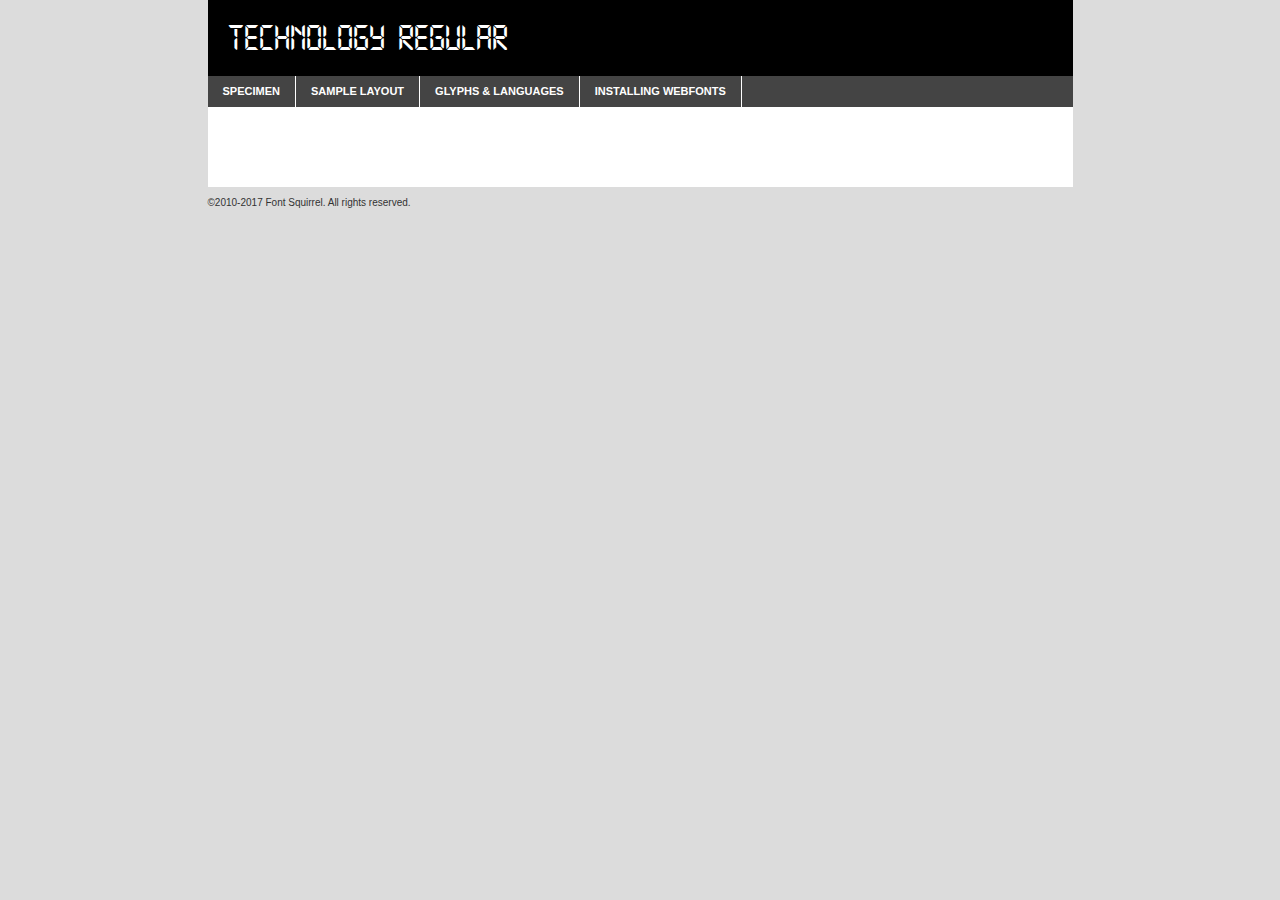
<file: Calculadora/fonts/webfontkit-20230705-110405/technology-demo.html>
<!DOCTYPE html PUBLIC "-//W3C//DTD XHTML 1.0 Transitional//EN"
        "http://www.w3.org/TR/xhtml1/DTD/xhtml1-transitional.dtd">

<html xmlns="http://www.w3.org/1999/xhtml" xml:lang="en" lang="en">
<head>
    <meta http-equiv="Content-Type" content="text/html; charset=utf-8"/>
    <script src="http://ajax.googleapis.com/ajax/libs/jquery/1.7.2/jquery.min.js" type="text/javascript" charset="utf-8"></script>
    <script type="text/javascript">
		(function($) {
			$.fn.easyTabs = function(option) {
				var param = jQuery.extend({ fadeSpeed: 'fast', defaultContent: 1, activeClass: 'active' }, option);
				$(this).each(function() {
					var thisId = '#' + this.id;
					if ( param.defaultContent == '' )
					{
						param.defaultContent = 1;
					}
					if ( typeof param.defaultContent == 'number' )
					{
						var defaultTab = $(thisId + ' .tabs li:eq(' + (param.defaultContent - 1) + ') a').attr('href').substr(1);
					}
					else
					{
						var defaultTab = param.defaultContent;
					}
					$(thisId + ' .tabs li a').each(function() {
						var tabToHide = $(this).attr('href').substr(1);
						$('#' + tabToHide).addClass('easytabs-tab-content');
					});
					hideAll();
					changeContent(defaultTab);

					function hideAll() {$(thisId + ' .easytabs-tab-content').hide();}

					function changeContent(tabId)
					{
						hideAll();
						$(thisId + ' .tabs li').removeClass(param.activeClass);
						$(thisId + ' .tabs li a[href=#' + tabId + ']').closest('li').addClass(param.activeClass);
						if ( param.fadeSpeed != 'none' )
						{
							$(thisId + ' #' + tabId).fadeIn(param.fadeSpeed);
						}
						else
						{
							$(thisId + ' #' + tabId).show();
						}
					}

					$(thisId + ' .tabs li').click(function() {
						var tabId = $(this).find('a').attr('href').substr(1);
						changeContent(tabId);
						return false;
					});
				});
			}
		})(jQuery);
    </script>
    <link rel="stylesheet" href="specimen_files/specimen_stylesheet.css" type="text/css" charset="utf-8"/>
    <link rel="stylesheet" href="stylesheet.css" type="text/css" charset="utf-8"/>

    <style type="text/css">
        		body {
			font-family: 'technologyregular';
        		}

            </style>

    <title>Technology Regular Specimen</title>


    <script type="text/javascript" charset="utf-8">
		$(document).ready(function() {
			$('#container').easyTabs({ defaultContent: 1 });
		});
    </script>
</head>

<body>
<div id="container">
    <div id="header">
		Technology Regular    </div>
    <ul class="tabs">
        <li><a href="#specimen">Specimen</a></li>
        <li><a href="#layout">Sample Layout</a></li>
		        <li><a href="#glyphs">Glyphs &amp; Languages</a></li>
        <li><a href="#installing">Installing Webfonts</a></li>

    </ul>

    <div id="main_content">


        <div id="specimen">

            <div class="section">
                <div class="grid12 firstcol">
                    <div class="huge">AaBb</div>
                </div>
            </div>

            <div class="section">
                <div class="glyph_range">A&#x200B;B&#x200b;C&#x200b;D&#x200b;E&#x200b;F&#x200b;G&#x200b;H&#x200b;I&#x200b;J&#x200b;K&#x200b;L&#x200b;M&#x200b;N&#x200b;O&#x200b;P&#x200b;Q&#x200b;R&#x200b;S&#x200b;T&#x200b;U&#x200b;V&#x200b;W&#x200b;X&#x200b;Y&#x200b;Z&#x200b;a&#x200b;b&#x200b;c&#x200b;d&#x200b;e&#x200b;f&#x200b;g&#x200b;h&#x200b;i&#x200b;j&#x200b;k&#x200b;l&#x200b;m&#x200b;n&#x200b;o&#x200b;p&#x200b;q&#x200b;r&#x200b;s&#x200b;t&#x200b;u&#x200b;v&#x200b;w&#x200b;x&#x200b;y&#x200b;z&#x200b;1&#x200b;2&#x200b;3&#x200b;4&#x200b;5&#x200b;6&#x200b;7&#x200b;8&#x200b;9&#x200b;0&#x200b;&amp;&#x200b;.&#x200b;,&#x200b;?&#x200b;!&#x200b;&#64;&#x200b;(&#x200b;)&#x200b;#&#x200b;$&#x200b;%&#x200b;*&#x200b;+&#x200b;-&#x200b;=&#x200b;:&#x200b;;</div>
            </div>
            <div class="section">
                <div class="grid12 firstcol">
                    <table class="sample_table">
                        <tr>
                            <td>10</td>
                            <td class="size10">abcdefghijklmnopqrstuvwxyzABCDEFGHIJKLMNOPQRSTUVWXYZ0123456789abcdefghijklmnopqrstuvwxyzABCDEFGHIJKLMNOPQRSTUVWXYZ0123456789abcdefghijklmnopqrstuvwxyzABCDEFGHIJKLMNOPQRSTUVWXYZ</td>
                        </tr>
                        <tr>
                            <td>11</td>
                            <td class="size11">abcdefghijklmnopqrstuvwxyzABCDEFGHIJKLMNOPQRSTUVWXYZ0123456789abcdefghijklmnopqrstuvwxyzABCDEFGHIJKLMNOPQRSTUVWXYZ0123456789abcdefghijklmnopqrstuvwxyzABCDEFGHIJKLMNOPQRSTUVWXYZ</td>
                        </tr>
                        <tr>
                            <td>12</td>
                            <td class="size12">abcdefghijklmnopqrstuvwxyzABCDEFGHIJKLMNOPQRSTUVWXYZ0123456789abcdefghijklmnopqrstuvwxyzABCDEFGHIJKLMNOPQRSTUVWXYZ0123456789abcdefghijklmnopqrstuvwxyzABCDEFGHIJKLMNOPQRSTUVWXYZ</td>
                        </tr>
                        <tr>
                            <td>13</td>
                            <td class="size13">abcdefghijklmnopqrstuvwxyzABCDEFGHIJKLMNOPQRSTUVWXYZ0123456789abcdefghijklmnopqrstuvwxyzABCDEFGHIJKLMNOPQRSTUVWXYZ0123456789abcdefghijklmnopqrstuvwxyzABCDEFGHIJKLMNOPQRSTUVWXYZ</td>
                        </tr>
                        <tr>
                            <td>14</td>
                            <td class="size14">abcdefghijklmnopqrstuvwxyzABCDEFGHIJKLMNOPQRSTUVWXYZ0123456789abcdefghijklmnopqrstuvwxyzABCDEFGHIJKLMNOPQRSTUVWXYZ0123456789abcdefghijklmnopqrstuvwxyzABCDEFGHIJKLMNOPQRSTUVWXYZ</td>
                        </tr>
                        <tr>
                            <td>16</td>
                            <td class="size16">abcdefghijklmnopqrstuvwxyzABCDEFGHIJKLMNOPQRSTUVWXYZ0123456789abcdefghijklmnopqrstuvwxyzABCDEFGHIJKLMNOPQRSTUVWXYZ</td>
                        </tr>
                        <tr>
                            <td>18</td>
                            <td class="size18">abcdefghijklmnopqrstuvwxyzABCDEFGHIJKLMNOPQRSTUVWXYZ0123456789abcdefghijklmnopqrstuvwxyzABCDEFGHIJKLMNOPQRSTUVWXYZ</td>
                        </tr>
                        <tr>
                            <td>20</td>
                            <td class="size20">abcdefghijklmnopqrstuvwxyzABCDEFGHIJKLMNOPQRSTUVWXYZ0123456789abcdefghijklmnopqrstuvwxyzABCDEFGHIJKLMNOPQRSTUVWXYZ</td>
                        </tr>
                        <tr>
                            <td>24</td>
                            <td class="size24">abcdefghijklmnopqrstuvwxyzABCDEFGHIJKLMNOPQRSTUVWXYZ0123456789abcdefghijklmnopqrstuvwxyzABCDEFGHIJKLMNOPQRSTUVWXYZ</td>
                        </tr>
                        <tr>
                            <td>30</td>
                            <td class="size30">abcdefghijklmnopqrstuvwxyzABCDEFGHIJKLMNOPQRSTUVWXYZ0123456789abcdefghijklmnopqrstuvwxyzABCDEFGHIJKLMNOPQRSTUVWXYZ</td>
                        </tr>
                        <tr>
                            <td>36</td>
                            <td class="size36">abcdefghijklmnopqrstuvwxyzABCDEFGHIJKLMNOPQRSTUVWXYZ0123456789abcdefghijklmnopqrstuvwxyzABCDEFGHIJKLMNOPQRSTUVWXYZ</td>
                        </tr>
                        <tr>
                            <td>48</td>
                            <td class="size48">abcdefghijklmnopqrstuvwxyzABCDEFGHIJKLMNOPQRSTUVWXYZ0123456789abcdefghijklmnopqrstuvwxyzABCDEFGHIJKLMNOPQRSTUVWXYZ</td>
                        </tr>
                        <tr>
                            <td>60</td>
                            <td class="size60">abcdefghijklmnopqrstuvwxyzABCDEFGHIJKLMNOPQRSTUVWXYZ0123456789abcdefghijklmnopqrstuvwxyzABCDEFGHIJKLMNOPQRSTUVWXYZ</td>
                        </tr>
                        <tr>
                            <td>72</td>
                            <td class="size72">abcdefghijklmnopqrstuvwxyzABCDEFGHIJKLMNOPQRSTUVWXYZ0123456789abcdefghijklmnopqrstuvwxyzABCDEFGHIJKLMNOPQRSTUVWXYZ</td>
                        </tr>
                        <tr>
                            <td>90</td>
                            <td class="size90">abcdefghijklmnopqrstuvwxyzABCDEFGHIJKLMNOPQRSTUVWXYZ0123456789abcdefghijklmnopqrstuvwxyzABCDEFGHIJKLMNOPQRSTUVWXYZ</td>
                        </tr>
                    </table>

                </div>

            </div>


            <div class="section" id="bodycomparison">


                <div id="xheight">
                    <div class="fontbody">&#x25FC;&#x25FC;&#x25FC;&#x25FC;&#x25FC;&#x25FC;&#x25FC;&#x25FC;&#x25FC;&#x25FC;&#x25FC;&#x25FC;&#x25FC;&#x25FC;&#x25FC;&#x25FC;&#x25FC;&#x25FC;&#x25FC;&#x25FC;&#x25FC;&#x25FC;&#x25FC;&#x25FC;&#x25FC;&#x25FC;&#x25FC;&#x25FC;&#x25FC;&#x25FC;&#x25FC;&#x25FC;&#x25FC;&#x25FC;&#x25FC;&#x25FC;&#x25FC;&#x25FC;&#x25FC;&#x25FC;&#x25FC;&#x25FC;&#x25FC;&#x25FC;&#x25FC;&#x25FC;&#x25FC;&#x25FC;&#x25FC;&#x25FC;&#x25FC;&#x25FC;&#x25FC;&#x25FC;&#x25FC;&#x25FC;&#x25FC;&#x25FC;&#x25FC;&#x25FC;&#x25FC;&#x25FC;&#x25FC;&#x25FC;&#x25FC;&#x25FC;&#x25FC;&#x25FC;&#x25FC;&#x25FC;&#x25FC;&#x25FC;&#x25FC;&#x25FC;&#x25FC;&#x25FC;&#x25FC;&#x25FC;&#x25FC;&#x25FC;&#x25FC;&#x25FC;&#x25FC;&#x25FC;&#x25FC;&#x25FC;&#x25FC;&#x25FC;&#x25FC;&#x25FC;&#x25FC;&#x25FC;&#x25FC;&#x25FC;&#x25FC;&#x25FC;&#x25FC;&#x25FC;&#x25FC;body</div>
                    <div class="arialbody">body</div>
                    <div class="verdanabody">body</div>
                    <div class="georgiabody">body</div>
                </div>
                <div class="fontbody" style="z-index:1">
                    body<span>Technology Regular</span>
                </div>
                <div class="arialbody" style="z-index:1">
                    body<span>Arial</span>
                </div>
                <div class="verdanabody" style="z-index:1">
                    body<span>Verdana</span>
                </div>
                <div class="georgiabody" style="z-index:1">
                    body<span>Georgia</span>
                </div>


            </div>


            <div class="section psample psample_row1" id="">

                <div class="grid2 firstcol">
                    <p class="size10"><span>10.</span>Aenean lacinia bibendum nulla sed consectetur. Fusce dapibus, tellus ac cursus commodo, tortor mauris condimentum nibh, ut fermentum massa justo sit amet risus. Nullam id dolor id nibh ultricies vehicula ut id elit. Cum sociis natoque penatibus et magnis dis parturient montes, nascetur ridiculus mus. Nulla vitae elit libero, a pharetra augue.</p>

                </div>
                <div class="grid3">
                    <p class="size11"><span>11.</span>Aenean lacinia bibendum nulla sed consectetur. Fusce dapibus, tellus ac cursus commodo, tortor mauris condimentum nibh, ut fermentum massa justo sit amet risus. Nullam id dolor id nibh ultricies vehicula ut id elit. Cum sociis natoque penatibus et magnis dis parturient montes, nascetur ridiculus mus. Nulla vitae elit libero, a pharetra augue.</p>

                </div>
                <div class="grid3">
                    <p class="size12"><span>12.</span>Aenean lacinia bibendum nulla sed consectetur. Fusce dapibus, tellus ac cursus commodo, tortor mauris condimentum nibh, ut fermentum massa justo sit amet risus. Nullam id dolor id nibh ultricies vehicula ut id elit. Cum sociis natoque penatibus et magnis dis parturient montes, nascetur ridiculus mus. Nulla vitae elit libero, a pharetra augue.</p>

                </div>
                <div class="grid4">
                    <p class="size13"><span>13.</span>Aenean lacinia bibendum nulla sed consectetur. Fusce dapibus, tellus ac cursus commodo, tortor mauris condimentum nibh, ut fermentum massa justo sit amet risus. Nullam id dolor id nibh ultricies vehicula ut id elit. Cum sociis natoque penatibus et magnis dis parturient montes, nascetur ridiculus mus. Nulla vitae elit libero, a pharetra augue.</p>

                </div>
                <div class="white_blend"></div>

            </div>
            <div class="section psample psample_row2" id="">
                <div class="grid3 firstcol">
                    <p class="size14"><span>14.</span>Aenean lacinia bibendum nulla sed consectetur. Fusce dapibus, tellus ac cursus commodo, tortor mauris condimentum nibh, ut fermentum massa justo sit amet risus. Nullam id dolor id nibh ultricies vehicula ut id elit. Cum sociis natoque penatibus et magnis dis parturient montes, nascetur ridiculus mus. Nulla vitae elit libero, a pharetra augue.</p>

                </div>
                <div class="grid4">
                    <p class="size16"><span>16.</span>Aenean lacinia bibendum nulla sed consectetur. Fusce dapibus, tellus ac cursus commodo, tortor mauris condimentum nibh, ut fermentum massa justo sit amet risus. Nullam id dolor id nibh ultricies vehicula ut id elit. Cum sociis natoque penatibus et magnis dis parturient montes, nascetur ridiculus mus. Nulla vitae elit libero, a pharetra augue.</p>

                </div>
                <div class="grid5">
                    <p class="size18"><span>18.</span>Aenean lacinia bibendum nulla sed consectetur. Fusce dapibus, tellus ac cursus commodo, tortor mauris condimentum nibh, ut fermentum massa justo sit amet risus. Nullam id dolor id nibh ultricies vehicula ut id elit. Cum sociis natoque penatibus et magnis dis parturient montes, nascetur ridiculus mus. Nulla vitae elit libero, a pharetra augue.</p>

                </div>

                <div class="white_blend"></div>

            </div>

            <div class="section psample psample_row3" id="">
                <div class="grid5 firstcol">
                    <p class="size20"><span>20.</span>Aenean lacinia bibendum nulla sed consectetur. Fusce dapibus, tellus ac cursus commodo, tortor mauris condimentum nibh, ut fermentum massa justo sit amet risus. Nullam id dolor id nibh ultricies vehicula ut id elit. Cum sociis natoque penatibus et magnis dis parturient montes, nascetur ridiculus mus. Nulla vitae elit libero, a pharetra augue.</p>
                </div>
                <div class="grid7">
                    <p class="size24"><span>24.</span>Aenean lacinia bibendum nulla sed consectetur. Fusce dapibus, tellus ac cursus commodo, tortor mauris condimentum nibh, ut fermentum massa justo sit amet risus. Nullam id dolor id nibh ultricies vehicula ut id elit. Cum sociis natoque penatibus et magnis dis parturient montes, nascetur ridiculus mus. Nulla vitae elit libero, a pharetra augue.</p>
                </div>

                <div class="white_blend"></div>

            </div>

            <div class="section psample psample_row4" id="">
                <div class="grid12 firstcol">
                    <p class="size30"><span>30.</span>Aenean lacinia bibendum nulla sed consectetur. Fusce dapibus, tellus ac cursus commodo, tortor mauris condimentum nibh, ut fermentum massa justo sit amet risus. Nullam id dolor id nibh ultricies vehicula ut id elit. Cum sociis natoque penatibus et magnis dis parturient montes, nascetur ridiculus mus. Nulla vitae elit libero, a pharetra augue.</p>
                </div>
                <div class="white_blend"></div>

            </div>


            <div class="section psample psample_row1 fullreverse">
                <div class="grid2 firstcol">
                    <p class="size10"><span>10.</span>Aenean lacinia bibendum nulla sed consectetur. Fusce dapibus, tellus ac cursus commodo, tortor mauris condimentum nibh, ut fermentum massa justo sit amet risus. Nullam id dolor id nibh ultricies vehicula ut id elit. Cum sociis natoque penatibus et magnis dis parturient montes, nascetur ridiculus mus. Nulla vitae elit libero, a pharetra augue.</p>

                </div>
                <div class="grid3">
                    <p class="size11"><span>11.</span>Aenean lacinia bibendum nulla sed consectetur. Fusce dapibus, tellus ac cursus commodo, tortor mauris condimentum nibh, ut fermentum massa justo sit amet risus. Nullam id dolor id nibh ultricies vehicula ut id elit. Cum sociis natoque penatibus et magnis dis parturient montes, nascetur ridiculus mus. Nulla vitae elit libero, a pharetra augue.</p>

                </div>
                <div class="grid3">
                    <p class="size12"><span>12.</span>Aenean lacinia bibendum nulla sed consectetur. Fusce dapibus, tellus ac cursus commodo, tortor mauris condimentum nibh, ut fermentum massa justo sit amet risus. Nullam id dolor id nibh ultricies vehicula ut id elit. Cum sociis natoque penatibus et magnis dis parturient montes, nascetur ridiculus mus. Nulla vitae elit libero, a pharetra augue.</p>

                </div>
                <div class="grid4">
                    <p class="size13"><span>13.</span>Aenean lacinia bibendum nulla sed consectetur. Fusce dapibus, tellus ac cursus commodo, tortor mauris condimentum nibh, ut fermentum massa justo sit amet risus. Nullam id dolor id nibh ultricies vehicula ut id elit. Cum sociis natoque penatibus et magnis dis parturient montes, nascetur ridiculus mus. Nulla vitae elit libero, a pharetra augue.</p>

                </div>
                <div class="black_blend"></div>

            </div>

            <div class="section psample psample_row2 fullreverse">
                <div class="grid3 firstcol">
                    <p class="size14"><span>14.</span>Aenean lacinia bibendum nulla sed consectetur. Fusce dapibus, tellus ac cursus commodo, tortor mauris condimentum nibh, ut fermentum massa justo sit amet risus. Nullam id dolor id nibh ultricies vehicula ut id elit. Cum sociis natoque penatibus et magnis dis parturient montes, nascetur ridiculus mus. Nulla vitae elit libero, a pharetra augue.</p>

                </div>
                <div class="grid4">
                    <p class="size16"><span>16.</span>Aenean lacinia bibendum nulla sed consectetur. Fusce dapibus, tellus ac cursus commodo, tortor mauris condimentum nibh, ut fermentum massa justo sit amet risus. Nullam id dolor id nibh ultricies vehicula ut id elit. Cum sociis natoque penatibus et magnis dis parturient montes, nascetur ridiculus mus. Nulla vitae elit libero, a pharetra augue.</p>

                </div>
                <div class="grid5">
                    <p class="size18"><span>18.</span>Aenean lacinia bibendum nulla sed consectetur. Fusce dapibus, tellus ac cursus commodo, tortor mauris condimentum nibh, ut fermentum massa justo sit amet risus. Nullam id dolor id nibh ultricies vehicula ut id elit. Cum sociis natoque penatibus et magnis dis parturient montes, nascetur ridiculus mus. Nulla vitae elit libero, a pharetra augue.</p>

                </div>
                <div class="black_blend"></div>

            </div>

            <div class="section psample fullreverse psample_row3" id="">
                <div class="grid5 firstcol">
                    <p class="size20"><span>20.</span>Aenean lacinia bibendum nulla sed consectetur. Fusce dapibus, tellus ac cursus commodo, tortor mauris condimentum nibh, ut fermentum massa justo sit amet risus. Nullam id dolor id nibh ultricies vehicula ut id elit. Cum sociis natoque penatibus et magnis dis parturient montes, nascetur ridiculus mus. Nulla vitae elit libero, a pharetra augue.</p>
                </div>
                <div class="grid7">
                    <p class="size24"><span>24.</span>Aenean lacinia bibendum nulla sed consectetur. Fusce dapibus, tellus ac cursus commodo, tortor mauris condimentum nibh, ut fermentum massa justo sit amet risus. Nullam id dolor id nibh ultricies vehicula ut id elit. Cum sociis natoque penatibus et magnis dis parturient montes, nascetur ridiculus mus. Nulla vitae elit libero, a pharetra augue.</p>
                </div>

                <div class="black_blend"></div>

            </div>

            <div class="section psample fullreverse psample_row4" id="" style="border-bottom: 20px #000 solid;">
                <div class="grid12 firstcol">
                    <p class="size30"><span>30.</span>Aenean lacinia bibendum nulla sed consectetur. Fusce dapibus, tellus ac cursus commodo, tortor mauris condimentum nibh, ut fermentum massa justo sit amet risus. Nullam id dolor id nibh ultricies vehicula ut id elit. Cum sociis natoque penatibus et magnis dis parturient montes, nascetur ridiculus mus. Nulla vitae elit libero, a pharetra augue.</p>
                </div>
                <div class="black_blend"></div>

            </div>


        </div>

        <div id="layout">

            <div class="section">

                <div class="grid12 firstcol">
                    <h1>Lorem Ipsum Dolor</h1>
                    <h2>Etiam porta sem malesuada magna mollis euismod</h2>

                    <p class="byline">By <a href="#link">Aenean Lacinia</a></p>
                </div>
            </div>
            <div class="section">
                <div class="grid8 firstcol">
                    <p class="large">Donec sed odio dui. Morbi leo risus, porta ac consectetur ac, vestibulum at eros. Fusce dapibus, tellus ac cursus commodo, tortor mauris condimentum nibh, ut fermentum massa justo sit amet risus. </p>


                    <h3>Pellentesque ornare sem</h3>

                    <p>Maecenas sed diam eget risus varius blandit sit amet non magna. Maecenas faucibus mollis interdum. Donec ullamcorper nulla non metus auctor fringilla. Nullam id dolor id nibh ultricies vehicula ut id elit. Nullam id dolor id nibh ultricies vehicula ut id elit. </p>

                    <p>Aenean eu leo quam. Pellentesque ornare sem lacinia quam venenatis vestibulum. Lorem ipsum dolor sit amet, consectetur adipiscing elit. Cum sociis natoque penatibus et magnis dis parturient montes, nascetur ridiculus mus. </p>

                    <p>Nulla vitae elit libero, a pharetra augue. Praesent commodo cursus magna, vel scelerisque nisl consectetur et. Aenean lacinia bibendum nulla sed consectetur. </p>

                    <p>Nullam quis risus eget urna mollis ornare vel eu leo. Nullam quis risus eget urna mollis ornare vel eu leo. Maecenas sed diam eget risus varius blandit sit amet non magna. Donec ullamcorper nulla non metus auctor fringilla. </p>

                    <h3>Cras mattis consectetur</h3>

                    <p>Aenean eu leo quam. Pellentesque ornare sem lacinia quam venenatis vestibulum. Aenean lacinia bibendum nulla sed consectetur. Integer posuere erat a ante venenatis dapibus posuere velit aliquet. Cras mattis consectetur purus sit amet fermentum. </p>

                    <p>Nullam id dolor id nibh ultricies vehicula ut id elit. Nullam quis risus eget urna mollis ornare vel eu leo. Cras mattis consectetur purus sit amet fermentum.</p>
                </div>

                <div class="grid4 sidebar">

                    <div class="box reverse">
                        <p class="last">Nullam quis risus eget urna mollis ornare vel eu leo. Donec ullamcorper nulla non metus auctor fringilla. Cras mattis consectetur purus sit amet fermentum. Sed posuere consectetur est at lobortis. Lorem ipsum dolor sit amet, consectetur adipiscing elit. </p>
                    </div>

                    <p class="caption">Maecenas sed diam eget risus varius.</p>

                    <p>Vestibulum id ligula porta felis euismod semper. Integer posuere erat a ante venenatis dapibus posuere velit aliquet. Vestibulum id ligula porta felis euismod semper. Sed posuere consectetur est at lobortis. Maecenas sed diam eget risus varius blandit sit amet non magna. Fusce dapibus, tellus ac cursus commodo, tortor mauris condimentum nibh, ut fermentum massa justo sit amet risus. </p>


                    <p>Duis mollis, est non commodo luctus, nisi erat porttitor ligula, eget lacinia odio sem nec elit. Aenean lacinia bibendum nulla sed consectetur. Vivamus sagittis lacus vel augue laoreet rutrum faucibus dolor auctor. Aenean lacinia bibendum nulla sed consectetur. Nullam quis risus eget urna mollis ornare vel eu leo. </p>

                    <p>Praesent commodo cursus magna, vel scelerisque nisl consectetur et. Donec ullamcorper nulla non metus auctor fringilla. Maecenas faucibus mollis interdum. Fusce dapibus, tellus ac cursus commodo, tortor mauris condimentum nibh, ut fermentum massa justo sit amet risus. </p>

                </div>
            </div>

        </div>


		

        <div id="glyphs">
            <div class="section">
                <div class="grid12 firstcol">

                    <h1>Language Support</h1>
                    <p>The subset of Technology Regular in this kit supports the following languages:<br/>

						English, Arrernte, Bislama, Cebuano, Fijian, Gilbertese, Hmong, Ibanag, Iloko_ilokano, Interglossa_glosa, Interlingua, Lojban, Norfolk_pitcairnese, Oromo, Rotokas, Seychelles_creole, Shona, Somali, Southern_ndebele, Swahili, Swati_swazi, Tok_pisin, Warlpiri, Xhosa, Zulu, Latinbasic, Demo                    </p>
                    <h1>Glyph Chart</h1>
                    <p>The subset of Technology Regular in this kit includes all the glyphs listed below. Unicode entities are included above each glyph to help you insert individual characters into your layout.</p>
                    <div id="glyph_chart">

																																	                                <div><p>&amp;#13;</p>&#13;</div>
																				                                <div><p>&amp;#32;</p>&#32;</div>
																				                                <div><p>&amp;#33;</p>&#33;</div>
																				                                <div><p>&amp;#34;</p>&#34;</div>
																				                                <div><p>&amp;#36;</p>&#36;</div>
																				                                <div><p>&amp;#40;</p>&#40;</div>
																				                                <div><p>&amp;#41;</p>&#41;</div>
																				                                <div><p>&amp;#44;</p>&#44;</div>
																				                                <div><p>&amp;#45;</p>&#45;</div>
																				                                <div><p>&amp;#46;</p>&#46;</div>
																				                                <div><p>&amp;#48;</p>&#48;</div>
																				                                <div><p>&amp;#49;</p>&#49;</div>
																				                                <div><p>&amp;#50;</p>&#50;</div>
																				                                <div><p>&amp;#51;</p>&#51;</div>
																				                                <div><p>&amp;#52;</p>&#52;</div>
																				                                <div><p>&amp;#53;</p>&#53;</div>
																				                                <div><p>&amp;#54;</p>&#54;</div>
																				                                <div><p>&amp;#55;</p>&#55;</div>
																				                                <div><p>&amp;#56;</p>&#56;</div>
																				                                <div><p>&amp;#57;</p>&#57;</div>
																				                                <div><p>&amp;#58;</p>&#58;</div>
																				                                <div><p>&amp;#59;</p>&#59;</div>
																				                                <div><p>&amp;#63;</p>&#63;</div>
																				                                <div><p>&amp;#65;</p>&#65;</div>
																				                                <div><p>&amp;#66;</p>&#66;</div>
																				                                <div><p>&amp;#67;</p>&#67;</div>
																				                                <div><p>&amp;#68;</p>&#68;</div>
																				                                <div><p>&amp;#69;</p>&#69;</div>
																				                                <div><p>&amp;#70;</p>&#70;</div>
																				                                <div><p>&amp;#71;</p>&#71;</div>
																				                                <div><p>&amp;#72;</p>&#72;</div>
																				                                <div><p>&amp;#73;</p>&#73;</div>
																				                                <div><p>&amp;#74;</p>&#74;</div>
																				                                <div><p>&amp;#75;</p>&#75;</div>
																				                                <div><p>&amp;#76;</p>&#76;</div>
																				                                <div><p>&amp;#77;</p>&#77;</div>
																				                                <div><p>&amp;#78;</p>&#78;</div>
																				                                <div><p>&amp;#79;</p>&#79;</div>
																				                                <div><p>&amp;#80;</p>&#80;</div>
																				                                <div><p>&amp;#81;</p>&#81;</div>
																				                                <div><p>&amp;#82;</p>&#82;</div>
																				                                <div><p>&amp;#83;</p>&#83;</div>
																				                                <div><p>&amp;#84;</p>&#84;</div>
																				                                <div><p>&amp;#85;</p>&#85;</div>
																				                                <div><p>&amp;#86;</p>&#86;</div>
																				                                <div><p>&amp;#87;</p>&#87;</div>
																				                                <div><p>&amp;#88;</p>&#88;</div>
																				                                <div><p>&amp;#89;</p>&#89;</div>
																				                                <div><p>&amp;#90;</p>&#90;</div>
																				                                <div><p>&amp;#97;</p>&#97;</div>
																				                                <div><p>&amp;#98;</p>&#98;</div>
																				                                <div><p>&amp;#99;</p>&#99;</div>
																				                                <div><p>&amp;#100;</p>&#100;</div>
																				                                <div><p>&amp;#101;</p>&#101;</div>
																				                                <div><p>&amp;#102;</p>&#102;</div>
																				                                <div><p>&amp;#103;</p>&#103;</div>
																				                                <div><p>&amp;#104;</p>&#104;</div>
																				                                <div><p>&amp;#105;</p>&#105;</div>
																				                                <div><p>&amp;#106;</p>&#106;</div>
																				                                <div><p>&amp;#107;</p>&#107;</div>
																				                                <div><p>&amp;#108;</p>&#108;</div>
																				                                <div><p>&amp;#109;</p>&#109;</div>
																				                                <div><p>&amp;#110;</p>&#110;</div>
																				                                <div><p>&amp;#111;</p>&#111;</div>
																				                                <div><p>&amp;#112;</p>&#112;</div>
																				                                <div><p>&amp;#113;</p>&#113;</div>
																				                                <div><p>&amp;#114;</p>&#114;</div>
																				                                <div><p>&amp;#115;</p>&#115;</div>
																				                                <div><p>&amp;#116;</p>&#116;</div>
																				                                <div><p>&amp;#117;</p>&#117;</div>
																				                                <div><p>&amp;#118;</p>&#118;</div>
																				                                <div><p>&amp;#119;</p>&#119;</div>
																				                                <div><p>&amp;#120;</p>&#120;</div>
																				                                <div><p>&amp;#121;</p>&#121;</div>
																				                                <div><p>&amp;#122;</p>&#122;</div>
																				                                <div><p>&amp;#160;</p>&#160;</div>
																				                                <div><p>&amp;#173;</p>&#173;</div>
																				                                <div><p>&amp;#8192;</p>&#8192;</div>
																				                                <div><p>&amp;#8193;</p>&#8193;</div>
																				                                <div><p>&amp;#8194;</p>&#8194;</div>
																				                                <div><p>&amp;#8195;</p>&#8195;</div>
																				                                <div><p>&amp;#8196;</p>&#8196;</div>
																				                                <div><p>&amp;#8197;</p>&#8197;</div>
																				                                <div><p>&amp;#8198;</p>&#8198;</div>
																				                                <div><p>&amp;#8199;</p>&#8199;</div>
																				                                <div><p>&amp;#8200;</p>&#8200;</div>
																				                                <div><p>&amp;#8201;</p>&#8201;</div>
																				                                <div><p>&amp;#8202;</p>&#8202;</div>
																				                                <div><p>&amp;#8208;</p>&#8208;</div>
																				                                <div><p>&amp;#8209;</p>&#8209;</div>
																				                                <div><p>&amp;#8210;</p>&#8210;</div>
																				                                <div><p>&amp;#8211;</p>&#8211;</div>
																				                                <div><p>&amp;#8212;</p>&#8212;</div>
																				                                <div><p>&amp;#8239;</p>&#8239;</div>
																				                                <div><p>&amp;#8287;</p>&#8287;</div>
																				                                <div><p>&amp;#9724;</p>&#9724;</div>
																																													                    </div>
                </div>


            </div>
        </div>


        <div id="specs">

        </div>

        <div id="installing">
            <div class="section">
                <div class="grid7 firstcol">
                    <h1>Installing Webfonts</h1>

                    <p>Webfonts are supported by all major browser platforms but not all in the same way. There are currently four different font formats that must be included in order to target all browsers. This includes TTF, WOFF, EOT and SVG.</p>

                    <h2>1. Upload your webfonts</h2>
                    <p>You must upload your webfont kit to your website. They should be in or near the same directory as your CSS files.</p>

                    <h2>2. Include the webfont stylesheet</h2>
                    <p>A special CSS @font-face declaration helps the various browsers select the appropriate font it needs without causing you a bunch of headaches. Learn more about this syntax by reading the <a href="https://www.fontspring.com/blog/further-hardening-of-the-bulletproof-syntax">Fontspring blog post</a> about it. The code for it is as follows:</p>


                    <code>
                        @font-face{
                        font-family: 'MyWebFont';
                        src: url('WebFont.eot');
                        src: url('WebFont.eot?#iefix') format('embedded-opentype'),
                        url('WebFont.woff') format('woff'),
                        url('WebFont.ttf') format('truetype'),
                        url('WebFont.svg#webfont') format('svg');
                        }
                    </code>

                    <p>We've already gone ahead and generated the code for you. All you have to do is link to the stylesheet in your HTML, like this:</p>
                    <code>&lt;link rel=&quot;stylesheet&quot; href=&quot;stylesheet.css&quot; type=&quot;text/css&quot; charset=&quot;utf-8&quot; /&gt;</code>

                    <h2>3. Modify your own stylesheet</h2>
                    <p>To take advantage of your new fonts, you must tell your stylesheet to use them. Look at the original @font-face declaration above and find the property called "font-family." The name linked there will be what you use to reference the font. Prepend that webfont name to the font stack in the "font-family" property, inside the selector you want to change. For example:</p>
                    <code>p { font-family: 'WebFont', Arial, sans-serif; }</code>

                    <h2>4. Test</h2>
                    <p>Getting webfonts to work cross-browser <em>can</em> be tricky. Use the information in the sidebar to help you if you find that fonts aren't loading in a particular browser.</p>
                </div>

                <div class="grid5 sidebar">
                    <div class="box">
                        <h2>Troubleshooting<br/>Font-Face Problems</h2>
                        <p>Having trouble getting your webfonts to load in your new website? Here are some tips to sort out what might be the problem.</p>

                        <h3>Fonts not showing in any browser</h3>

                        <p>This sounds like you need to work on the plumbing. You either did not upload the fonts to the correct directory, or you did not link the fonts properly in the CSS. If you've confirmed that all this is correct and you still have a problem, take a look at your .htaccess file and see if requests are getting intercepted.</p>

                        <h3>Fonts not loading in iPhone or iPad</h3>

                        <p>The most common problem here is that you are serving the fonts from an IIS server. IIS refuses to serve files that have unknown MIME types. If that is the case, you must set the MIME type for SVG to "image/svg+xml" in the server settings. Follow these instructions from Microsoft if you need help.</p>

                        <h3>Fonts not loading in Firefox</h3>

                        <p>The primary reason for this failure? You are still using a version Firefox older than 3.5. So upgrade already! If that isn't it, then you are very likely serving fonts from a different domain. Firefox requires that all font assets be served from the same domain. Lastly it is possible that you need to add WOFF to your list of MIME types (if you are serving via IIS.)</p>

                        <h3>Fonts not loading in IE</h3>

                        <p>Are you looking at Internet Explorer on an actual Windows machine or are you cheating by using a service like Adobe BrowserLab? Many of these screenshot services do not render @font-face for IE. Best to test it on a real machine.</p>

                        <h3>Fonts not loading in IE9</h3>

                        <p>IE9, like Firefox, requires that fonts be served from the same domain as the website. Make sure that is the case.</p>
                    </div>
                </div>
            </div>

        </div>

    </div>
    <div id="footer">
        <p>&copy;2010-2017 Font Squirrel. All rights reserved.</p>
    </div>
</div>
</body>
</html>
</file>
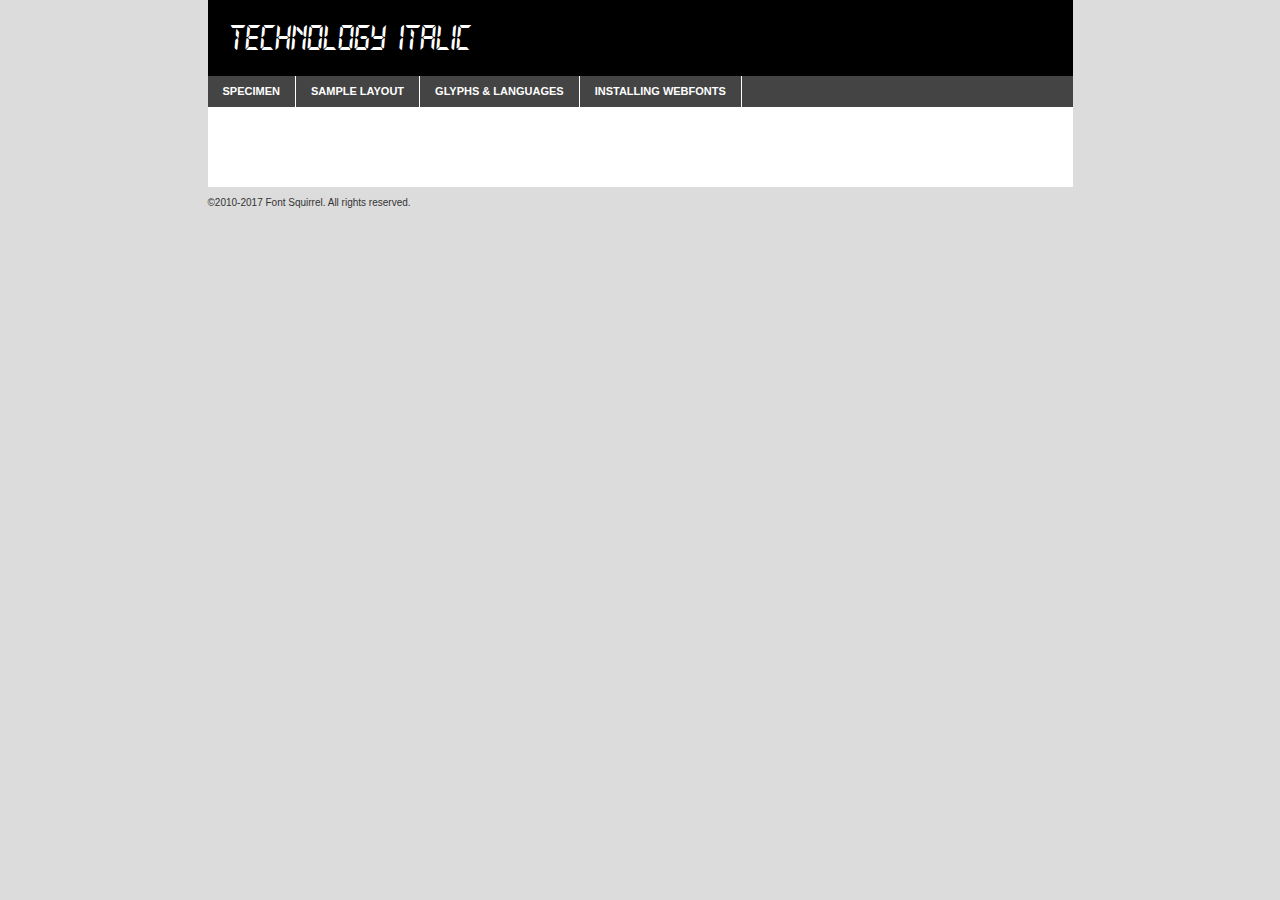
<file: Calculadora/fonts/webfontkit-20230705-110405/technology-italic-demo.html>
<!DOCTYPE html PUBLIC "-//W3C//DTD XHTML 1.0 Transitional//EN"
        "http://www.w3.org/TR/xhtml1/DTD/xhtml1-transitional.dtd">

<html xmlns="http://www.w3.org/1999/xhtml" xml:lang="en" lang="en">
<head>
    <meta http-equiv="Content-Type" content="text/html; charset=utf-8"/>
    <script src="http://ajax.googleapis.com/ajax/libs/jquery/1.7.2/jquery.min.js" type="text/javascript" charset="utf-8"></script>
    <script type="text/javascript">
		(function($) {
			$.fn.easyTabs = function(option) {
				var param = jQuery.extend({ fadeSpeed: 'fast', defaultContent: 1, activeClass: 'active' }, option);
				$(this).each(function() {
					var thisId = '#' + this.id;
					if ( param.defaultContent == '' )
					{
						param.defaultContent = 1;
					}
					if ( typeof param.defaultContent == 'number' )
					{
						var defaultTab = $(thisId + ' .tabs li:eq(' + (param.defaultContent - 1) + ') a').attr('href').substr(1);
					}
					else
					{
						var defaultTab = param.defaultContent;
					}
					$(thisId + ' .tabs li a').each(function() {
						var tabToHide = $(this).attr('href').substr(1);
						$('#' + tabToHide).addClass('easytabs-tab-content');
					});
					hideAll();
					changeContent(defaultTab);

					function hideAll() {$(thisId + ' .easytabs-tab-content').hide();}

					function changeContent(tabId)
					{
						hideAll();
						$(thisId + ' .tabs li').removeClass(param.activeClass);
						$(thisId + ' .tabs li a[href=#' + tabId + ']').closest('li').addClass(param.activeClass);
						if ( param.fadeSpeed != 'none' )
						{
							$(thisId + ' #' + tabId).fadeIn(param.fadeSpeed);
						}
						else
						{
							$(thisId + ' #' + tabId).show();
						}
					}

					$(thisId + ' .tabs li').click(function() {
						var tabId = $(this).find('a').attr('href').substr(1);
						changeContent(tabId);
						return false;
					});
				});
			}
		})(jQuery);
    </script>
    <link rel="stylesheet" href="specimen_files/specimen_stylesheet.css" type="text/css" charset="utf-8"/>
    <link rel="stylesheet" href="stylesheet.css" type="text/css" charset="utf-8"/>

    <style type="text/css">
        		body {
			font-family: 'technologyitalic';
        		}

            </style>

    <title>Technology Italic Specimen</title>


    <script type="text/javascript" charset="utf-8">
		$(document).ready(function() {
			$('#container').easyTabs({ defaultContent: 1 });
		});
    </script>
</head>

<body>
<div id="container">
    <div id="header">
		Technology Italic    </div>
    <ul class="tabs">
        <li><a href="#specimen">Specimen</a></li>
        <li><a href="#layout">Sample Layout</a></li>
		        <li><a href="#glyphs">Glyphs &amp; Languages</a></li>
        <li><a href="#installing">Installing Webfonts</a></li>

    </ul>

    <div id="main_content">


        <div id="specimen">

            <div class="section">
                <div class="grid12 firstcol">
                    <div class="huge">AaBb</div>
                </div>
            </div>

            <div class="section">
                <div class="glyph_range">A&#x200B;B&#x200b;C&#x200b;D&#x200b;E&#x200b;F&#x200b;G&#x200b;H&#x200b;I&#x200b;J&#x200b;K&#x200b;L&#x200b;M&#x200b;N&#x200b;O&#x200b;P&#x200b;Q&#x200b;R&#x200b;S&#x200b;T&#x200b;U&#x200b;V&#x200b;W&#x200b;X&#x200b;Y&#x200b;Z&#x200b;a&#x200b;b&#x200b;c&#x200b;d&#x200b;e&#x200b;f&#x200b;g&#x200b;h&#x200b;i&#x200b;j&#x200b;k&#x200b;l&#x200b;m&#x200b;n&#x200b;o&#x200b;p&#x200b;q&#x200b;r&#x200b;s&#x200b;t&#x200b;u&#x200b;v&#x200b;w&#x200b;x&#x200b;y&#x200b;z&#x200b;1&#x200b;2&#x200b;3&#x200b;4&#x200b;5&#x200b;6&#x200b;7&#x200b;8&#x200b;9&#x200b;0&#x200b;&amp;&#x200b;.&#x200b;,&#x200b;?&#x200b;!&#x200b;&#64;&#x200b;(&#x200b;)&#x200b;#&#x200b;$&#x200b;%&#x200b;*&#x200b;+&#x200b;-&#x200b;=&#x200b;:&#x200b;;</div>
            </div>
            <div class="section">
                <div class="grid12 firstcol">
                    <table class="sample_table">
                        <tr>
                            <td>10</td>
                            <td class="size10">abcdefghijklmnopqrstuvwxyzABCDEFGHIJKLMNOPQRSTUVWXYZ0123456789abcdefghijklmnopqrstuvwxyzABCDEFGHIJKLMNOPQRSTUVWXYZ0123456789abcdefghijklmnopqrstuvwxyzABCDEFGHIJKLMNOPQRSTUVWXYZ</td>
                        </tr>
                        <tr>
                            <td>11</td>
                            <td class="size11">abcdefghijklmnopqrstuvwxyzABCDEFGHIJKLMNOPQRSTUVWXYZ0123456789abcdefghijklmnopqrstuvwxyzABCDEFGHIJKLMNOPQRSTUVWXYZ0123456789abcdefghijklmnopqrstuvwxyzABCDEFGHIJKLMNOPQRSTUVWXYZ</td>
                        </tr>
                        <tr>
                            <td>12</td>
                            <td class="size12">abcdefghijklmnopqrstuvwxyzABCDEFGHIJKLMNOPQRSTUVWXYZ0123456789abcdefghijklmnopqrstuvwxyzABCDEFGHIJKLMNOPQRSTUVWXYZ0123456789abcdefghijklmnopqrstuvwxyzABCDEFGHIJKLMNOPQRSTUVWXYZ</td>
                        </tr>
                        <tr>
                            <td>13</td>
                            <td class="size13">abcdefghijklmnopqrstuvwxyzABCDEFGHIJKLMNOPQRSTUVWXYZ0123456789abcdefghijklmnopqrstuvwxyzABCDEFGHIJKLMNOPQRSTUVWXYZ0123456789abcdefghijklmnopqrstuvwxyzABCDEFGHIJKLMNOPQRSTUVWXYZ</td>
                        </tr>
                        <tr>
                            <td>14</td>
                            <td class="size14">abcdefghijklmnopqrstuvwxyzABCDEFGHIJKLMNOPQRSTUVWXYZ0123456789abcdefghijklmnopqrstuvwxyzABCDEFGHIJKLMNOPQRSTUVWXYZ0123456789abcdefghijklmnopqrstuvwxyzABCDEFGHIJKLMNOPQRSTUVWXYZ</td>
                        </tr>
                        <tr>
                            <td>16</td>
                            <td class="size16">abcdefghijklmnopqrstuvwxyzABCDEFGHIJKLMNOPQRSTUVWXYZ0123456789abcdefghijklmnopqrstuvwxyzABCDEFGHIJKLMNOPQRSTUVWXYZ</td>
                        </tr>
                        <tr>
                            <td>18</td>
                            <td class="size18">abcdefghijklmnopqrstuvwxyzABCDEFGHIJKLMNOPQRSTUVWXYZ0123456789abcdefghijklmnopqrstuvwxyzABCDEFGHIJKLMNOPQRSTUVWXYZ</td>
                        </tr>
                        <tr>
                            <td>20</td>
                            <td class="size20">abcdefghijklmnopqrstuvwxyzABCDEFGHIJKLMNOPQRSTUVWXYZ0123456789abcdefghijklmnopqrstuvwxyzABCDEFGHIJKLMNOPQRSTUVWXYZ</td>
                        </tr>
                        <tr>
                            <td>24</td>
                            <td class="size24">abcdefghijklmnopqrstuvwxyzABCDEFGHIJKLMNOPQRSTUVWXYZ0123456789abcdefghijklmnopqrstuvwxyzABCDEFGHIJKLMNOPQRSTUVWXYZ</td>
                        </tr>
                        <tr>
                            <td>30</td>
                            <td class="size30">abcdefghijklmnopqrstuvwxyzABCDEFGHIJKLMNOPQRSTUVWXYZ0123456789abcdefghijklmnopqrstuvwxyzABCDEFGHIJKLMNOPQRSTUVWXYZ</td>
                        </tr>
                        <tr>
                            <td>36</td>
                            <td class="size36">abcdefghijklmnopqrstuvwxyzABCDEFGHIJKLMNOPQRSTUVWXYZ0123456789abcdefghijklmnopqrstuvwxyzABCDEFGHIJKLMNOPQRSTUVWXYZ</td>
                        </tr>
                        <tr>
                            <td>48</td>
                            <td class="size48">abcdefghijklmnopqrstuvwxyzABCDEFGHIJKLMNOPQRSTUVWXYZ0123456789abcdefghijklmnopqrstuvwxyzABCDEFGHIJKLMNOPQRSTUVWXYZ</td>
                        </tr>
                        <tr>
                            <td>60</td>
                            <td class="size60">abcdefghijklmnopqrstuvwxyzABCDEFGHIJKLMNOPQRSTUVWXYZ0123456789abcdefghijklmnopqrstuvwxyzABCDEFGHIJKLMNOPQRSTUVWXYZ</td>
                        </tr>
                        <tr>
                            <td>72</td>
                            <td class="size72">abcdefghijklmnopqrstuvwxyzABCDEFGHIJKLMNOPQRSTUVWXYZ0123456789abcdefghijklmnopqrstuvwxyzABCDEFGHIJKLMNOPQRSTUVWXYZ</td>
                        </tr>
                        <tr>
                            <td>90</td>
                            <td class="size90">abcdefghijklmnopqrstuvwxyzABCDEFGHIJKLMNOPQRSTUVWXYZ0123456789abcdefghijklmnopqrstuvwxyzABCDEFGHIJKLMNOPQRSTUVWXYZ</td>
                        </tr>
                    </table>

                </div>

            </div>


            <div class="section" id="bodycomparison">


                <div id="xheight">
                    <div class="fontbody">&#x25FC;&#x25FC;&#x25FC;&#x25FC;&#x25FC;&#x25FC;&#x25FC;&#x25FC;&#x25FC;&#x25FC;&#x25FC;&#x25FC;&#x25FC;&#x25FC;&#x25FC;&#x25FC;&#x25FC;&#x25FC;&#x25FC;&#x25FC;&#x25FC;&#x25FC;&#x25FC;&#x25FC;&#x25FC;&#x25FC;&#x25FC;&#x25FC;&#x25FC;&#x25FC;&#x25FC;&#x25FC;&#x25FC;&#x25FC;&#x25FC;&#x25FC;&#x25FC;&#x25FC;&#x25FC;&#x25FC;&#x25FC;&#x25FC;&#x25FC;&#x25FC;&#x25FC;&#x25FC;&#x25FC;&#x25FC;&#x25FC;&#x25FC;&#x25FC;&#x25FC;&#x25FC;&#x25FC;&#x25FC;&#x25FC;&#x25FC;&#x25FC;&#x25FC;&#x25FC;&#x25FC;&#x25FC;&#x25FC;&#x25FC;&#x25FC;&#x25FC;&#x25FC;&#x25FC;&#x25FC;&#x25FC;&#x25FC;&#x25FC;&#x25FC;&#x25FC;&#x25FC;&#x25FC;&#x25FC;&#x25FC;&#x25FC;&#x25FC;&#x25FC;&#x25FC;&#x25FC;&#x25FC;&#x25FC;&#x25FC;&#x25FC;&#x25FC;&#x25FC;&#x25FC;&#x25FC;&#x25FC;&#x25FC;&#x25FC;&#x25FC;&#x25FC;&#x25FC;&#x25FC;&#x25FC;body</div>
                    <div class="arialbody">body</div>
                    <div class="verdanabody">body</div>
                    <div class="georgiabody">body</div>
                </div>
                <div class="fontbody" style="z-index:1">
                    body<span>Technology Italic</span>
                </div>
                <div class="arialbody" style="z-index:1">
                    body<span>Arial</span>
                </div>
                <div class="verdanabody" style="z-index:1">
                    body<span>Verdana</span>
                </div>
                <div class="georgiabody" style="z-index:1">
                    body<span>Georgia</span>
                </div>


            </div>


            <div class="section psample psample_row1" id="">

                <div class="grid2 firstcol">
                    <p class="size10"><span>10.</span>Aenean lacinia bibendum nulla sed consectetur. Fusce dapibus, tellus ac cursus commodo, tortor mauris condimentum nibh, ut fermentum massa justo sit amet risus. Nullam id dolor id nibh ultricies vehicula ut id elit. Cum sociis natoque penatibus et magnis dis parturient montes, nascetur ridiculus mus. Nulla vitae elit libero, a pharetra augue.</p>

                </div>
                <div class="grid3">
                    <p class="size11"><span>11.</span>Aenean lacinia bibendum nulla sed consectetur. Fusce dapibus, tellus ac cursus commodo, tortor mauris condimentum nibh, ut fermentum massa justo sit amet risus. Nullam id dolor id nibh ultricies vehicula ut id elit. Cum sociis natoque penatibus et magnis dis parturient montes, nascetur ridiculus mus. Nulla vitae elit libero, a pharetra augue.</p>

                </div>
                <div class="grid3">
                    <p class="size12"><span>12.</span>Aenean lacinia bibendum nulla sed consectetur. Fusce dapibus, tellus ac cursus commodo, tortor mauris condimentum nibh, ut fermentum massa justo sit amet risus. Nullam id dolor id nibh ultricies vehicula ut id elit. Cum sociis natoque penatibus et magnis dis parturient montes, nascetur ridiculus mus. Nulla vitae elit libero, a pharetra augue.</p>

                </div>
                <div class="grid4">
                    <p class="size13"><span>13.</span>Aenean lacinia bibendum nulla sed consectetur. Fusce dapibus, tellus ac cursus commodo, tortor mauris condimentum nibh, ut fermentum massa justo sit amet risus. Nullam id dolor id nibh ultricies vehicula ut id elit. Cum sociis natoque penatibus et magnis dis parturient montes, nascetur ridiculus mus. Nulla vitae elit libero, a pharetra augue.</p>

                </div>
                <div class="white_blend"></div>

            </div>
            <div class="section psample psample_row2" id="">
                <div class="grid3 firstcol">
                    <p class="size14"><span>14.</span>Aenean lacinia bibendum nulla sed consectetur. Fusce dapibus, tellus ac cursus commodo, tortor mauris condimentum nibh, ut fermentum massa justo sit amet risus. Nullam id dolor id nibh ultricies vehicula ut id elit. Cum sociis natoque penatibus et magnis dis parturient montes, nascetur ridiculus mus. Nulla vitae elit libero, a pharetra augue.</p>

                </div>
                <div class="grid4">
                    <p class="size16"><span>16.</span>Aenean lacinia bibendum nulla sed consectetur. Fusce dapibus, tellus ac cursus commodo, tortor mauris condimentum nibh, ut fermentum massa justo sit amet risus. Nullam id dolor id nibh ultricies vehicula ut id elit. Cum sociis natoque penatibus et magnis dis parturient montes, nascetur ridiculus mus. Nulla vitae elit libero, a pharetra augue.</p>

                </div>
                <div class="grid5">
                    <p class="size18"><span>18.</span>Aenean lacinia bibendum nulla sed consectetur. Fusce dapibus, tellus ac cursus commodo, tortor mauris condimentum nibh, ut fermentum massa justo sit amet risus. Nullam id dolor id nibh ultricies vehicula ut id elit. Cum sociis natoque penatibus et magnis dis parturient montes, nascetur ridiculus mus. Nulla vitae elit libero, a pharetra augue.</p>

                </div>

                <div class="white_blend"></div>

            </div>

            <div class="section psample psample_row3" id="">
                <div class="grid5 firstcol">
                    <p class="size20"><span>20.</span>Aenean lacinia bibendum nulla sed consectetur. Fusce dapibus, tellus ac cursus commodo, tortor mauris condimentum nibh, ut fermentum massa justo sit amet risus. Nullam id dolor id nibh ultricies vehicula ut id elit. Cum sociis natoque penatibus et magnis dis parturient montes, nascetur ridiculus mus. Nulla vitae elit libero, a pharetra augue.</p>
                </div>
                <div class="grid7">
                    <p class="size24"><span>24.</span>Aenean lacinia bibendum nulla sed consectetur. Fusce dapibus, tellus ac cursus commodo, tortor mauris condimentum nibh, ut fermentum massa justo sit amet risus. Nullam id dolor id nibh ultricies vehicula ut id elit. Cum sociis natoque penatibus et magnis dis parturient montes, nascetur ridiculus mus. Nulla vitae elit libero, a pharetra augue.</p>
                </div>

                <div class="white_blend"></div>

            </div>

            <div class="section psample psample_row4" id="">
                <div class="grid12 firstcol">
                    <p class="size30"><span>30.</span>Aenean lacinia bibendum nulla sed consectetur. Fusce dapibus, tellus ac cursus commodo, tortor mauris condimentum nibh, ut fermentum massa justo sit amet risus. Nullam id dolor id nibh ultricies vehicula ut id elit. Cum sociis natoque penatibus et magnis dis parturient montes, nascetur ridiculus mus. Nulla vitae elit libero, a pharetra augue.</p>
                </div>
                <div class="white_blend"></div>

            </div>


            <div class="section psample psample_row1 fullreverse">
                <div class="grid2 firstcol">
                    <p class="size10"><span>10.</span>Aenean lacinia bibendum nulla sed consectetur. Fusce dapibus, tellus ac cursus commodo, tortor mauris condimentum nibh, ut fermentum massa justo sit amet risus. Nullam id dolor id nibh ultricies vehicula ut id elit. Cum sociis natoque penatibus et magnis dis parturient montes, nascetur ridiculus mus. Nulla vitae elit libero, a pharetra augue.</p>

                </div>
                <div class="grid3">
                    <p class="size11"><span>11.</span>Aenean lacinia bibendum nulla sed consectetur. Fusce dapibus, tellus ac cursus commodo, tortor mauris condimentum nibh, ut fermentum massa justo sit amet risus. Nullam id dolor id nibh ultricies vehicula ut id elit. Cum sociis natoque penatibus et magnis dis parturient montes, nascetur ridiculus mus. Nulla vitae elit libero, a pharetra augue.</p>

                </div>
                <div class="grid3">
                    <p class="size12"><span>12.</span>Aenean lacinia bibendum nulla sed consectetur. Fusce dapibus, tellus ac cursus commodo, tortor mauris condimentum nibh, ut fermentum massa justo sit amet risus. Nullam id dolor id nibh ultricies vehicula ut id elit. Cum sociis natoque penatibus et magnis dis parturient montes, nascetur ridiculus mus. Nulla vitae elit libero, a pharetra augue.</p>

                </div>
                <div class="grid4">
                    <p class="size13"><span>13.</span>Aenean lacinia bibendum nulla sed consectetur. Fusce dapibus, tellus ac cursus commodo, tortor mauris condimentum nibh, ut fermentum massa justo sit amet risus. Nullam id dolor id nibh ultricies vehicula ut id elit. Cum sociis natoque penatibus et magnis dis parturient montes, nascetur ridiculus mus. Nulla vitae elit libero, a pharetra augue.</p>

                </div>
                <div class="black_blend"></div>

            </div>

            <div class="section psample psample_row2 fullreverse">
                <div class="grid3 firstcol">
                    <p class="size14"><span>14.</span>Aenean lacinia bibendum nulla sed consectetur. Fusce dapibus, tellus ac cursus commodo, tortor mauris condimentum nibh, ut fermentum massa justo sit amet risus. Nullam id dolor id nibh ultricies vehicula ut id elit. Cum sociis natoque penatibus et magnis dis parturient montes, nascetur ridiculus mus. Nulla vitae elit libero, a pharetra augue.</p>

                </div>
                <div class="grid4">
                    <p class="size16"><span>16.</span>Aenean lacinia bibendum nulla sed consectetur. Fusce dapibus, tellus ac cursus commodo, tortor mauris condimentum nibh, ut fermentum massa justo sit amet risus. Nullam id dolor id nibh ultricies vehicula ut id elit. Cum sociis natoque penatibus et magnis dis parturient montes, nascetur ridiculus mus. Nulla vitae elit libero, a pharetra augue.</p>

                </div>
                <div class="grid5">
                    <p class="size18"><span>18.</span>Aenean lacinia bibendum nulla sed consectetur. Fusce dapibus, tellus ac cursus commodo, tortor mauris condimentum nibh, ut fermentum massa justo sit amet risus. Nullam id dolor id nibh ultricies vehicula ut id elit. Cum sociis natoque penatibus et magnis dis parturient montes, nascetur ridiculus mus. Nulla vitae elit libero, a pharetra augue.</p>

                </div>
                <div class="black_blend"></div>

            </div>

            <div class="section psample fullreverse psample_row3" id="">
                <div class="grid5 firstcol">
                    <p class="size20"><span>20.</span>Aenean lacinia bibendum nulla sed consectetur. Fusce dapibus, tellus ac cursus commodo, tortor mauris condimentum nibh, ut fermentum massa justo sit amet risus. Nullam id dolor id nibh ultricies vehicula ut id elit. Cum sociis natoque penatibus et magnis dis parturient montes, nascetur ridiculus mus. Nulla vitae elit libero, a pharetra augue.</p>
                </div>
                <div class="grid7">
                    <p class="size24"><span>24.</span>Aenean lacinia bibendum nulla sed consectetur. Fusce dapibus, tellus ac cursus commodo, tortor mauris condimentum nibh, ut fermentum massa justo sit amet risus. Nullam id dolor id nibh ultricies vehicula ut id elit. Cum sociis natoque penatibus et magnis dis parturient montes, nascetur ridiculus mus. Nulla vitae elit libero, a pharetra augue.</p>
                </div>

                <div class="black_blend"></div>

            </div>

            <div class="section psample fullreverse psample_row4" id="" style="border-bottom: 20px #000 solid;">
                <div class="grid12 firstcol">
                    <p class="size30"><span>30.</span>Aenean lacinia bibendum nulla sed consectetur. Fusce dapibus, tellus ac cursus commodo, tortor mauris condimentum nibh, ut fermentum massa justo sit amet risus. Nullam id dolor id nibh ultricies vehicula ut id elit. Cum sociis natoque penatibus et magnis dis parturient montes, nascetur ridiculus mus. Nulla vitae elit libero, a pharetra augue.</p>
                </div>
                <div class="black_blend"></div>

            </div>


        </div>

        <div id="layout">

            <div class="section">

                <div class="grid12 firstcol">
                    <h1>Lorem Ipsum Dolor</h1>
                    <h2>Etiam porta sem malesuada magna mollis euismod</h2>

                    <p class="byline">By <a href="#link">Aenean Lacinia</a></p>
                </div>
            </div>
            <div class="section">
                <div class="grid8 firstcol">
                    <p class="large">Donec sed odio dui. Morbi leo risus, porta ac consectetur ac, vestibulum at eros. Fusce dapibus, tellus ac cursus commodo, tortor mauris condimentum nibh, ut fermentum massa justo sit amet risus. </p>


                    <h3>Pellentesque ornare sem</h3>

                    <p>Maecenas sed diam eget risus varius blandit sit amet non magna. Maecenas faucibus mollis interdum. Donec ullamcorper nulla non metus auctor fringilla. Nullam id dolor id nibh ultricies vehicula ut id elit. Nullam id dolor id nibh ultricies vehicula ut id elit. </p>

                    <p>Aenean eu leo quam. Pellentesque ornare sem lacinia quam venenatis vestibulum. Lorem ipsum dolor sit amet, consectetur adipiscing elit. Cum sociis natoque penatibus et magnis dis parturient montes, nascetur ridiculus mus. </p>

                    <p>Nulla vitae elit libero, a pharetra augue. Praesent commodo cursus magna, vel scelerisque nisl consectetur et. Aenean lacinia bibendum nulla sed consectetur. </p>

                    <p>Nullam quis risus eget urna mollis ornare vel eu leo. Nullam quis risus eget urna mollis ornare vel eu leo. Maecenas sed diam eget risus varius blandit sit amet non magna. Donec ullamcorper nulla non metus auctor fringilla. </p>

                    <h3>Cras mattis consectetur</h3>

                    <p>Aenean eu leo quam. Pellentesque ornare sem lacinia quam venenatis vestibulum. Aenean lacinia bibendum nulla sed consectetur. Integer posuere erat a ante venenatis dapibus posuere velit aliquet. Cras mattis consectetur purus sit amet fermentum. </p>

                    <p>Nullam id dolor id nibh ultricies vehicula ut id elit. Nullam quis risus eget urna mollis ornare vel eu leo. Cras mattis consectetur purus sit amet fermentum.</p>
                </div>

                <div class="grid4 sidebar">

                    <div class="box reverse">
                        <p class="last">Nullam quis risus eget urna mollis ornare vel eu leo. Donec ullamcorper nulla non metus auctor fringilla. Cras mattis consectetur purus sit amet fermentum. Sed posuere consectetur est at lobortis. Lorem ipsum dolor sit amet, consectetur adipiscing elit. </p>
                    </div>

                    <p class="caption">Maecenas sed diam eget risus varius.</p>

                    <p>Vestibulum id ligula porta felis euismod semper. Integer posuere erat a ante venenatis dapibus posuere velit aliquet. Vestibulum id ligula porta felis euismod semper. Sed posuere consectetur est at lobortis. Maecenas sed diam eget risus varius blandit sit amet non magna. Fusce dapibus, tellus ac cursus commodo, tortor mauris condimentum nibh, ut fermentum massa justo sit amet risus. </p>


                    <p>Duis mollis, est non commodo luctus, nisi erat porttitor ligula, eget lacinia odio sem nec elit. Aenean lacinia bibendum nulla sed consectetur. Vivamus sagittis lacus vel augue laoreet rutrum faucibus dolor auctor. Aenean lacinia bibendum nulla sed consectetur. Nullam quis risus eget urna mollis ornare vel eu leo. </p>

                    <p>Praesent commodo cursus magna, vel scelerisque nisl consectetur et. Donec ullamcorper nulla non metus auctor fringilla. Maecenas faucibus mollis interdum. Fusce dapibus, tellus ac cursus commodo, tortor mauris condimentum nibh, ut fermentum massa justo sit amet risus. </p>

                </div>
            </div>

        </div>


		

        <div id="glyphs">
            <div class="section">
                <div class="grid12 firstcol">

                    <h1>Language Support</h1>
                    <p>The subset of Technology Italic in this kit supports the following languages:<br/>

						English, Arrernte, Bislama, Cebuano, Fijian, Gilbertese, Hmong, Ibanag, Iloko_ilokano, Interglossa_glosa, Interlingua, Lojban, Norfolk_pitcairnese, Oromo, Rotokas, Seychelles_creole, Shona, Somali, Southern_ndebele, Swahili, Swati_swazi, Tok_pisin, Warlpiri, Xhosa, Zulu, Latinbasic, Demo                    </p>
                    <h1>Glyph Chart</h1>
                    <p>The subset of Technology Italic in this kit includes all the glyphs listed below. Unicode entities are included above each glyph to help you insert individual characters into your layout.</p>
                    <div id="glyph_chart">

																																	                                <div><p>&amp;#13;</p>&#13;</div>
																				                                <div><p>&amp;#32;</p>&#32;</div>
																				                                <div><p>&amp;#33;</p>&#33;</div>
																				                                <div><p>&amp;#34;</p>&#34;</div>
																				                                <div><p>&amp;#36;</p>&#36;</div>
																				                                <div><p>&amp;#40;</p>&#40;</div>
																				                                <div><p>&amp;#41;</p>&#41;</div>
																				                                <div><p>&amp;#44;</p>&#44;</div>
																				                                <div><p>&amp;#45;</p>&#45;</div>
																				                                <div><p>&amp;#46;</p>&#46;</div>
																				                                <div><p>&amp;#48;</p>&#48;</div>
																				                                <div><p>&amp;#49;</p>&#49;</div>
																				                                <div><p>&amp;#50;</p>&#50;</div>
																				                                <div><p>&amp;#51;</p>&#51;</div>
																				                                <div><p>&amp;#52;</p>&#52;</div>
																				                                <div><p>&amp;#53;</p>&#53;</div>
																				                                <div><p>&amp;#54;</p>&#54;</div>
																				                                <div><p>&amp;#55;</p>&#55;</div>
																				                                <div><p>&amp;#56;</p>&#56;</div>
																				                                <div><p>&amp;#57;</p>&#57;</div>
																				                                <div><p>&amp;#58;</p>&#58;</div>
																				                                <div><p>&amp;#59;</p>&#59;</div>
																				                                <div><p>&amp;#63;</p>&#63;</div>
																				                                <div><p>&amp;#65;</p>&#65;</div>
																				                                <div><p>&amp;#66;</p>&#66;</div>
																				                                <div><p>&amp;#67;</p>&#67;</div>
																				                                <div><p>&amp;#68;</p>&#68;</div>
																				                                <div><p>&amp;#69;</p>&#69;</div>
																				                                <div><p>&amp;#70;</p>&#70;</div>
																				                                <div><p>&amp;#71;</p>&#71;</div>
																				                                <div><p>&amp;#72;</p>&#72;</div>
																				                                <div><p>&amp;#73;</p>&#73;</div>
																				                                <div><p>&amp;#74;</p>&#74;</div>
																				                                <div><p>&amp;#75;</p>&#75;</div>
																				                                <div><p>&amp;#76;</p>&#76;</div>
																				                                <div><p>&amp;#77;</p>&#77;</div>
																				                                <div><p>&amp;#78;</p>&#78;</div>
																				                                <div><p>&amp;#79;</p>&#79;</div>
																				                                <div><p>&amp;#80;</p>&#80;</div>
																				                                <div><p>&amp;#81;</p>&#81;</div>
																				                                <div><p>&amp;#82;</p>&#82;</div>
																				                                <div><p>&amp;#83;</p>&#83;</div>
																				                                <div><p>&amp;#84;</p>&#84;</div>
																				                                <div><p>&amp;#85;</p>&#85;</div>
																				                                <div><p>&amp;#86;</p>&#86;</div>
																				                                <div><p>&amp;#87;</p>&#87;</div>
																				                                <div><p>&amp;#88;</p>&#88;</div>
																				                                <div><p>&amp;#89;</p>&#89;</div>
																				                                <div><p>&amp;#90;</p>&#90;</div>
																				                                <div><p>&amp;#97;</p>&#97;</div>
																				                                <div><p>&amp;#98;</p>&#98;</div>
																				                                <div><p>&amp;#99;</p>&#99;</div>
																				                                <div><p>&amp;#100;</p>&#100;</div>
																				                                <div><p>&amp;#101;</p>&#101;</div>
																				                                <div><p>&amp;#102;</p>&#102;</div>
																				                                <div><p>&amp;#103;</p>&#103;</div>
																				                                <div><p>&amp;#104;</p>&#104;</div>
																				                                <div><p>&amp;#105;</p>&#105;</div>
																				                                <div><p>&amp;#106;</p>&#106;</div>
																				                                <div><p>&amp;#107;</p>&#107;</div>
																				                                <div><p>&amp;#108;</p>&#108;</div>
																				                                <div><p>&amp;#109;</p>&#109;</div>
																				                                <div><p>&amp;#110;</p>&#110;</div>
																				                                <div><p>&amp;#111;</p>&#111;</div>
																				                                <div><p>&amp;#112;</p>&#112;</div>
																				                                <div><p>&amp;#113;</p>&#113;</div>
																				                                <div><p>&amp;#114;</p>&#114;</div>
																				                                <div><p>&amp;#115;</p>&#115;</div>
																				                                <div><p>&amp;#116;</p>&#116;</div>
																				                                <div><p>&amp;#117;</p>&#117;</div>
																				                                <div><p>&amp;#118;</p>&#118;</div>
																				                                <div><p>&amp;#119;</p>&#119;</div>
																				                                <div><p>&amp;#120;</p>&#120;</div>
																				                                <div><p>&amp;#121;</p>&#121;</div>
																				                                <div><p>&amp;#122;</p>&#122;</div>
																				                                <div><p>&amp;#160;</p>&#160;</div>
																				                                <div><p>&amp;#173;</p>&#173;</div>
																				                                <div><p>&amp;#8192;</p>&#8192;</div>
																				                                <div><p>&amp;#8193;</p>&#8193;</div>
																				                                <div><p>&amp;#8194;</p>&#8194;</div>
																				                                <div><p>&amp;#8195;</p>&#8195;</div>
																				                                <div><p>&amp;#8196;</p>&#8196;</div>
																				                                <div><p>&amp;#8197;</p>&#8197;</div>
																				                                <div><p>&amp;#8198;</p>&#8198;</div>
																				                                <div><p>&amp;#8199;</p>&#8199;</div>
																				                                <div><p>&amp;#8200;</p>&#8200;</div>
																				                                <div><p>&amp;#8201;</p>&#8201;</div>
																				                                <div><p>&amp;#8202;</p>&#8202;</div>
																				                                <div><p>&amp;#8208;</p>&#8208;</div>
																				                                <div><p>&amp;#8209;</p>&#8209;</div>
																				                                <div><p>&amp;#8210;</p>&#8210;</div>
																				                                <div><p>&amp;#8211;</p>&#8211;</div>
																				                                <div><p>&amp;#8212;</p>&#8212;</div>
																				                                <div><p>&amp;#8239;</p>&#8239;</div>
																				                                <div><p>&amp;#8287;</p>&#8287;</div>
																				                                <div><p>&amp;#9724;</p>&#9724;</div>
																																													                    </div>
                </div>


            </div>
        </div>


        <div id="specs">

        </div>

        <div id="installing">
            <div class="section">
                <div class="grid7 firstcol">
                    <h1>Installing Webfonts</h1>

                    <p>Webfonts are supported by all major browser platforms but not all in the same way. There are currently four different font formats that must be included in order to target all browsers. This includes TTF, WOFF, EOT and SVG.</p>

                    <h2>1. Upload your webfonts</h2>
                    <p>You must upload your webfont kit to your website. They should be in or near the same directory as your CSS files.</p>

                    <h2>2. Include the webfont stylesheet</h2>
                    <p>A special CSS @font-face declaration helps the various browsers select the appropriate font it needs without causing you a bunch of headaches. Learn more about this syntax by reading the <a href="https://www.fontspring.com/blog/further-hardening-of-the-bulletproof-syntax">Fontspring blog post</a> about it. The code for it is as follows:</p>


                    <code>
                        @font-face{
                        font-family: 'MyWebFont';
                        src: url('WebFont.eot');
                        src: url('WebFont.eot?#iefix') format('embedded-opentype'),
                        url('WebFont.woff') format('woff'),
                        url('WebFont.ttf') format('truetype'),
                        url('WebFont.svg#webfont') format('svg');
                        }
                    </code>

                    <p>We've already gone ahead and generated the code for you. All you have to do is link to the stylesheet in your HTML, like this:</p>
                    <code>&lt;link rel=&quot;stylesheet&quot; href=&quot;stylesheet.css&quot; type=&quot;text/css&quot; charset=&quot;utf-8&quot; /&gt;</code>

                    <h2>3. Modify your own stylesheet</h2>
                    <p>To take advantage of your new fonts, you must tell your stylesheet to use them. Look at the original @font-face declaration above and find the property called "font-family." The name linked there will be what you use to reference the font. Prepend that webfont name to the font stack in the "font-family" property, inside the selector you want to change. For example:</p>
                    <code>p { font-family: 'WebFont', Arial, sans-serif; }</code>

                    <h2>4. Test</h2>
                    <p>Getting webfonts to work cross-browser <em>can</em> be tricky. Use the information in the sidebar to help you if you find that fonts aren't loading in a particular browser.</p>
                </div>

                <div class="grid5 sidebar">
                    <div class="box">
                        <h2>Troubleshooting<br/>Font-Face Problems</h2>
                        <p>Having trouble getting your webfonts to load in your new website? Here are some tips to sort out what might be the problem.</p>

                        <h3>Fonts not showing in any browser</h3>

                        <p>This sounds like you need to work on the plumbing. You either did not upload the fonts to the correct directory, or you did not link the fonts properly in the CSS. If you've confirmed that all this is correct and you still have a problem, take a look at your .htaccess file and see if requests are getting intercepted.</p>

                        <h3>Fonts not loading in iPhone or iPad</h3>

                        <p>The most common problem here is that you are serving the fonts from an IIS server. IIS refuses to serve files that have unknown MIME types. If that is the case, you must set the MIME type for SVG to "image/svg+xml" in the server settings. Follow these instructions from Microsoft if you need help.</p>

                        <h3>Fonts not loading in Firefox</h3>

                        <p>The primary reason for this failure? You are still using a version Firefox older than 3.5. So upgrade already! If that isn't it, then you are very likely serving fonts from a different domain. Firefox requires that all font assets be served from the same domain. Lastly it is possible that you need to add WOFF to your list of MIME types (if you are serving via IIS.)</p>

                        <h3>Fonts not loading in IE</h3>

                        <p>Are you looking at Internet Explorer on an actual Windows machine or are you cheating by using a service like Adobe BrowserLab? Many of these screenshot services do not render @font-face for IE. Best to test it on a real machine.</p>

                        <h3>Fonts not loading in IE9</h3>

                        <p>IE9, like Firefox, requires that fonts be served from the same domain as the website. Make sure that is the case.</p>
                    </div>
                </div>
            </div>

        </div>

    </div>
    <div id="footer">
        <p>&copy;2010-2017 Font Squirrel. All rights reserved.</p>
    </div>
</div>
</body>
</html>
</file>
<file: Acerte-a-cor/css/style.css>
*{ margin:0;
padding:0;
}

body, html{ 
    background-color: #000000;
    height:50vh;
    width:100%;
}

.cabecalho{
    background-color: #3771F0;
    text-align: center;
    padding:20px;
}

.title{
    font-size:50px;
    color: #FFFFFF;
    text-shadow: 3px 4px 7px rgba(0, 0, 0, 0.8);
}

#rgb{
    font-size:100px;
    color:white;
    text-shadow: 3px 4px 7px rgba(13, 13, 12, 0.8);
}

.bar{
    background-color: #FFEDE6;
    text-align: center;
    padding:10px;
}

.colors{
    background-color: #000000;
    height:100%;
    text-align: center;
    padding-top:70px;
}

.acertou{
    color: greenyellow;
}

.errou {
    color:red;
}


.newcolors{
    font-size:20px;
    padding:5px;
    border-radius: 10px;
}

.buttonbox{
    height:200px;
    width:200px;
    margin:10px;
    border-radius:40px;
}

.copyright{
    color:white;

    position: absolute;
    bottom:0;
    right:0;

}
</file>
<file: Calculadora-de-gorjeta/css/style.css>
*{ 
    margin: 0;
    padding: 0;
    
}

body, html {
background-color: #A3AFE3;

}

.container{
    padding-top:150px;
}

.calculator{
    width:620px;
    height:500px;
    background-color: #C0DAF9;
    margin: 0 auto;
    border-radius: 10px;
}

.title{
    text-shadow: 2px 7px 5px rgba(0,0,0,0.3), 
    0px -4px 10px rgba(255,255,255,0.3);
    color: rgb(34, 31, 31);
    text-align: center;
    padding-top:20px;
    font-size:40px;
}

.valortotal{
    background-color: white;
    width:50px;
    height:17px;
    text-align: center;
    padding:4px;
    margin-left:20px;
    margin-top:20px;
    float: left;
    border-top:black solid 1px;
    border-bottom:black solid 1px;
    border-left:black solid 1px;

}


.valortotalinput{
    margin-top:20px;
    height:27px;
    padding-left:10px;
    width:517px;
}

.clear{
    clear:both;
}

.tip{
    margin-left:20px;
    position:relative;
    top:25px;
}

.slider{
    position:relative;
    top:28px;
    width: 460px;
    fill: black;
}


.slider {
   
    background: #d3d3d3;
    outline: none;
    opacity: 0.7;
    -webkit-transition: .2s;
    transition: opacity .2s;
  }

  .slider:hover {
    opacity: 1;
  }
  
  .slider::-webkit-slider-thumb {
    -webkit-appearance: none;
    appearance: none;
    width: 25px;
    height: 25px;
    background: #2028d1;
    cursor: pointer;
  }
  
  .slider::-moz-range-thumb {
    width: 25px;
    height: 25px;
    background: #04AA6D;
    cursor: pointer;
  }
  


.porcentagem{
    background-color: white;
    width:50px;
    height:18px;
    border:black solid 1px;;
    text-align: center;
    padding:4px;
    margin-top:23px;
    margin-right:23px;
    float: right;
}

.resultados{
    margin-top:150px;
    text-align: center;
    font-size:20px;
    color:rgb(17, 15, 15);


}


.copyright{
    float:right;
    position:absolute;
    bottom:0;
    right: 0;
    color: black;
    font-weight: bold;
}

.clear{
    clear:both;
}

.tipamount{
    width:110px;
    height:17px;
    border:black solid 1px;;
    padding:4px;
    margin-left:20px;
    margin-top:20px;
    float: left;
    background-color: white;
}

.tipamountvalue{
    padding-left:10px;
    width:450px;
    height:17px;
    border-top:black solid 1px;
    border-bottom:black solid 1px;
    border-right:black solid 1px;
    padding:4px;
    margin-top:20px;
    float: left;
    background-color: white;
}

.totalbill{
    width:170px;
    height:17px;
    border:black solid 1px;;
    padding:4px;
    margin-left:20px;
    margin-top:20px;
    float: left;
    background-color: white;
}

.totalbillvalue{
    background-color: white;
    width:390px;
    height:17px;
    border-top:black solid 1px;
    border-bottom:black solid 1px;
    border-right:black solid 1px;
    padding-left:20px;
    padding:4px;
    margin-top:20px;
    float: left;
}
</file>
<file: Linha-do-tempo/css/style.css>
*{
    margin:0;
    padding:0;
    box-sizing: border-box;

}

.introducao{
    
    background-color: #E04FCA;
    text-align: center;
    padding: 10px;
}

body{
    background-color: #E04FCA;
    font-size: 25px;
}


.introducao h1, p{
    color: white;
    padding: 10px;
    text-shadow: -1px -1px 3px #020202, 
      2px 2px 4px #1b1b1b;
}

.timeline{

    background-color: #59B2FF;
    overflow: hidden;
    
}

.timelinebox{
    margin-top:20px;
}

.timelinebox ul{
    list-style-type: none;
    background-color: #58E02D;
    border: solid black 1px;;
    width:10px;
    border-radius: 20px;
    margin:0 auto;
}



.conteudo{
    box-shadow: rgba(0, 0, 0, 0.25) 0px 54px 55px, rgba(0, 0, 0, 0.12) 0px -12px 30px, rgba(0, 0, 0, 0.12) 0px 4px 6px, rgba(0, 0, 0, 0.17) 0px 12px 13px, rgba(0, 0, 0, 0.09) 0px -3px 5px;
    border-radius: 10px;
    width: 600px;
    padding-left:20px;
    padding:30px;
    margin-top:150px;
    margin-bottom:50px;
    color: rgb(1, 1, 1);
    background-color: #C6E0FA;
    border: solid black 1px;
}

li:nth-child(odd){
    position: relative;
    left:130px;
}

li:nth-child(even){
    position: relative;
    left:-725px;
}

.imagem{
    position: relative;
    top:285px;
    left:-22px;
}

.imagemtexto{
    text-shadow: -1px -1px 3px #020202, 
      2px 2px 4px #1b1b1b;
    position: relative;
    top:250px;
    left:-285px;
    color: white;
}

.imagemtextoodd{
    text-shadow: -1px -1px 3px #020202, 
      2px 2px 4px #1b1b1b;
    position: relative;
    top:250px;
    left:240px;
    color: white;
}

.showleft{
    position: relative;
    animation-name: exampleleft;
    animation-duration: 4s;
}

.showright{
    position: relative;
    animation-name: exampleright;
    animation-duration: 4s;
}

@keyframes exampleleft {
    0%   {left:-240px; top:0px;}
    25%  {left:0px; top:0px;}
    100%  {left:0px; top:0px;}

  }

@keyframes exampleright {
    0%   {left:240px; top:0px;}
    25%  {left:0px; top:0px;}
    100%  {left:0px; top:0px;}
  }

@keyframes opacity {
    0%   {opacity:1;}
    25%  {opacity:0.5;}
    100%  {opacity:0;}
  }



.hide{
    opacity: 0;
    animation-name: opacity;
    animation-duration: 1s;


}

.conteudo01{
    box-shadow: rgba(0, 0, 0, 0.25) 0px 54px 55px, rgba(0, 0, 0, 0.12) 0px -12px 30px, rgba(0, 0, 0, 0.12) 0px 4px 6px, rgba(0, 0, 0, 0.17) 0px 12px 13px, rgba(0, 0, 0, 0.09) 0px -3px 5px;
    border-radius: 10px;
    width: 600px;
    padding-left:20px;
    padding:30px;
    margin-top:150px;
    margin-bottom:50px;
    color: rgb(1, 1, 1);
    background-color: white;
    border: solid black 1px;
}

.conteudo02{
    box-shadow: rgba(0, 0, 0, 0.25) 0px 54px 55px, rgba(0, 0, 0, 0.12) 0px -12px 30px, rgba(0, 0, 0, 0.12) 0px 4px 6px, rgba(0, 0, 0, 0.17) 0px 12px 13px, rgba(0, 0, 0, 0.09) 0px -3px 5px;
    border-radius: 10px;
    width: 600px;
    padding-left:20px;
    padding:30px;
    margin-top:150px;
    margin-bottom:50px;
    color: rgb(1, 1, 1);
    background-color: white;
    border: solid black 1px;
}
.conteudo03{
    box-shadow: rgba(0, 0, 0, 0.25) 0px 54px 55px, rgba(0, 0, 0, 0.12) 0px -12px 30px, rgba(0, 0, 0, 0.12) 0px 4px 6px, rgba(0, 0, 0, 0.17) 0px 12px 13px, rgba(0, 0, 0, 0.09) 0px -3px 5px;
    border-radius: 10px;
    width: 600px;
    padding-left:20px;
    padding:30px;
    margin-top:150px;
    margin-bottom:50px;
    color: rgb(1, 1, 1);
    background-color: white;
    border: solid black 1px;
}
.conteudo04{
    box-shadow: rgba(0, 0, 0, 0.25) 0px 54px 55px, rgba(0, 0, 0, 0.12) 0px -12px 30px, rgba(0, 0, 0, 0.12) 0px 4px 6px, rgba(0, 0, 0, 0.17) 0px 12px 13px, rgba(0, 0, 0, 0.09) 0px -3px 5px;
    border-radius: 10px;
    width: 600px;
    padding-left:20px;
    padding:30px;
    margin-top:150px;
    margin-bottom:50px;
    color: rgb(1, 1, 1);
    background-color: white;
    border: solid black 1px;
}
.conteudo05{
    box-shadow: rgba(0, 0, 0, 0.25) 0px 54px 55px, rgba(0, 0, 0, 0.12) 0px -12px 30px, rgba(0, 0, 0, 0.12) 0px 4px 6px, rgba(0, 0, 0, 0.17) 0px 12px 13px, rgba(0, 0, 0, 0.09) 0px -3px 5px;
    border-radius: 10px;
    width: 600px;
    padding-left:20px;
    padding:30px;
    margin-top:150px;
    margin-bottom:50px;
    color: rgb(1, 1, 1);
    background-color: white;
    border: solid black 1px;
}
.conteudo06{
    box-shadow: rgba(0, 0, 0, 0.25) 0px 54px 55px, rgba(0, 0, 0, 0.12) 0px -12px 30px, rgba(0, 0, 0, 0.12) 0px 4px 6px, rgba(0, 0, 0, 0.17) 0px 12px 13px, rgba(0, 0, 0, 0.09) 0px -3px 5px;
    border-radius: 10px;
    width: 600px;
    padding-left:20px;
    padding:30px;
    margin-top:150px;
    margin-bottom:50px;
    color: rgb(1, 1, 1);
    background-color: white;
    border: solid black 1px;
}

.conteudo07{
    box-shadow: rgba(0, 0, 0, 0.25) 0px 54px 55px, rgba(0, 0, 0, 0.12) 0px -12px 30px, rgba(0, 0, 0, 0.12) 0px 4px 6px, rgba(0, 0, 0, 0.17) 0px 12px 13px, rgba(0, 0, 0, 0.09) 0px -3px 5px;
    border-radius: 10px;
    width: 600px;
    padding-left:20px;
    padding:30px;
    margin-top:150px;
    margin-bottom:50px;
    color: rgb(1, 1, 1);
    background-color: white;
    border: solid black 1px;
}

.conteudo08{
    box-shadow: rgba(0, 0, 0, 0.25) 0px 54px 55px, rgba(0, 0, 0, 0.12) 0px -12px 30px, rgba(0, 0, 0, 0.12) 0px 4px 6px, rgba(0, 0, 0, 0.17) 0px 12px 13px, rgba(0, 0, 0, 0.09) 0px -3px 5px;
    border-radius: 10px;
    width: 600px;
    padding-left:20px;
    padding:30px;
    margin-top:150px;
    margin-bottom:50px;
    color: rgb(1, 1, 1);
    background-color: white;
    border: solid black 1px;
}

.copyright{
    float:right;
    background-color: #E04FCA;
    color: white;
    text-shadow: -1px -1px 3px #020202, 
    2px 2px 4px #1b1b1b;
}
</file>
<file: Lista-de-Tarefas/css/style.css>
*{
    margin:0;
    padding:0;

}

body, html {
    width:100%;
    height:80%;
    box-sizing: border-box;
    background-color: #898484;
}

.listadeafazeresbox{
    text-align: center;
    width: 700px;
    height: 500px;
    border: solid black 1px;
    overflow-y: scroll;
    background-color: #060707;
    margin:0 auto;
    margin-top:150px;
    padding-top:10px;
}

.title{
    font-size:40px;
    font-weight: bold;
    color: #DEB821;
    padding-top:20px;
    padding-bottom:50px;
text-shadow: 3px 0px 7px rgba(81,67,21,0.8), 
	  -3px 0px 7px rgba(81,67,21,0.8), 
	  0px 4px 7px rgba(81,67,21,0.8);

}

input[type=text], select {
    padding: 12px 20px;
    margin: 8px 0;
    width: 300px;
    border: 1px solid #ccc;
    background-color: 332F2E;
  }
  
  input:focus {
    outline: none;

  }

::placeholder {
    font-weight: bolder;
    color: rgba(255, 255, 255, 0.40);
    text-shadow: 2px 7px 5px rgba(0,0,0,0.3), 
    0px -4px 10px rgba(255,255,255,0.3);
}

.adicionartarefa{
    color:white;
    width:50px;
    height: 38px;
    position:relative;
    right:5px;
    font-size:25px;
    font-weight:lighter;
    top:4px;
    border:none;
    background-color: #0D5AFA;
}

.removertarefa{
    color:white;
    width:50px;
    height: 38px;
    position:relative;
    right:9px;
    font-size:10px;
    font-weight:lighter;
    bottom:6px;
    border:none;
    background-color: #F5187B;
}

.adicionartarefa:active{
    background-color: #1D0333;
}

.adicionartarefa:hover{
    background-color: #1D0333;
    box-shadow: rgba(0, 0, 0, 0.4) 0px 2px 4px, rgba(0, 0, 0, 0.3) 0px 7px 13px -3px, rgba(0, 0, 0, 0.2) 0px -3px 0px inset;
}

.removertarefa:active{
    background-color: #1D0333;
}

.removertarefa:hover{
    background-color: #1D0333;
    box-shadow: rgba(0, 0, 0, 0.4) 0px 2px 4px, rgba(0, 0, 0, 0.3) 0px 7px 13px -3px, rgba(0, 0, 0, 0.2) 0px -3px 0px inset;
}
.tarefas{
    color: white;
    border: none;
}

.tarefadiv{

    position:relative;
    left:138px;
    border: #100333;
  
    background-color: white;
    width:382px;
    padding:7px;
    text-align: left;

}

#tarefas{
    border: none;
}

.close {
    position: absolute;
    right: 0;
    top: 0;
    padding: 12px 16px 12px 16px;
  }
  
  .close:hover {
    background-color: #f44336;
    color: white;
  }

  .copyright{
    position: absolute;
    bottom:0;
    right:0%;
    color: white;
    box-shadow: rgba(0, 0, 0, 0.4) 0px 2px 4px, rgba(0, 0, 0, 0.3) 0px 7px 13px -3px, rgba(0, 0, 0, 0.2) 0px -3px 0px inset;
  }
</file>
<file: Relogio/css/style.css>
* , body{
    margin:0;
    padding:0;
    overflow: hidden;
    box-sizing:border-box;
}



.container{
    height: 100%;
    width:100%;
    background-color: black;
}

#time{
    text-align: center;
    position: relative;
    top:30%;
    font-size: 100px;
    color: 0FFAE7;
    text-shadow: 10px 10px 25px #1C92F5,
    -10px 10px 25px #1C92F5,
    -10px -10px 25px #1C92F5,
    10px -10px 25px #1C92F5;
    font-family:'Orbitron', sans-serif;

 }

 .clock{
    text-align: center;
    position: relative;
    top:15%;
    font-size: 30px;
    color: white;
    font-family:Verdana, Geneva, Tahoma, sans-serif

 }

 .copyright{
    color: white;
    position: absolute;
    bottom: 0;
    right: 0;
 }
</file>
<file: Calculadora/fonts/webfontkit-20230705-110405/stylesheet.css>
/*! Generated by Font Squirrel (https://www.fontsquirrel.com) on July 5, 2023 */



@font-face {
    font-family: 'technologyregular';
    src: url('technology-webfont.woff2') format('woff2'),
         url('technology-webfont.woff') format('woff');
    font-weight: normal;
    font-style: normal;

}




@font-face {
    font-family: 'technologybold';
    src: url('technology-bold-webfont.woff2') format('woff2'),
         url('technology-bold-webfont.woff') format('woff');
    font-weight: normal;
    font-style: normal;

}




@font-face {
    font-family: 'technologybold_italic';
    src: url('technology-bolditalic-webfont.woff2') format('woff2'),
         url('technology-bolditalic-webfont.woff') format('woff');
    font-weight: normal;
    font-style: normal;

}




@font-face {
    font-family: 'technologyitalic';
    src: url('technology-italic-webfont.woff2') format('woff2'),
         url('technology-italic-webfont.woff') format('woff');
    font-weight: normal;
    font-style: normal;

}
</file>
<file: Calculadora/fonts/webfontkit-20230705-110405/specimen_files/specimen_stylesheet.css>
@import url('grid_12-825-55-15.css');

/*  
	CSS Reset by Eric Meyer - Released under Public Domain
    http://meyerweb.com/eric/tools/css/reset/
*/
html, body, div, span, applet, object, iframe,
h1, h2, h3, h4, h5, h6, p, blockquote, pre,
a, abbr, acronym, address, big, cite, code,
del, dfn, em, font, img, ins, kbd, q, s, samp,
small, strike, strong, sub, sup, tt, var,
b, u, i, center, dl, dt, dd, ol, ul, li,
fieldset, form, label, legend, table,
caption, tbody, tfoot, thead, tr, th, td {
	margin:         0;
	padding:        0;
	border:         0;
	outline:        0;
	font-size:      100%;
	vertical-align: baseline;
	background:     transparent;
}

body {
	line-height: 1;
}

ol, ul {
	list-style: none;
}

blockquote, q {
	quotes: none;
}

blockquote:before, blockquote:after,
q:before, q:after {
	content: '';
	content: none;
}

:focus {
	outline: 0;
}

ins {
	text-decoration: none;
}

del {
	text-decoration: line-through;
}

table {
	border-collapse: collapse;
	border-spacing:  0;
}


body {
	color:            #000;
	background-color: #dcdcdc;
}

a {
	text-decoration: none;
	color:           #1883ba;
}

h1 {
	font-size:     32px;
	font-weight:   normal;
	font-style:    normal;
	margin-bottom: 18px;
}

h2 {
	font-size: 18px;
}

#container {
	width:  865px;
	margin: 0px auto;
}


#header {
	padding:          20px;
	font-size:        36px;
	background-color: #000;
	color:            #fff;
}

#header span {
	color: #666;
}

#main_content {
	background-color: #fff;
	padding:          60px 20px 20px;
}


#footer p {
	margin:         0;
	padding-top:    10px;
	padding-bottom: 50px;
	color:          #333;
	font:           10px Arial, sans-serif;
}

.tabs {
	width:            100%;
	height:           31px;
	background-color: #444;
}

.tabs li {
	float:            left;
	margin:           0;
	overflow:         hidden;
	background-color: #444;
}

.tabs li a {
	display:         block;
	color:           #fff;
	text-decoration: none;
	font:            bold 11px/11px 'Arial';
	text-transform:  uppercase;
	padding:         10px 15px;
	border-right:    1px solid #fff;
}

.tabs li a:hover {
	background-color: #00b3ff;

}

.tabs li.active a {
	color:            #000;
	background-color: #fff;
}


div.huge {

	font-size:      300px;
	line-height:    1em;
	padding:        0;
	letter-spacing: -.02em;
	overflow:       hidden;
}

div.glyph_range {
	font-size:   72px;
	line-height: 1.1em;
}

.size10 {
	font-size: 10px;
}

.size11 {
	font-size: 11px;
}

.size12 {
	font-size: 12px;
}

.size13 {
	font-size: 13px;
}

.size14 {
	font-size: 14px;
}

.size16 {
	font-size: 16px;
}

.size18 {
	font-size: 18px;
}

.size20 {
	font-size: 20px;
}

.size24 {
	font-size: 24px;
}

.size30 {
	font-size: 30px;
}

.size36 {
	font-size: 36px;
}

.size48 {
	font-size: 48px;
}

.size60 {
	font-size: 60px;
}

.size72 {
	font-size: 72px;
}

.size90 {
	font-size: 90px;
}


.psample_row1 {
	height: 120px;
}

.psample_row1 {
	height: 120px;
}

.psample_row2 {
	height: 160px;
}

.psample_row3 {
	height: 160px;
}

.psample_row4 {
	height: 160px;
}

.psample {
	overflow: hidden;
	position: relative;
}

.psample p {
	line-height: 1.3em;
	display:     block;
	overflow:    hidden;
	margin:      0;
}

.psample span {
	margin-right: .5em;
}

.white_blend {
	width:            100%;
	height:           61px;
	background-image: url([data-uri]);
	position:         absolute;
	bottom:           0;
}

.black_blend {
	width:            100%;
	height:           61px;
	background-image: url([data-uri]);
	position:         absolute;
	bottom:           0;
}

.fullreverse {
	background:    #000 !important;
	color:         #fff !important;
	margin-left:   -20px;
	padding-left:  20px;
	margin-right:  -20px;
	padding-right: 20px;
	padding:       20px;
	margin-bottom: 0;
}


.sample_table td {
	padding-top:    3px;
	padding-bottom: 5px;
	padding-left:   5px;
	vertical-align: middle;
	line-height:    1.2em;
}

.sample_table td:first-child {
	background-color: #eee;
	text-align:       right;
	padding-right:    5px;
	padding-left:     0;
	padding:          5px;
	font:             11px/12px 'Courier New', Courier, mono;
}

code {
	white-space:      pre;
	background-color: #eee;
	display:          block;
	padding:          10px;
	margin-bottom:    18px;
	overflow:         auto;
}


.bottom, .last {
	margin-bottom:  0 !important;
	padding-bottom: 0 !important;
}

.box {
	padding:       18px;
	margin-bottom: 18px;
	background:    #eee;
}

.reverse, .reversed {
	background: #000 !important;
	color:      #fff !important;
	border:     none !important;
}

#bodycomparison {
	position:    relative;
	overflow:    hidden;
	font-size:   72px;
	height:      90px;
	white-space: nowrap;
}

#bodycomparison div {
	font-size:   72px;
	line-height: 90px;
	display:     inline;
	margin:      0 15px 0 0;
	padding:     0;
}

#bodycomparison div span {
	font:     10px Arial;
	position: absolute;
	left:     0;
}

#xheight {
	float:       none;
	position:    absolute;
	color:       #d9f3ff;
	font-size:   72px;
	line-height: 90px;
}

.fontbody {
	position: relative;
}

.arialbody {
	font-family: Arial;
	position:    relative;
}

.verdanabody {
	font-family: Verdana;
	position:    relative;
}

.georgiabody {
	font-family: Georgia;
	position:    relative;
}

/* @group Layout page
 */

#layout h1 {
	font-size:   36px;
	line-height: 42px;
	font-weight: normal;
	font-style:  normal;
}

#layout h2 {
	font-size:   24px;
	line-height: 23px;
	font-weight: normal;
	font-style:  normal;
}

#layout h3 {
	font-size:   22px;
	line-height: 1.4em;
	margin-top:  1em;
	font-weight: normal;
	font-style:  normal;
}


#layout p.byline {
	font-size:     12px;
	margin-top:    18px;
	line-height:   12px;
	margin-bottom: 0;
}

#layout p {
	font-size:     14px;
	line-height:   21px;
	margin-bottom: .5em;
}

#layout p.large {
	font-size:   18px;
	line-height: 26px;
}

#layout .sidebar p {
	font-size:   12px;
	line-height: 1.4em;
}

#layout p.caption {
	font-size:     10px;
	margin-top:    -16px;
	margin-bottom: 18px;
}

/* @end */

/* @group Glyphs */

#glyph_chart div {
	background-color: #d9f3ff;
	color:            black;
	float:            left;
	font-size:        36px;
	height:           1.2em;
	line-height:      1.2em;
	margin-bottom:    1px;
	margin-right:     1px;
	text-align:       center;
	width:            1.2em;
	position:         relative;
	padding:          .6em .2em .2em;
}

#glyph_chart div p {
	position:         absolute;
	left:             0;
	top:              0;
	display:          block;
	text-align:       center;
	font:             bold 9px Arial, sans-serif;
	background-color: #3a768f;
	width:            100%;
	color:            #fff;
	padding:          2px 0;
}


#glyphs h1 {
	font-family: Arial, sans-serif;
}

/* @end */

/* @group Installing */

#installing {
	font: 13px Arial, sans-serif;
}

#installing p,
#glyphs p {
	line-height:   1.2em;
	margin-bottom: 18px;
	font:          13px Arial, sans-serif;
}


#installing h3 {
	font-size:  15px;
	margin-top: 18px;
}

/* @end */

#rendering h1 {
	font-family: Arial, sans-serif;
}

.render_table td {
	font:           11px 'Courier New', Courier, mono;
	vertical-align: middle;
}
</file>
